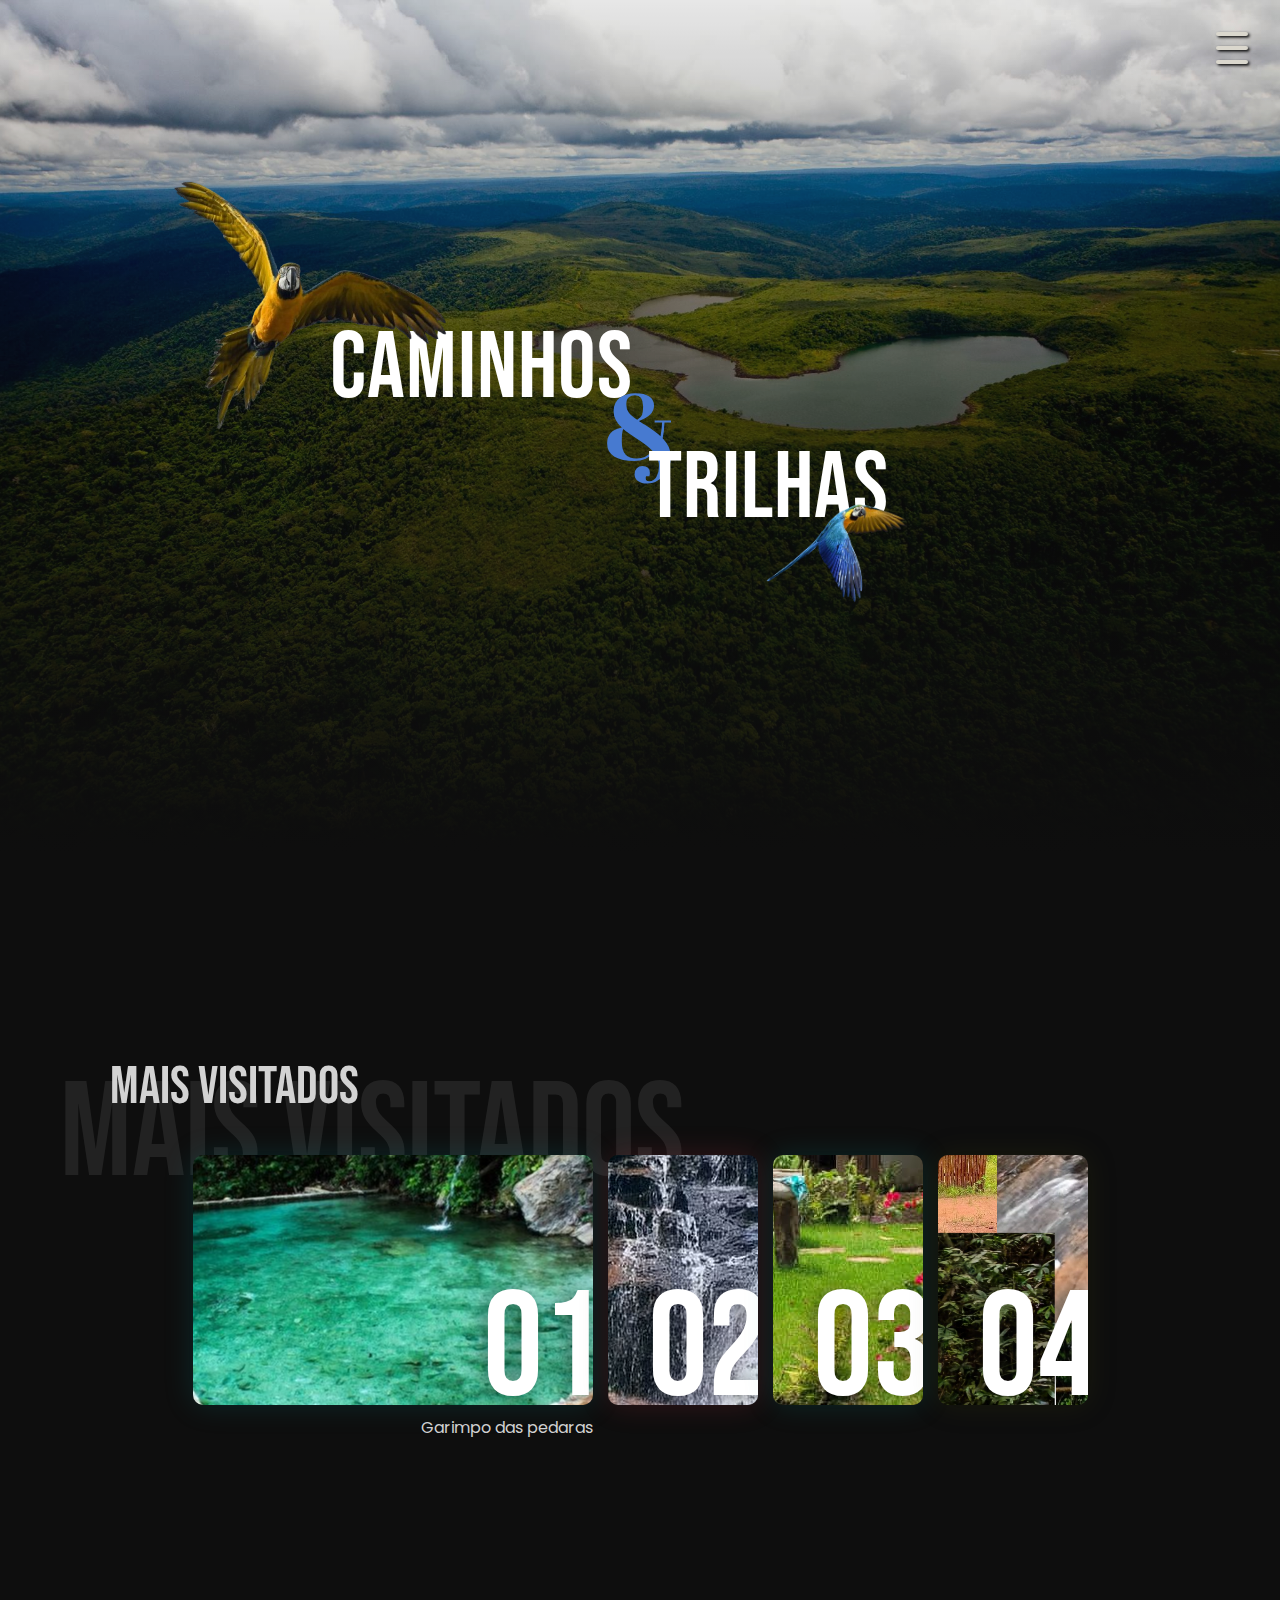
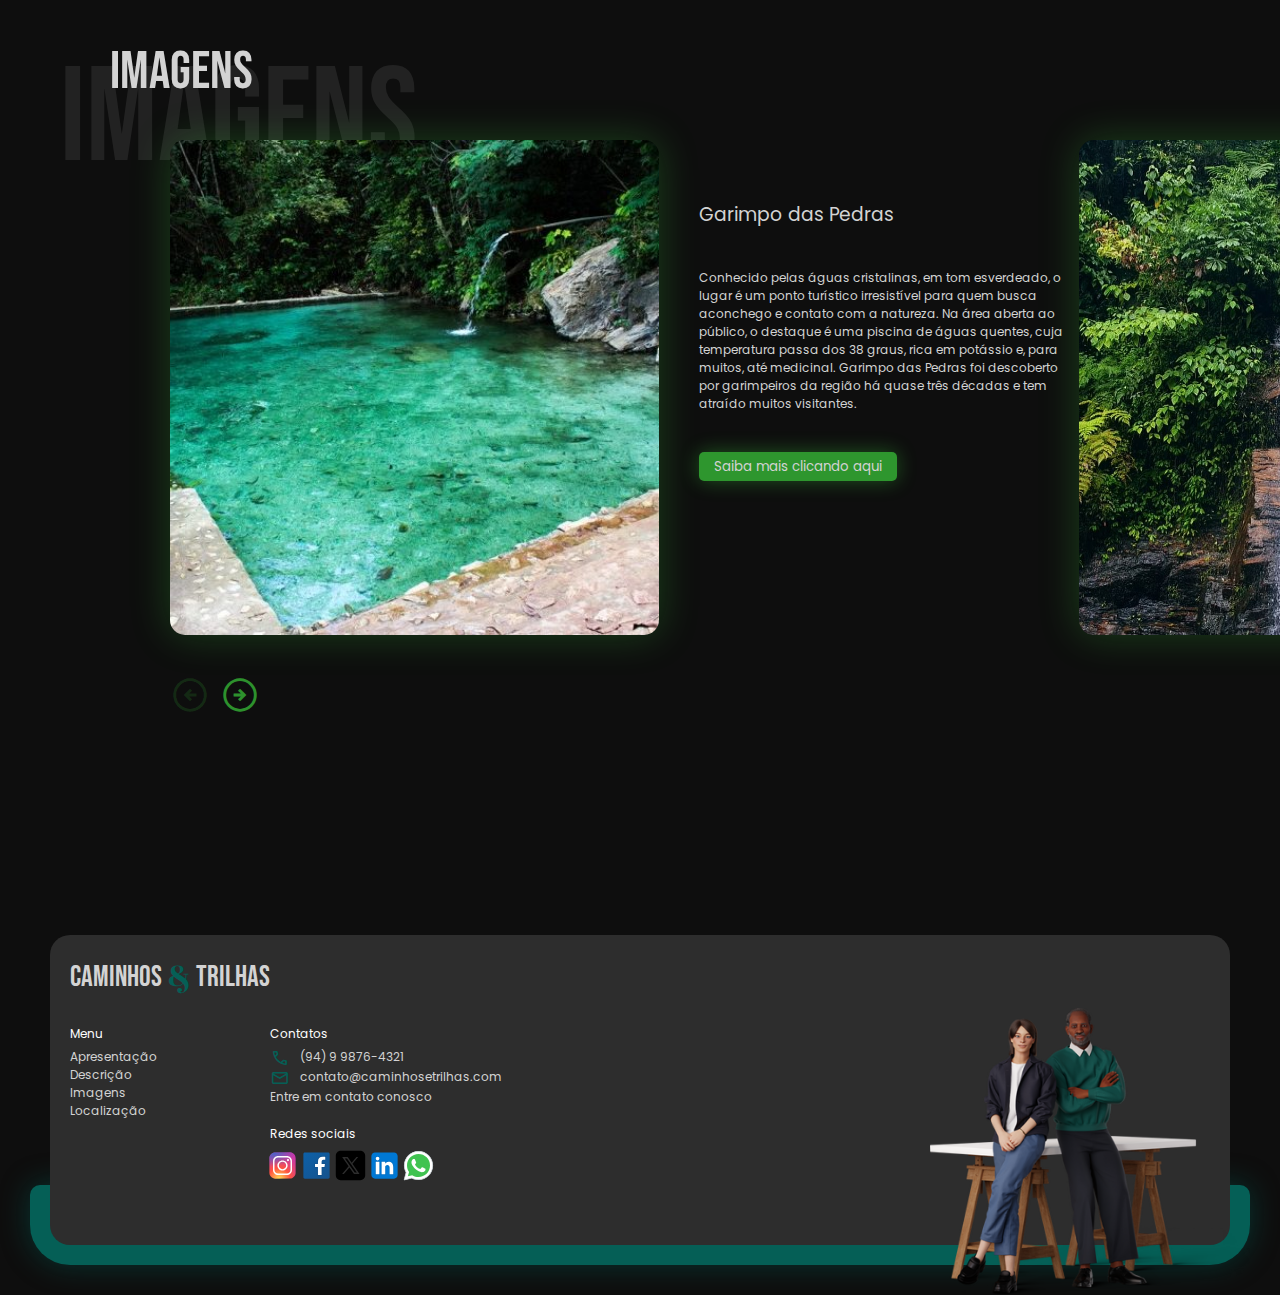
<file: index.html>
<!DOCTYPE html>
<html lang="pt-br">
<head>
    <meta charset="UTF-8">
    <meta name="viewport" content="width=device-width, initial-scale=1.0">

    <link rel="stylesheet" href="assets/css/styles.css"> <!--Estilo principal-->
    <link rel="stylesheet" href="assets/css/footer.css"> <!--Estilo do footer-->
    <link rel="stylesheet" href="assets/css/mais_visitados.css"> <!--Estilo da seção mais_visitados-->
    <link rel="stylesheet" href="assets/css/imagens.css"> <!--Estilo da seção Imagens-->
    <link rel="stylesheet" href="https://fonts.googleapis.com/css2?family=Material+Symbols+Outlined:opsz,wght,FILL,GRAD@20..48,100..700,0..1,-50..200" />

    <!-- Arquivo JavaScript -->
    <script defer src="assets/js/script.js"></script>
    <script defer src="assets/js/imagens.js"></script>
    
    <title>Caminhos & Trilhas</title>
</head>
<body>
    
    <!-- Seção do menu lateral -->
    <section class="container"> <!--Seção que contém menu e fundo borrado-->

        <div class="menu_hamburguer">
            <span class="line" id="line1"></span> <!--Linhas do menu-->
            <span class="line" id="line2"></span> <!--Linhas do menu-->
            <span class="line" id="line3"></span> <!--Linhas do menu-->
        </div>

        <div class="fundo_vidro"> <!--Div de background que deixa o fundo borrado-->
            <aside class="sidebar"> <!--Barra lateral que aparece ao clicar no menu-->
                <nav class="navegacao">
                    <div class="menu">

                        <a href="#home" id="menu_link_1" class="menu_link">
                            <div class="menu_item" id="item1"><span class="nome_item">Home</span></div>
                        </a> <!--Item do menu-->

                        <a href="#mais__visitados" id="menu_link_2" class="menu_link">
                            <div class="menu_item" id="item2"><span class="nome_item">Mais Visitados</span></div>
                        </a> <!--Item do menu-->

                        <a href="https://wa.me/5594984389699" id="menu_link_3" class="menu_link" target="_blank">
                            <div class="menu_item" id="item3"><span class="nome_item">Fale Conosco</span></div>
                        </a> <!--Item do menu-->
                    </div>
                </nav>
            </aside>
        </div>
    </section>

   <header id="home"> <!-- Cabeçalho da página, que contém capa, título e araras.-->
        <div class="bg_img"></div> <!--Capa-->
        <div class="container_titulo"> <!-- Container do título-->
            <!-- Título -->
            <h1 class="titulo_capa"> 
                <span class="palavra1">Caminhos</span>
                <span id="e_comercial">&</span>
                <span class="palavra2">Trilhas</span>
            </h1>
            <!-- Imagens das araras -->
            <img class="arara_maior" src="assets/images/arara-maior.png" alt="Arara grande de frente ">
            <img class="arara_menor" src="assets/images/arara-menor.png" alt="arara menor de perfil">
        </div>
    </header>

    <!-- Seção dos mais__visitados -->
    <section id="mais__visitados" class="mais__visitados">
        <div class="titulo"> <!--Div do título, com um texto à frente e outro atrás-->
            <h2>Mais visitados</h2>
            <p class="titulo__fundo">Mais visitados</p>
        </div>
        <div class="container"> <!--Container dos itens-->
            <div class="item"> <!--Item do container-->
                <input type="radio" name="slide" id="card_1" checked>
                <label for="card_1">
                    <a href="/garimpo.html" target="ponto_turistico">
                        <div class="text_and_img">
                            <h2>01</h2>
                        </div>
                        <p>Garimpo das pedaras</p>
                    </a>
                </label>
            </div>

            <div class="item"> <!--Item do container-->
                <input type="radio" name="slide" id="card_2">
                <label for="card_2">
                    <a href="/recanto.html" target="ponto_turistico">
                        <div class="text_and_img">
                            <h2>02</h2>
                            </div>
                        <p>Recanto Cachoeira do Vale</p>
                    </a>
                </label>
            </div>

            <div class="item"> <!--Item do container-->
                <input type="radio" name="slide" id="card_3">
                <label for="card_3">
                    <a href="/agua.html" target="ponto_turistico">
                        <div class="text_and_img">
                            <h2>03</h2>
                        </div>
                        <p>Águas de Maria</p>
                    </a>
                </label>
            </div>

            <div class="item"> <!--Item do container-->
                <input type="radio" name="slide" id="card_4">
                <label for="card_4">
                    <a href="/rota.html" target="ponto_turistico">
                        <div class="text_and_img">
                            <h2>04</h2>
                        </div>
                        <p>Ponto Turistico 04</p>
                    </a>
                </label>
            </div>
        </div>
    </section>

    <section class="imagens" data-translated_value="0"  data-to_translate="71"> <!--Seção das imagens-->
        <div class="titulo"> <!--Div do título, com um texto à frente e outro atrás-->
            <h2>Imagens</h2>
            <p class="titulo__fundo">Imagens</p>
        </div>

        <div class="carrossel"> <!--Efeito carrossel nas imagens-->
            <div class="content_item index"> <!-- item dos conteúdos-->
                <div class="img img01 davi"></div>

                <div class="description">
                    <h3 class="name">Garimpo das Pedras</h3>
                    <p class="info">
                        Conhecido pelas águas cristalinas, em tom esverdeado, 
                        o lugar é um ponto turístico irresistível para quem busca aconchego 
                        e contato com a natureza. Na área aberta ao público, o destaque é uma 
                        piscina de águas quentes, cuja temperatura passa dos 38 graus, rica em 
                        potássio e, para muitos, até medicinal. Garimpo das Pedras foi 
                        descoberto por garimpeiros da região há quase três décadas e 
                        tem atraído muitos visitantes.
                    </p>

                    <a href="/garimpo.html" target="ponto"><span class="button">Saiba mais clicando aqui</span></a>
                </div>
            </div>

            <div class="content_item"> <!-- item dos conteúdos-->
                <div class="img img01 monica"></div>

                <div class="description">
                    <h3 class="name">Recanto Cachoeira do Vale</h3>
                    <p class="info">
                        Se você está em busca do refúgio perfeito para se reconectar 
                        com a natureza e desfrutar de momentos de tranquilidade, 
                        o Recanto Cachoeira do Vale é o destino ideal. Situado em 
                        meio a uma paisagem deslumbrante, este lugar encantador 
                        oferece uma experiência única, onde cada detalhe é pensado
                        para proporcionar conforto e bem-estar.
                    </p>

                    <a href="/recanto.html" target="ponto"><span class="button">Saiba mais clicando aqui</span></a>
                </div>
            </div>

            <div class="content_item"> <!-- item dos conteúdos-->
                <div class="img img01 fabi"></div>

                <div class="description">
                    <h3 class="name">Águas de Maria</h3>
                    <p class="info">
                        Situado discretamente nas proximidades de Parauapebas em uma área particular na comunidade de Vila Sanção, Águas de Maria é um retiro sereno que revela-se apenas para os mais curiosos. Neste santuário natural, os visitantes mergulham em uma experiência única, onde a vegetação natural e águas tranquilas, vindas de uma pequena cachoeira, se entrelaçam harmoniosamente.
                    </p>

                    <a href="/agua.html" target="ponto"><span class="button">Saiba mais clicando aqui</span></a>
                </div>
            </div>

            <div class="content_item"> <!-- item dos conteúdos-->
                <div class="img img01 mariana"></div>

                <div class="description">
                    <h3 class="name">Rota Carajás</h3>
                    <p class="info">
                        Trilha Lagoa da Mata
                    </p>

                    <a href="/rota.html" target="ponto"><span class="button">Saiba mais clicando aqui</span></a>
                </div>
            </div>

            <div class="content_item index"> <!-- item dos conteúdos-->
                <div class="img img02 davi"></div>

                <div class="description">
                    <h3 class="name">Garimpo das Pedras</h3>
                    <p class="info">
                        Conhecido pelas águas cristalinas, em tom esverdeado, 
                        o lugar é um ponto turístico irresistível para quem busca aconchego 
                        e contato com a natureza. Na área aberta ao público, o destaque é uma 
                        piscina de águas quentes, cuja temperatura passa dos 38 graus, rica em 
                        potássio e, para muitos, até medicinal. Garimpo das Pedras foi 
                        descoberto por garimpeiros da região há quase três décadas e 
                        tem atraído muitos visitantes.
                    </p>

                    <a href="/garimpo.html" target="ponto"><span class="button">Saiba mais clicando aqui</span></a>
                </div>
            </div>

            <div class="content_item"> <!-- item dos conteúdos-->
                <div class="img img02 monica"></div>

                <div class="description">
                    <h3 class="name">Recanto Cachoeira do Vale</h3>
                    <p class="info">
                        Se você está em busca do refúgio perfeito para se reconectar 
                        com a natureza e desfrutar de momentos de tranquilidade, 
                        o Recanto Cachoeira do Vale é o destino ideal. Situado em 
                        meio a uma paisagem deslumbrante, este lugar encantador 
                        oferece uma experiência única, onde cada detalhe é pensado
                        para proporcionar conforto e bem-estar.
                    </p>

                    <a href="/recanto.html" target="ponto"><span class="button">Saiba mais clicando aqui</span></a>
                </div>
            </div>

            <div class="content_item"> <!-- item dos conteúdos-->
                <div class="img img02 fabi"></div>

                <div class="description">
                    <h3 class="name">Águas de Maria</h3>
                    <p class="info">
                        Situado discretamente nas proximidades de Parauapebas em uma área particular na comunidade de Vila Sanção, Águas de Maria é um retiro sereno que revela-se apenas para os mais curiosos. Neste santuário natural, os visitantes mergulham em uma experiência única, onde a vegetação natural e águas tranquilas, vindas de uma pequena cachoeira, se entrelaçam harmoniosamente.
                    </p>

                    <a href="/agua.html" target="ponto"><span class="button">Saiba mais clicando aqui</span></a>
                </div>
            </div>

            <div class="content_item"> <!-- item dos conteúdos-->
                <div class="img img02 mariana"></div>

                <div class="description">
                    <h3 class="name">Rota Carajás</h3>
                    <p class="info">
                        Mirante da Mina de Ferro
                    </p>

                    <a href="/rota.html" target="ponto"><span class="button">Saiba mais clicando aqui</span></a>
                </div>
            </div>
        </div>

        <div class="img_dots"> <!--Simulador de controle das imagens-->
            <span class="material-symbols-outlined prev deactivated">arrow_circle_left</span>
            <span class="material-symbols-outlined next">arrow_circle_right</span>
        </div>
    </section>

    <footer> <!--Rodapé-->
        <div class="bg_content"> <!--Background imagem-->

        </div>
        <div class="fundo__cinza">
            <h2 class="titulo">Caminhos <span>&</span> trilhas</h2>

            <div class="menu navegar__pagina"> <!--Menu para navegar página-->
                <ul>
                    <li class="titulo__menu">Menu</li>
                    <li><a href="">Apresentação</a></li>
                    <li><a href="">Descrição</a></li>
                    <li><a href="">Imagens</a></li>
                    <li><a href="">Localização</a></li>
                </ul>
            </div>

            <div class="menu contatos"> <!--Menu para contatos-->
                <ul>
                    <li class="titulo__menu">Contatos</li>
                    <li>
                        <span class="material-symbols-outlined">call</span>
                        <p>(94) 9 9876-4321</p>
                    </li>
                    <li>
                        <span class="material-symbols-outlined">mail</span>
                        <p>contato@caminhosetrilhas.com</p>
                    </li>
                    <li>Entre em contato conosco</li>
                </ul>
            </div>
            <div class="menu redes_sociais"> <!--Menu de redes sociais-->
                <p class="titulo__menu">Redes sociais</p>
                <div class="linha__icones__redes_sociais">
                    <svg xmlns="http://www.w3.org/2000/svg" x="0px" y="0px" width="100" height="100" viewBox="0 0 48 48">
                        <radialGradient id="yOrnnhliCrdS2gy~4tD8ma_Xy10Jcu1L2Su_gr1" cx="19.38" cy="42.035" r="44.899" gradientUnits="userSpaceOnUse"><stop offset="0" stop-color="#fd5"></stop><stop offset=".328" stop-color="#ff543f"></stop><stop offset=".348" stop-color="#fc5245"></stop><stop offset=".504" stop-color="#e64771"></stop><stop offset=".643" stop-color="#d53e91"></stop><stop offset=".761" stop-color="#cc39a4"></stop><stop offset=".841" stop-color="#c837ab"></stop></radialGradient><path fill="url(#yOrnnhliCrdS2gy~4tD8ma_Xy10Jcu1L2Su_gr1)" d="M34.017,41.99l-20,0.019c-4.4,0.004-8.003-3.592-8.008-7.992l-0.019-20	c-0.004-4.4,3.592-8.003,7.992-8.008l20-0.019c4.4-0.004,8.003,3.592,8.008,7.992l0.019,20	C42.014,38.383,38.417,41.986,34.017,41.99z"></path><radialGradient id="yOrnnhliCrdS2gy~4tD8mb_Xy10Jcu1L2Su_gr2" cx="11.786" cy="5.54" r="29.813" gradientTransform="matrix(1 0 0 .6663 0 1.849)" gradientUnits="userSpaceOnUse"><stop offset="0" stop-color="#4168c9"></stop><stop offset=".999" stop-color="#4168c9" stop-opacity="0"></stop></radialGradient><path fill="url(#yOrnnhliCrdS2gy~4tD8mb_Xy10Jcu1L2Su_gr2)" d="M34.017,41.99l-20,0.019c-4.4,0.004-8.003-3.592-8.008-7.992l-0.019-20	c-0.004-4.4,3.592-8.003,7.992-8.008l20-0.019c4.4-0.004,8.003,3.592,8.008,7.992l0.019,20	C42.014,38.383,38.417,41.986,34.017,41.99z"></path><path fill="#fff" d="M24,31c-3.859,0-7-3.14-7-7s3.141-7,7-7s7,3.14,7,7S27.859,31,24,31z M24,19c-2.757,0-5,2.243-5,5	s2.243,5,5,5s5-2.243,5-5S26.757,19,24,19z"></path><circle cx="31.5" cy="16.5" r="1.5" fill="#fff"></circle><path fill="#fff" d="M30,37H18c-3.859,0-7-3.14-7-7V18c0-3.86,3.141-7,7-7h12c3.859,0,7,3.14,7,7v12	C37,33.86,33.859,37,30,37z M18,13c-2.757,0-5,2.243-5,5v12c0,2.757,2.243,5,5,5h12c2.757,0,5-2.243,5-5V18c0-2.757-2.243-5-5-5H18z"></path>
                    </svg>
                    <svg xmlns="http://www.w3.org/2000/svg" x="0px" y="0px" width="100" height="100" viewBox="0 0 48 48">
                        <linearGradient id="awSgIinfw5_FS5MLHI~A9a_yGcWL8copNNQ_gr1" x1="6.228" x2="42.077" y1="4.896" y2="43.432" gradientUnits="userSpaceOnUse"><stop offset="0" stop-color="#0d61a9"></stop><stop offset="1" stop-color="#16528c"></stop></linearGradient><path fill="url(#awSgIinfw5_FS5MLHI~A9a_yGcWL8copNNQ_gr1)" d="M42,40c0,1.105-0.895,2-2,2H8c-1.105,0-2-0.895-2-2V8c0-1.105,0.895-2,2-2h32	c1.105,0,2,0.895,2,2V40z"></path><path d="M25,38V27h-4v-6h4v-2.138c0-5.042,2.666-7.818,7.505-7.818c1.995,0,3.077,0.14,3.598,0.208	l0.858,0.111L37,12.224L37,17h-3.635C32.237,17,32,18.378,32,19.535V21h4.723l-0.928,6H32v11H25z" opacity=".05"></path><path d="M25.5,37.5v-11h-4v-5h4v-2.638c0-4.788,2.422-7.318,7.005-7.318c1.971,0,3.03,0.138,3.54,0.204	l0.436,0.057l0.02,0.442V16.5h-3.135c-1.623,0-1.865,1.901-1.865,3.035V21.5h4.64l-0.773,5H31.5v11H25.5z" opacity=".07"></path><path fill="#fff" d="M33.365,16H36v-3.754c-0.492-0.064-1.531-0.203-3.495-0.203c-4.101,0-6.505,2.08-6.505,6.819V22h-4v4	h4v11h5V26h3.938l0.618-4H31v-2.465C31,17.661,31.612,16,33.365,16z"></path>
                    </svg>
                    <svg xmlns="http://www.w3.org/2000/svg" x="0px" y="0px" width="100" height="100" viewBox="0 0 50 50">
                        <path d="M 11 4 C 7.134 4 4 7.134 4 11 L 4 39 C 4 42.866 7.134 46 11 46 L 39 46 C 42.866 46 46 42.866 46 39 L 46 11 C 46 7.134 42.866 4 39 4 L 11 4 z M 13.085938 13 L 21.023438 13 L 26.660156 21.009766 L 33.5 13 L 36 13 L 27.789062 22.613281 L 37.914062 37 L 29.978516 37 L 23.4375 27.707031 L 15.5 37 L 13 37 L 22.308594 26.103516 L 13.085938 13 z M 16.914062 15 L 31.021484 35 L 34.085938 35 L 19.978516 15 L 16.914062 15 z"></path>
                    </svg>
                    <svg xmlns="http://www.w3.org/2000/svg" x="0px" y="0px" width="100" height="100" viewBox="0 0 48 48">
                        <path fill="#0078d4" d="M42,37c0,2.762-2.238,5-5,5H11c-2.761,0-5-2.238-5-5V11c0-2.762,2.239-5,5-5h26c2.762,0,5,2.238,5,5	V37z"></path><path d="M30,37V26.901c0-1.689-0.819-2.698-2.192-2.698c-0.815,0-1.414,0.459-1.779,1.364	c-0.017,0.064-0.041,0.325-0.031,1.114L26,37h-7V18h7v1.061C27.022,18.356,28.275,18,29.738,18c4.547,0,7.261,3.093,7.261,8.274	L37,37H30z M11,37V18h3.457C12.454,18,11,16.528,11,14.499C11,12.472,12.478,11,14.514,11c2.012,0,3.445,1.431,3.486,3.479	C18,16.523,16.521,18,14.485,18H18v19H11z" opacity=".05"></path><path d="M30.5,36.5v-9.599c0-1.973-1.031-3.198-2.692-3.198c-1.295,0-1.935,0.912-2.243,1.677	c-0.082,0.199-0.071,0.989-0.067,1.326L25.5,36.5h-6v-18h6v1.638c0.795-0.823,2.075-1.638,4.238-1.638	c4.233,0,6.761,2.906,6.761,7.774L36.5,36.5H30.5z M11.5,36.5v-18h6v18H11.5z M14.457,17.5c-1.713,0-2.957-1.262-2.957-3.001	c0-1.738,1.268-2.999,3.014-2.999c1.724,0,2.951,1.229,2.986,2.989c0,1.749-1.268,3.011-3.015,3.011H14.457z" opacity=".07"></path><path fill="#fff" d="M12,19h5v17h-5V19z M14.485,17h-0.028C12.965,17,12,15.888,12,14.499C12,13.08,12.995,12,14.514,12	c1.521,0,2.458,1.08,2.486,2.499C17,15.887,16.035,17,14.485,17z M36,36h-5v-9.099c0-2.198-1.225-3.698-3.192-3.698	c-1.501,0-2.313,1.012-2.707,1.99C24.957,25.543,25,26.511,25,27v9h-5V19h5v2.616C25.721,20.5,26.85,19,29.738,19	c3.578,0,6.261,2.25,6.261,7.274L36,36L36,36z"></path>
                    </svg>
                    <svg xmlns="http://www.w3.org/2000/svg" x="0px" y="0px" width="100" height="100" viewBox="0 0 48 48">
                        <path fill="#fff" d="M4.868,43.303l2.694-9.835C5.9,30.59,5.026,27.324,5.027,23.979C5.032,13.514,13.548,5,24.014,5c5.079,0.002,9.845,1.979,13.43,5.566c3.584,3.588,5.558,8.356,5.556,13.428c-0.004,10.465-8.522,18.98-18.986,18.98c-0.001,0,0,0,0,0h-0.008c-3.177-0.001-6.3-0.798-9.073-2.311L4.868,43.303z"></path><path fill="#fff" d="M4.868,43.803c-0.132,0-0.26-0.052-0.355-0.148c-0.125-0.127-0.174-0.312-0.127-0.483l2.639-9.636c-1.636-2.906-2.499-6.206-2.497-9.556C4.532,13.238,13.273,4.5,24.014,4.5c5.21,0.002,10.105,2.031,13.784,5.713c3.679,3.683,5.704,8.577,5.702,13.781c-0.004,10.741-8.746,19.48-19.486,19.48c-3.189-0.001-6.344-0.788-9.144-2.277l-9.875,2.589C4.953,43.798,4.911,43.803,4.868,43.803z"></path><path fill="#cfd8dc" d="M24.014,5c5.079,0.002,9.845,1.979,13.43,5.566c3.584,3.588,5.558,8.356,5.556,13.428c-0.004,10.465-8.522,18.98-18.986,18.98h-0.008c-3.177-0.001-6.3-0.798-9.073-2.311L4.868,43.303l2.694-9.835C5.9,30.59,5.026,27.324,5.027,23.979C5.032,13.514,13.548,5,24.014,5 M24.014,42.974C24.014,42.974,24.014,42.974,24.014,42.974C24.014,42.974,24.014,42.974,24.014,42.974 M24.014,42.974C24.014,42.974,24.014,42.974,24.014,42.974C24.014,42.974,24.014,42.974,24.014,42.974 M24.014,4C24.014,4,24.014,4,24.014,4C12.998,4,4.032,12.962,4.027,23.979c-0.001,3.367,0.849,6.685,2.461,9.622l-2.585,9.439c-0.094,0.345,0.002,0.713,0.254,0.967c0.19,0.192,0.447,0.297,0.711,0.297c0.085,0,0.17-0.011,0.254-0.033l9.687-2.54c2.828,1.468,5.998,2.243,9.197,2.244c11.024,0,19.99-8.963,19.995-19.98c0.002-5.339-2.075-10.359-5.848-14.135C34.378,6.083,29.357,4.002,24.014,4L24.014,4z"></path><path fill="#40c351" d="M35.176,12.832c-2.98-2.982-6.941-4.625-11.157-4.626c-8.704,0-15.783,7.076-15.787,15.774c-0.001,2.981,0.833,5.883,2.413,8.396l0.376,0.597l-1.595,5.821l5.973-1.566l0.577,0.342c2.422,1.438,5.2,2.198,8.032,2.199h0.006c8.698,0,15.777-7.077,15.78-15.776C39.795,19.778,38.156,15.814,35.176,12.832z"></path><path fill="#fff" fill-rule="evenodd" d="M19.268,16.045c-0.355-0.79-0.729-0.806-1.068-0.82c-0.277-0.012-0.593-0.011-0.909-0.011c-0.316,0-0.83,0.119-1.265,0.594c-0.435,0.475-1.661,1.622-1.661,3.956c0,2.334,1.7,4.59,1.937,4.906c0.237,0.316,3.282,5.259,8.104,7.161c4.007,1.58,4.823,1.266,5.693,1.187c0.87-0.079,2.807-1.147,3.202-2.255c0.395-1.108,0.395-2.057,0.277-2.255c-0.119-0.198-0.435-0.316-0.909-0.554s-2.807-1.385-3.242-1.543c-0.435-0.158-0.751-0.237-1.068,0.238c-0.316,0.474-1.225,1.543-1.502,1.859c-0.277,0.317-0.554,0.357-1.028,0.119c-0.474-0.238-2.002-0.738-3.815-2.354c-1.41-1.257-2.362-2.81-2.639-3.285c-0.277-0.474-0.03-0.731,0.208-0.968c0.213-0.213,0.474-0.554,0.712-0.831c0.237-0.277,0.316-0.475,0.474-0.791c0.158-0.317,0.079-0.594-0.04-0.831C20.612,19.329,19.69,16.983,19.268,16.045z" clip-rule="evenodd"></path>
                    </svg>
                </div>
            </div>
        </div>
        
        <img class="footer_img" src="assets/images/pessoas_footer.png" alt="pessoas que ficam no footer">
    </footer>

</body>
</html>
</file>
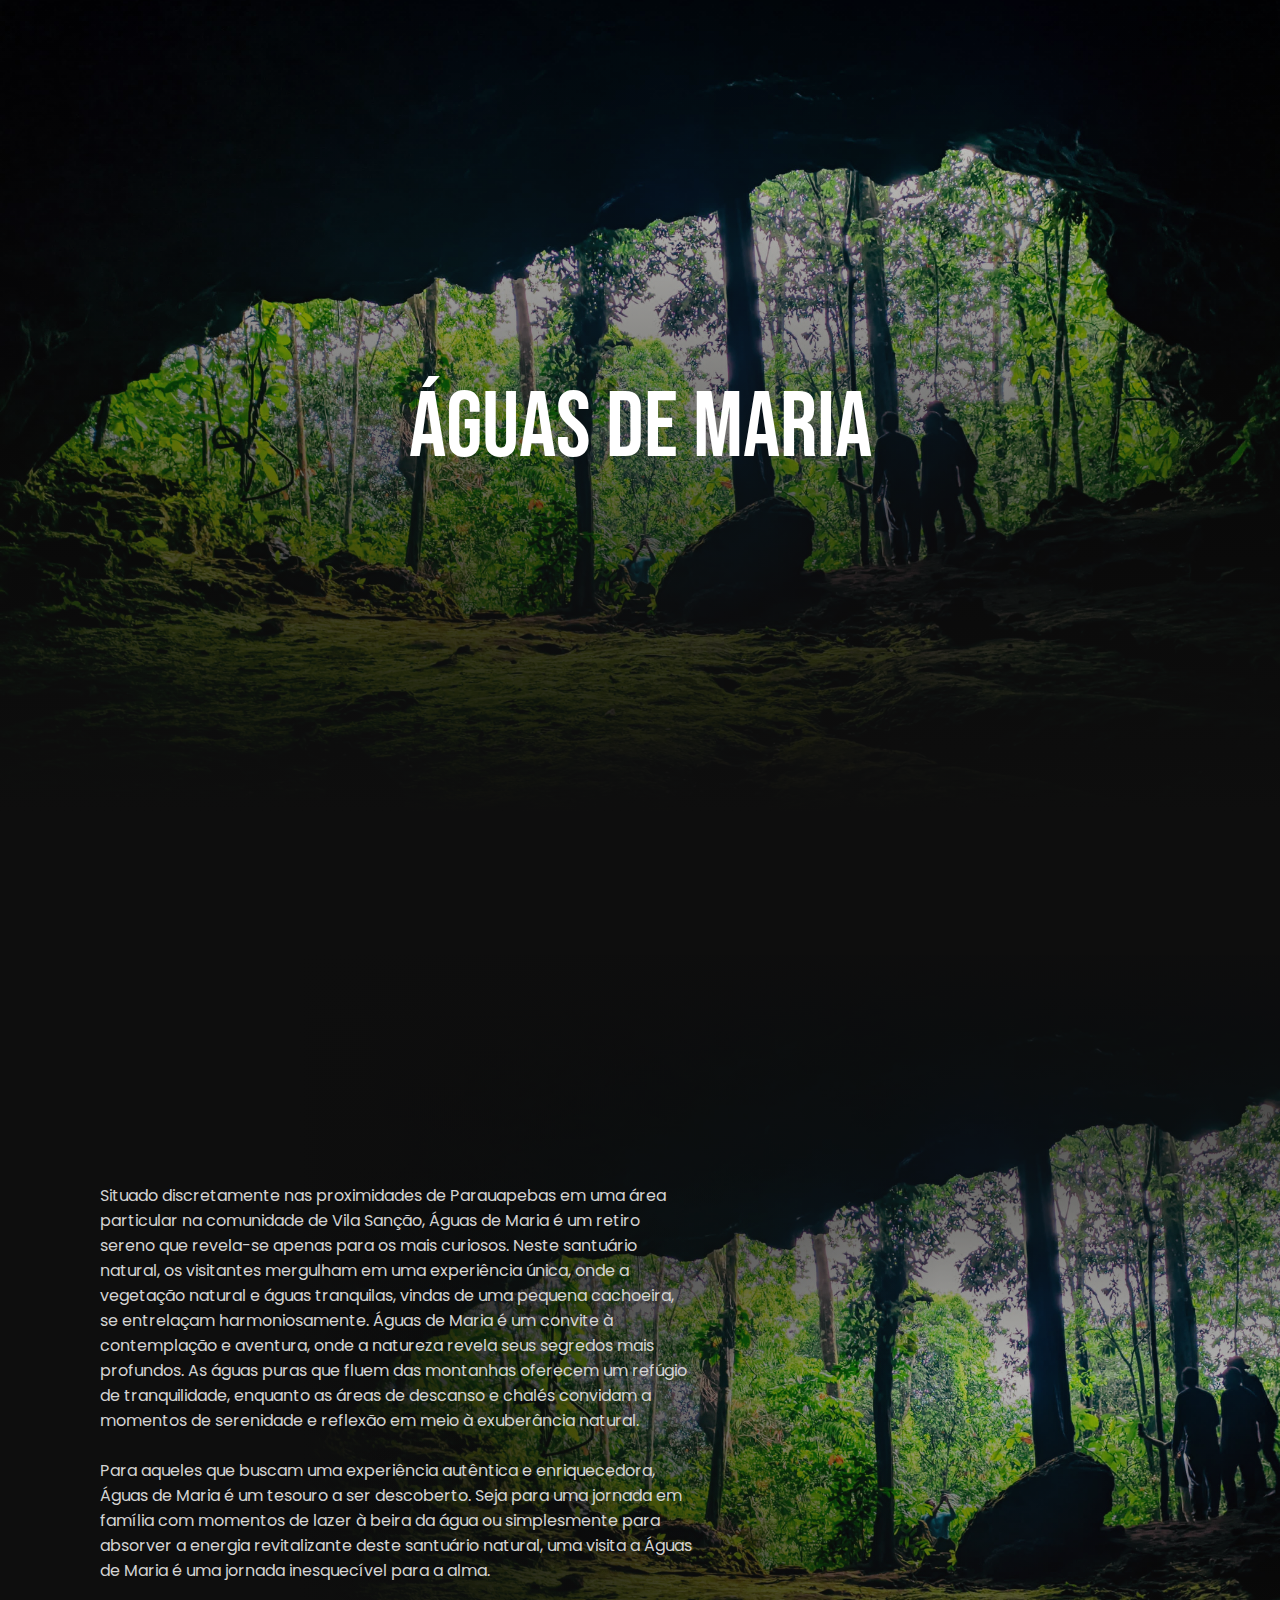
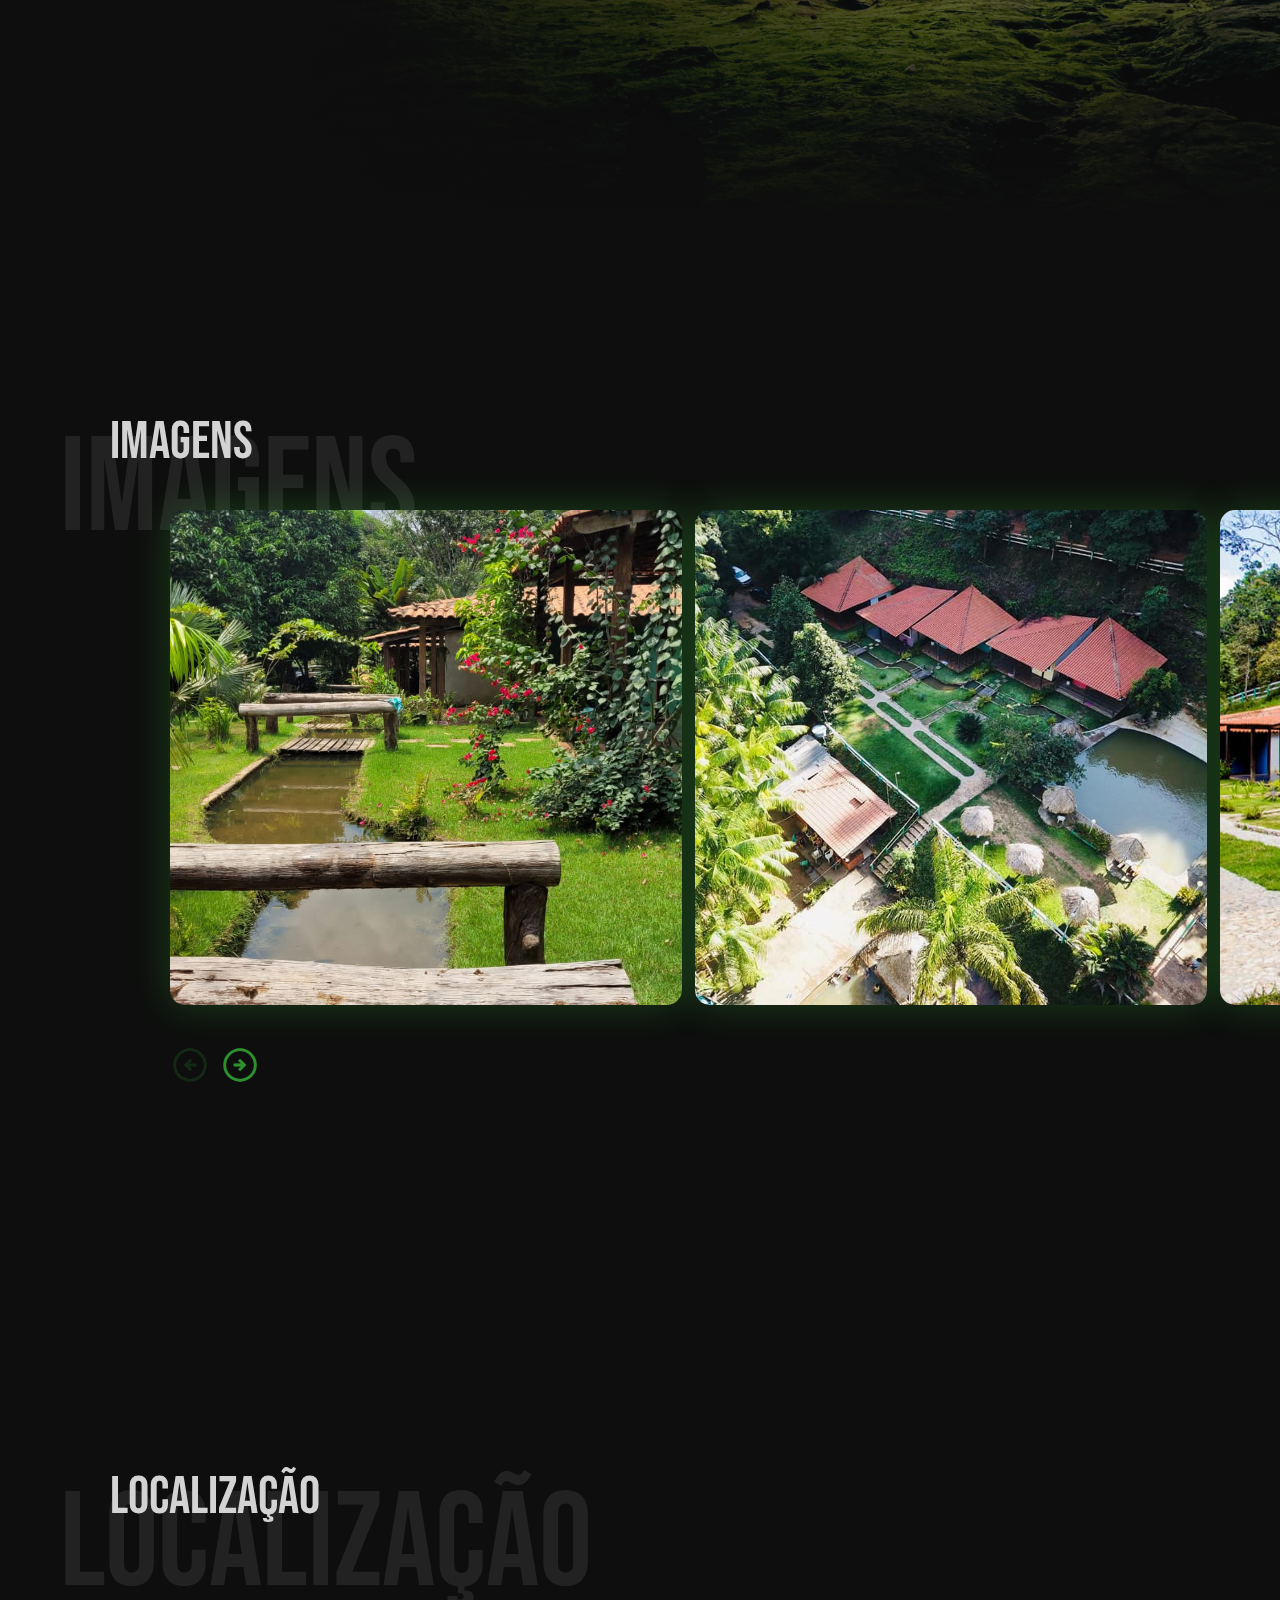
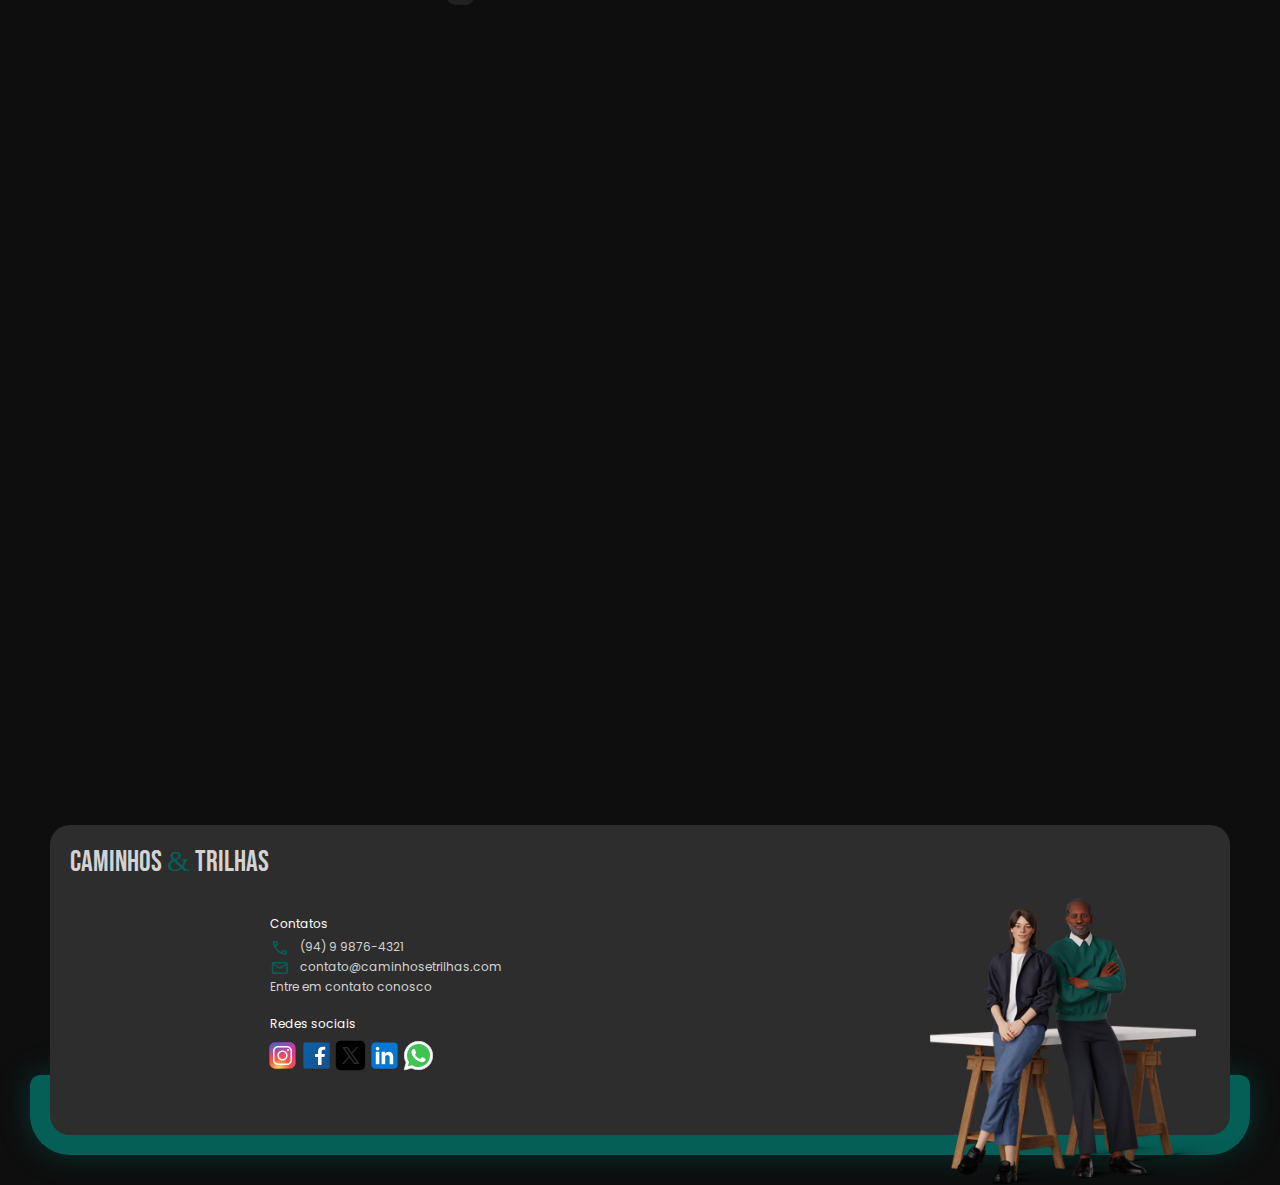
<file: agua.html>
<!DOCTYPE html>
<html lang="pt-br">
<head>
    <!-- Google tag (gtag.js) -->
    <script async src="https://www.googletagmanager.com/gtag/js?id=G-8ZFDV80JHR"></script>
    <script>
      window.dataLayer = window.dataLayer || [];
      function gtag(){dataLayer.push(arguments);}
      gtag('js', new Date());

      gtag('config', 'G-8ZFDV80JHR');
    </script>
    <!--  end of Google tag  -->
 
    <meta charset="UTF-8">
    <meta name="viewport" content="width=device-width, initial-scale=1.0">
    <title>Águas de Maria</title>

    <link rel="stylesheet" href="https://fonts.googleapis.com/css2?family=Material+Symbols+Outlined:opsz,wght,FILL,GRAD@20..48,100..700,0..1,-50..200" />
    <link rel="stylesheet" href="assets/css/ponto_turistico.css">
    <link rel="stylesheet" href="assets/css/local.css">
    <link rel="stylesheet" href="assets/css/mais_visitados.css">
    <link rel="stylesheet" href="assets/css/footer.css">
    <link rel="stylesheet" href="assets/css/imagens.css">

    <!-- <script src="assets/js/imagens_teste.js"></script> -->
    <script src="assets/js/imagens.js"></script>
</head>

<body>
    <section class="apresentacao">
        <h1>Águas de Maria</h1>
        <div class="bg_img"></div>
        <div class="gradient"></div>
        <!-- <img src="images/img01.jpg" alt="imagem ponto turistico"> -->
    </section>

    <section class="apresentacao__descricao">
        <p>
            Situado discretamente nas proximidades de Parauapebas em uma área particular na comunidade de Vila Sanção, Águas de Maria é um retiro sereno que revela-se apenas para os mais curiosos. Neste santuário natural, os visitantes mergulham em uma experiência única, onde a vegetação natural e águas tranquilas, vindas de uma pequena cachoeira, se entrelaçam harmoniosamente.
            Águas de Maria é um convite à contemplação e aventura, onde a natureza revela seus segredos mais profundos. As águas puras que fluem das montanhas oferecem um refúgio de tranquilidade, enquanto as áreas de descanso e chalés convidam a momentos de serenidade e reflexão em meio à exuberância natural.
            <br><br>

            Para aqueles que buscam uma experiência autêntica e enriquecedora, Águas de Maria é um tesouro a ser descoberto. Seja para uma jornada em família com momentos de lazer à beira da água ou simplesmente para absorver a energia revitalizante deste santuário natural, uma visita a Águas de Maria é uma jornada inesquecível para a alma.
        </p>
        <div class="background">
            <div class="gradient"></div>
        </div>
        <!-- <img src="assets/images/img01.jpg" alt="imagem ponto turistico"> -->
    </section>
    
    <section class="imagens" data-translated_value="0" data-to_translate="41">
        <div class="titulo">
            <h2>Imagens</h2>
            <p class="titulo__fundo">Imagens</p>
        </div>

        <div class="carrossel">
            <div class="content_item ponto">
                <div class="img img01 fabi"></div>
            </div>

            <div class="content_item ponto">
                <div class="img img02 fabi"></div>
            </div>
        
            <div class="content_item ponto">
                <div class="img img03 fabi"></div>
            </div>
        </div>

        <div class="img_dots"> <!--Simulador de controle das imagens-->
            <span class="material-symbols-outlined prev deactivated">arrow_circle_left</span>
            <span class="material-symbols-outlined next">arrow_circle_right</span>
        </div>
    </section>

    <section class="apresentacao__local">
        <div class="titulo">
            <h2>Localização</h2>
            <p class="titulo__fundo">Localização</p>
        </div>

        <iframe
            frameborder="0" style="border:0"
            referrerpolicy="no-referrer-when-downgrade"
            src="https://www.google.com/maps/embed/v1/place?maptype=satellite&key=AIzaSyAw-gMRBwRbYZi-a3N3b_t7AwXONh5Q1-s&q=4MG5%2BG8"
            allowfullscreen>
        </iframe>

    </section>

    <footer>
        <div class="bg_content">

        </div>
        <div class="fundo__cinza">
            <h2 class="titulo">Caminhos <span>&</span> trilhas</h2>
            <div class="menu contatos">
                <ul>
                    <li class="titulo__menu">Contatos</li>
                    <li>
                        <span class="material-symbols-outlined">call</span>
                        <p>(94) 9 9876-4321</p>
                    </li>
                    <li>
                        <span class="material-symbols-outlined">mail</span>
                        <p>contato@caminhosetrilhas.com</p>
                    </li>
                    <li>Entre em contato conosco</li>
                </ul>
            </div>
            <div class="menu redes_sociais">
                <p class="titulo__menu">Redes sociais</p>
                <div class="linha__icones__redes_sociais">
                    <svg xmlns="http://www.w3.org/2000/svg" x="0px" y="0px" width="100" height="100" viewBox="0 0 48 48">
                        <radialGradient id="yOrnnhliCrdS2gy~4tD8ma_Xy10Jcu1L2Su_gr1" cx="19.38" cy="42.035" r="44.899" gradientUnits="userSpaceOnUse"><stop offset="0" stop-color="#fd5"></stop><stop offset=".328" stop-color="#ff543f"></stop><stop offset=".348" stop-color="#fc5245"></stop><stop offset=".504" stop-color="#e64771"></stop><stop offset=".643" stop-color="#d53e91"></stop><stop offset=".761" stop-color="#cc39a4"></stop><stop offset=".841" stop-color="#c837ab"></stop></radialGradient><path fill="url(#yOrnnhliCrdS2gy~4tD8ma_Xy10Jcu1L2Su_gr1)" d="M34.017,41.99l-20,0.019c-4.4,0.004-8.003-3.592-8.008-7.992l-0.019-20	c-0.004-4.4,3.592-8.003,7.992-8.008l20-0.019c4.4-0.004,8.003,3.592,8.008,7.992l0.019,20	C42.014,38.383,38.417,41.986,34.017,41.99z"></path><radialGradient id="yOrnnhliCrdS2gy~4tD8mb_Xy10Jcu1L2Su_gr2" cx="11.786" cy="5.54" r="29.813" gradientTransform="matrix(1 0 0 .6663 0 1.849)" gradientUnits="userSpaceOnUse"><stop offset="0" stop-color="#4168c9"></stop><stop offset=".999" stop-color="#4168c9" stop-opacity="0"></stop></radialGradient><path fill="url(#yOrnnhliCrdS2gy~4tD8mb_Xy10Jcu1L2Su_gr2)" d="M34.017,41.99l-20,0.019c-4.4,0.004-8.003-3.592-8.008-7.992l-0.019-20	c-0.004-4.4,3.592-8.003,7.992-8.008l20-0.019c4.4-0.004,8.003,3.592,8.008,7.992l0.019,20	C42.014,38.383,38.417,41.986,34.017,41.99z"></path><path fill="#fff" d="M24,31c-3.859,0-7-3.14-7-7s3.141-7,7-7s7,3.14,7,7S27.859,31,24,31z M24,19c-2.757,0-5,2.243-5,5	s2.243,5,5,5s5-2.243,5-5S26.757,19,24,19z"></path><circle cx="31.5" cy="16.5" r="1.5" fill="#fff"></circle><path fill="#fff" d="M30,37H18c-3.859,0-7-3.14-7-7V18c0-3.86,3.141-7,7-7h12c3.859,0,7,3.14,7,7v12	C37,33.86,33.859,37,30,37z M18,13c-2.757,0-5,2.243-5,5v12c0,2.757,2.243,5,5,5h12c2.757,0,5-2.243,5-5V18c0-2.757-2.243-5-5-5H18z"></path>
                    </svg>
                    <svg xmlns="http://www.w3.org/2000/svg" x="0px" y="0px" width="100" height="100" viewBox="0 0 48 48">
                        <linearGradient id="awSgIinfw5_FS5MLHI~A9a_yGcWL8copNNQ_gr1" x1="6.228" x2="42.077" y1="4.896" y2="43.432" gradientUnits="userSpaceOnUse"><stop offset="0" stop-color="#0d61a9"></stop><stop offset="1" stop-color="#16528c"></stop></linearGradient><path fill="url(#awSgIinfw5_FS5MLHI~A9a_yGcWL8copNNQ_gr1)" d="M42,40c0,1.105-0.895,2-2,2H8c-1.105,0-2-0.895-2-2V8c0-1.105,0.895-2,2-2h32	c1.105,0,2,0.895,2,2V40z"></path><path d="M25,38V27h-4v-6h4v-2.138c0-5.042,2.666-7.818,7.505-7.818c1.995,0,3.077,0.14,3.598,0.208	l0.858,0.111L37,12.224L37,17h-3.635C32.237,17,32,18.378,32,19.535V21h4.723l-0.928,6H32v11H25z" opacity=".05"></path><path d="M25.5,37.5v-11h-4v-5h4v-2.638c0-4.788,2.422-7.318,7.005-7.318c1.971,0,3.03,0.138,3.54,0.204	l0.436,0.057l0.02,0.442V16.5h-3.135c-1.623,0-1.865,1.901-1.865,3.035V21.5h4.64l-0.773,5H31.5v11H25.5z" opacity=".07"></path><path fill="#fff" d="M33.365,16H36v-3.754c-0.492-0.064-1.531-0.203-3.495-0.203c-4.101,0-6.505,2.08-6.505,6.819V22h-4v4	h4v11h5V26h3.938l0.618-4H31v-2.465C31,17.661,31.612,16,33.365,16z"></path>
                    </svg>
                    <svg xmlns="http://www.w3.org/2000/svg" x="0px" y="0px" width="100" height="100" viewBox="0 0 50 50">
                        <path d="M 11 4 C 7.134 4 4 7.134 4 11 L 4 39 C 4 42.866 7.134 46 11 46 L 39 46 C 42.866 46 46 42.866 46 39 L 46 11 C 46 7.134 42.866 4 39 4 L 11 4 z M 13.085938 13 L 21.023438 13 L 26.660156 21.009766 L 33.5 13 L 36 13 L 27.789062 22.613281 L 37.914062 37 L 29.978516 37 L 23.4375 27.707031 L 15.5 37 L 13 37 L 22.308594 26.103516 L 13.085938 13 z M 16.914062 15 L 31.021484 35 L 34.085938 35 L 19.978516 15 L 16.914062 15 z"></path>
                    </svg>
                    <svg xmlns="http://www.w3.org/2000/svg" x="0px" y="0px" width="100" height="100" viewBox="0 0 48 48">
                        <path fill="#0078d4" d="M42,37c0,2.762-2.238,5-5,5H11c-2.761,0-5-2.238-5-5V11c0-2.762,2.239-5,5-5h26c2.762,0,5,2.238,5,5	V37z"></path><path d="M30,37V26.901c0-1.689-0.819-2.698-2.192-2.698c-0.815,0-1.414,0.459-1.779,1.364	c-0.017,0.064-0.041,0.325-0.031,1.114L26,37h-7V18h7v1.061C27.022,18.356,28.275,18,29.738,18c4.547,0,7.261,3.093,7.261,8.274	L37,37H30z M11,37V18h3.457C12.454,18,11,16.528,11,14.499C11,12.472,12.478,11,14.514,11c2.012,0,3.445,1.431,3.486,3.479	C18,16.523,16.521,18,14.485,18H18v19H11z" opacity=".05"></path><path d="M30.5,36.5v-9.599c0-1.973-1.031-3.198-2.692-3.198c-1.295,0-1.935,0.912-2.243,1.677	c-0.082,0.199-0.071,0.989-0.067,1.326L25.5,36.5h-6v-18h6v1.638c0.795-0.823,2.075-1.638,4.238-1.638	c4.233,0,6.761,2.906,6.761,7.774L36.5,36.5H30.5z M11.5,36.5v-18h6v18H11.5z M14.457,17.5c-1.713,0-2.957-1.262-2.957-3.001	c0-1.738,1.268-2.999,3.014-2.999c1.724,0,2.951,1.229,2.986,2.989c0,1.749-1.268,3.011-3.015,3.011H14.457z" opacity=".07"></path><path fill="#fff" d="M12,19h5v17h-5V19z M14.485,17h-0.028C12.965,17,12,15.888,12,14.499C12,13.08,12.995,12,14.514,12	c1.521,0,2.458,1.08,2.486,2.499C17,15.887,16.035,17,14.485,17z M36,36h-5v-9.099c0-2.198-1.225-3.698-3.192-3.698	c-1.501,0-2.313,1.012-2.707,1.99C24.957,25.543,25,26.511,25,27v9h-5V19h5v2.616C25.721,20.5,26.85,19,29.738,19	c3.578,0,6.261,2.25,6.261,7.274L36,36L36,36z"></path>
                    </svg>
                    <svg xmlns="http://www.w3.org/2000/svg" x="0px" y="0px" width="100" height="100" viewBox="0 0 48 48">
                        <path fill="#fff" d="M4.868,43.303l2.694-9.835C5.9,30.59,5.026,27.324,5.027,23.979C5.032,13.514,13.548,5,24.014,5c5.079,0.002,9.845,1.979,13.43,5.566c3.584,3.588,5.558,8.356,5.556,13.428c-0.004,10.465-8.522,18.98-18.986,18.98c-0.001,0,0,0,0,0h-0.008c-3.177-0.001-6.3-0.798-9.073-2.311L4.868,43.303z"></path><path fill="#fff" d="M4.868,43.803c-0.132,0-0.26-0.052-0.355-0.148c-0.125-0.127-0.174-0.312-0.127-0.483l2.639-9.636c-1.636-2.906-2.499-6.206-2.497-9.556C4.532,13.238,13.273,4.5,24.014,4.5c5.21,0.002,10.105,2.031,13.784,5.713c3.679,3.683,5.704,8.577,5.702,13.781c-0.004,10.741-8.746,19.48-19.486,19.48c-3.189-0.001-6.344-0.788-9.144-2.277l-9.875,2.589C4.953,43.798,4.911,43.803,4.868,43.803z"></path><path fill="#cfd8dc" d="M24.014,5c5.079,0.002,9.845,1.979,13.43,5.566c3.584,3.588,5.558,8.356,5.556,13.428c-0.004,10.465-8.522,18.98-18.986,18.98h-0.008c-3.177-0.001-6.3-0.798-9.073-2.311L4.868,43.303l2.694-9.835C5.9,30.59,5.026,27.324,5.027,23.979C5.032,13.514,13.548,5,24.014,5 M24.014,42.974C24.014,42.974,24.014,42.974,24.014,42.974C24.014,42.974,24.014,42.974,24.014,42.974 M24.014,42.974C24.014,42.974,24.014,42.974,24.014,42.974C24.014,42.974,24.014,42.974,24.014,42.974 M24.014,4C24.014,4,24.014,4,24.014,4C12.998,4,4.032,12.962,4.027,23.979c-0.001,3.367,0.849,6.685,2.461,9.622l-2.585,9.439c-0.094,0.345,0.002,0.713,0.254,0.967c0.19,0.192,0.447,0.297,0.711,0.297c0.085,0,0.17-0.011,0.254-0.033l9.687-2.54c2.828,1.468,5.998,2.243,9.197,2.244c11.024,0,19.99-8.963,19.995-19.98c0.002-5.339-2.075-10.359-5.848-14.135C34.378,6.083,29.357,4.002,24.014,4L24.014,4z"></path><path fill="#40c351" d="M35.176,12.832c-2.98-2.982-6.941-4.625-11.157-4.626c-8.704,0-15.783,7.076-15.787,15.774c-0.001,2.981,0.833,5.883,2.413,8.396l0.376,0.597l-1.595,5.821l5.973-1.566l0.577,0.342c2.422,1.438,5.2,2.198,8.032,2.199h0.006c8.698,0,15.777-7.077,15.78-15.776C39.795,19.778,38.156,15.814,35.176,12.832z"></path><path fill="#fff" fill-rule="evenodd" d="M19.268,16.045c-0.355-0.79-0.729-0.806-1.068-0.82c-0.277-0.012-0.593-0.011-0.909-0.011c-0.316,0-0.83,0.119-1.265,0.594c-0.435,0.475-1.661,1.622-1.661,3.956c0,2.334,1.7,4.59,1.937,4.906c0.237,0.316,3.282,5.259,8.104,7.161c4.007,1.58,4.823,1.266,5.693,1.187c0.87-0.079,2.807-1.147,3.202-2.255c0.395-1.108,0.395-2.057,0.277-2.255c-0.119-0.198-0.435-0.316-0.909-0.554s-2.807-1.385-3.242-1.543c-0.435-0.158-0.751-0.237-1.068,0.238c-0.316,0.474-1.225,1.543-1.502,1.859c-0.277,0.317-0.554,0.357-1.028,0.119c-0.474-0.238-2.002-0.738-3.815-2.354c-1.41-1.257-2.362-2.81-2.639-3.285c-0.277-0.474-0.03-0.731,0.208-0.968c0.213-0.213,0.474-0.554,0.712-0.831c0.237-0.277,0.316-0.475,0.474-0.791c0.158-0.317,0.079-0.594-0.04-0.831C20.612,19.329,19.69,16.983,19.268,16.045z" clip-rule="evenodd"></path>
                    </svg>
                </div>
            </div>
        </div>
        <img class="footer_img" src="assets/images/pessoas_footer.png" alt="pessoas que ficam no footer">
    </footer>


    <script>
        let sectionTeste = document.querySelector("section.mais__visitados"); // pega a section mais__visitados
        
        // pega todas as div's com a classe item
        sectionTeste.querySelectorAll(".container .item").forEach(item => {
            
            // pega a label e o input da tag item
            let label = item.querySelector("label");
            let input = item.querySelector("input");

            // quando colocar mouse por cima
            label.addEventListener("mouseover", () => {
                input.checked = true;
            })
        })
    </script>
</body>
</html>
</file>
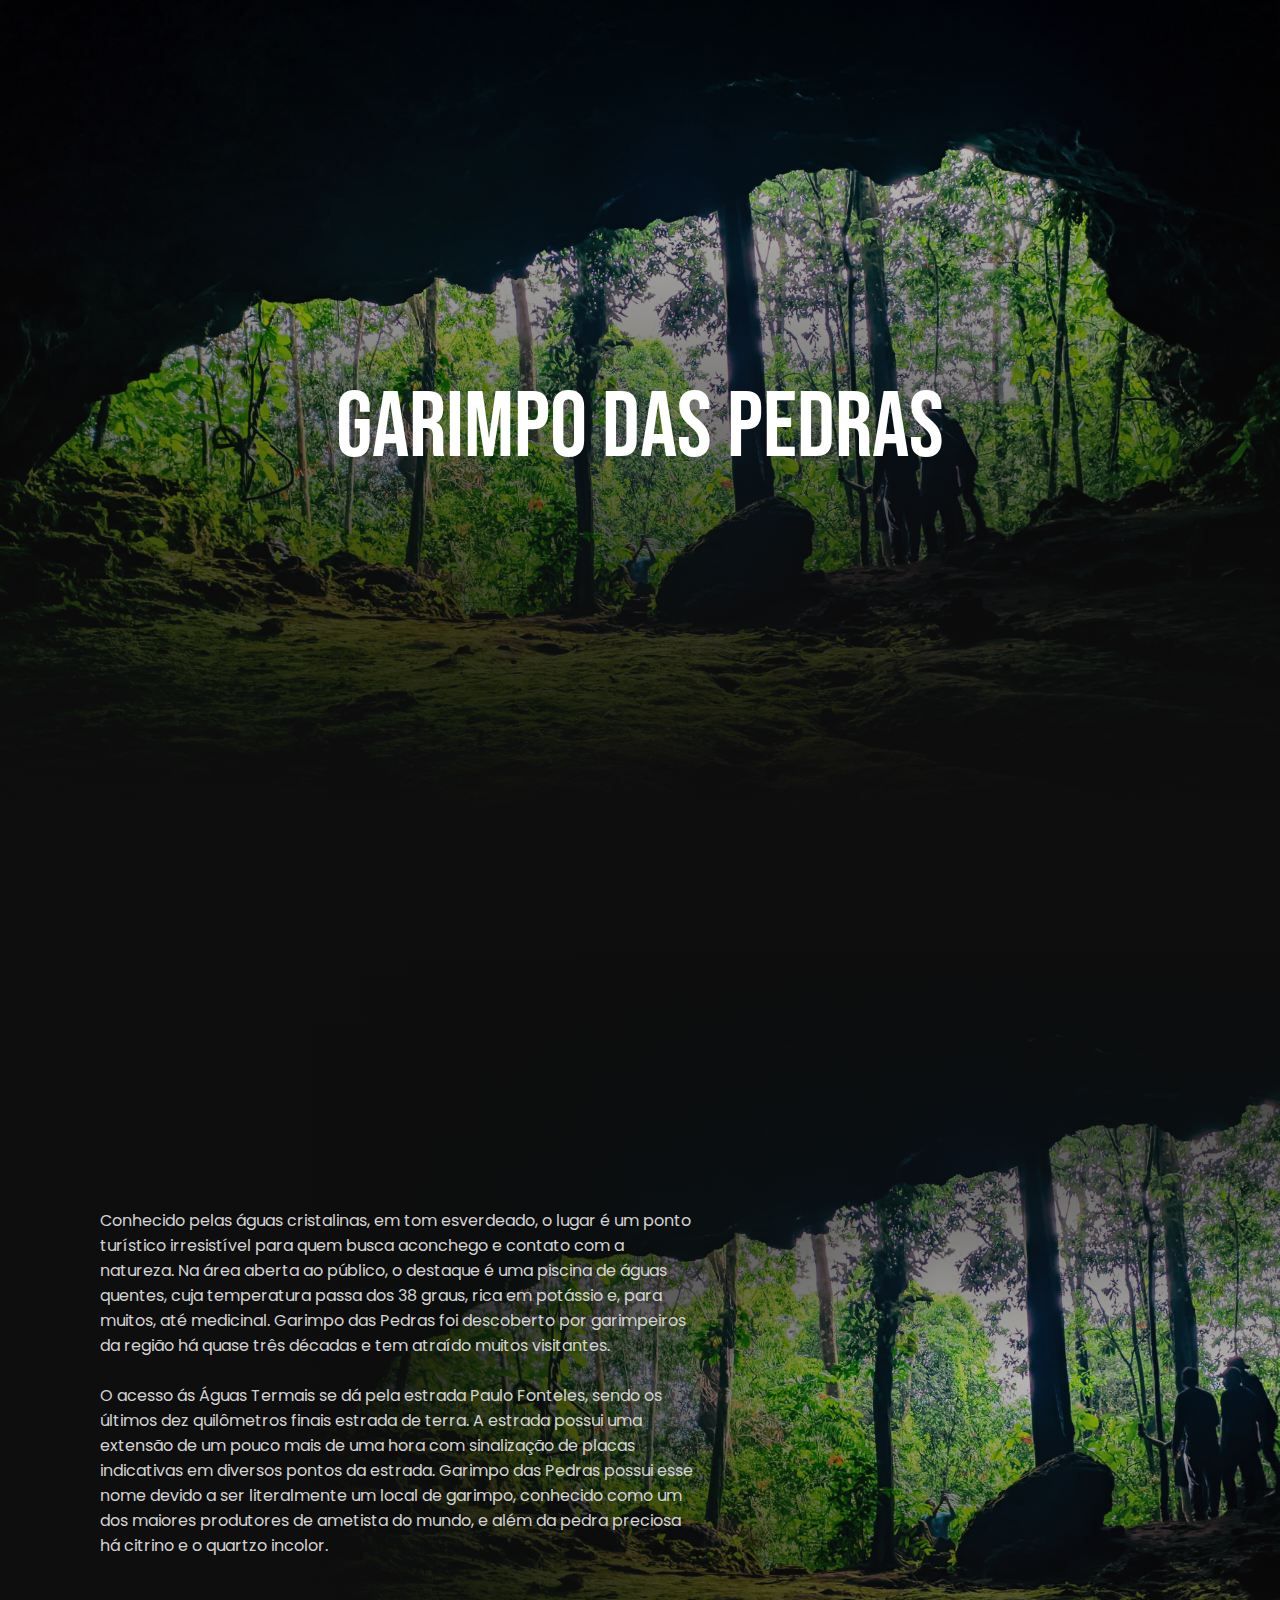
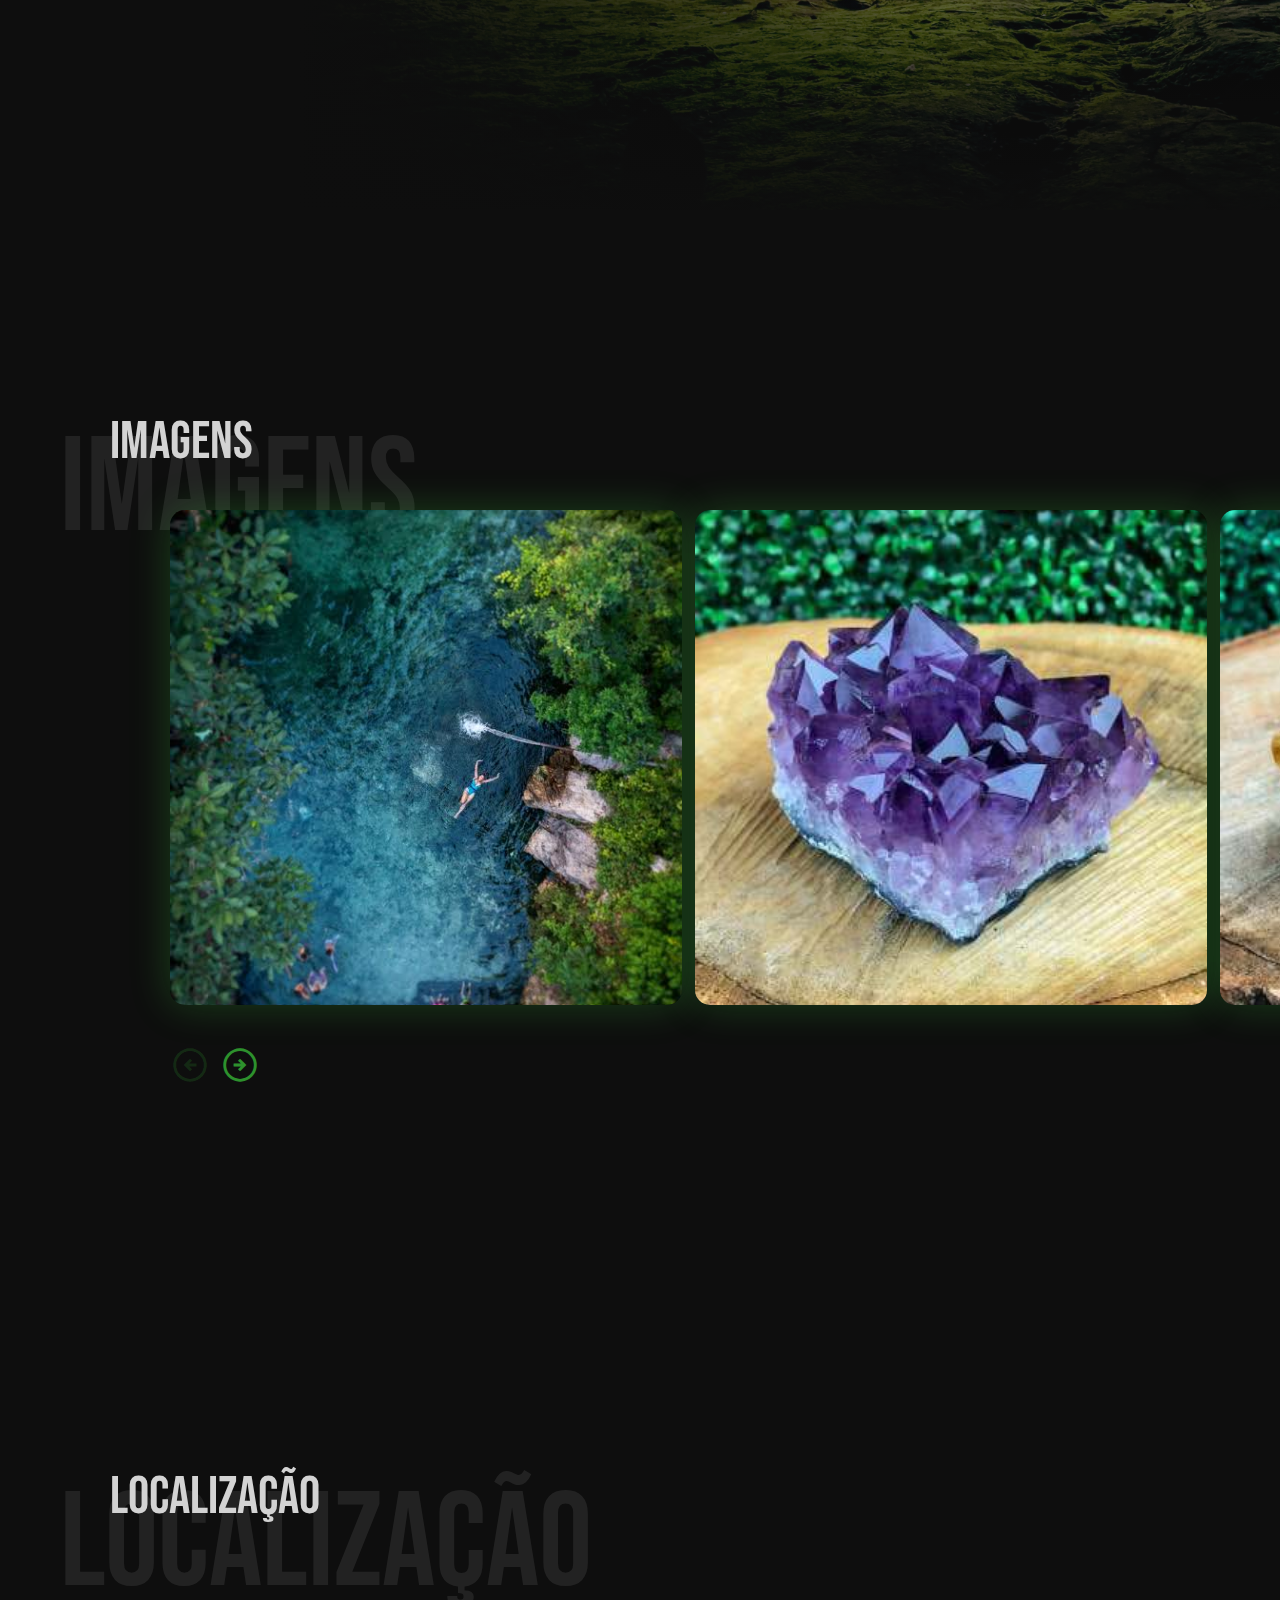
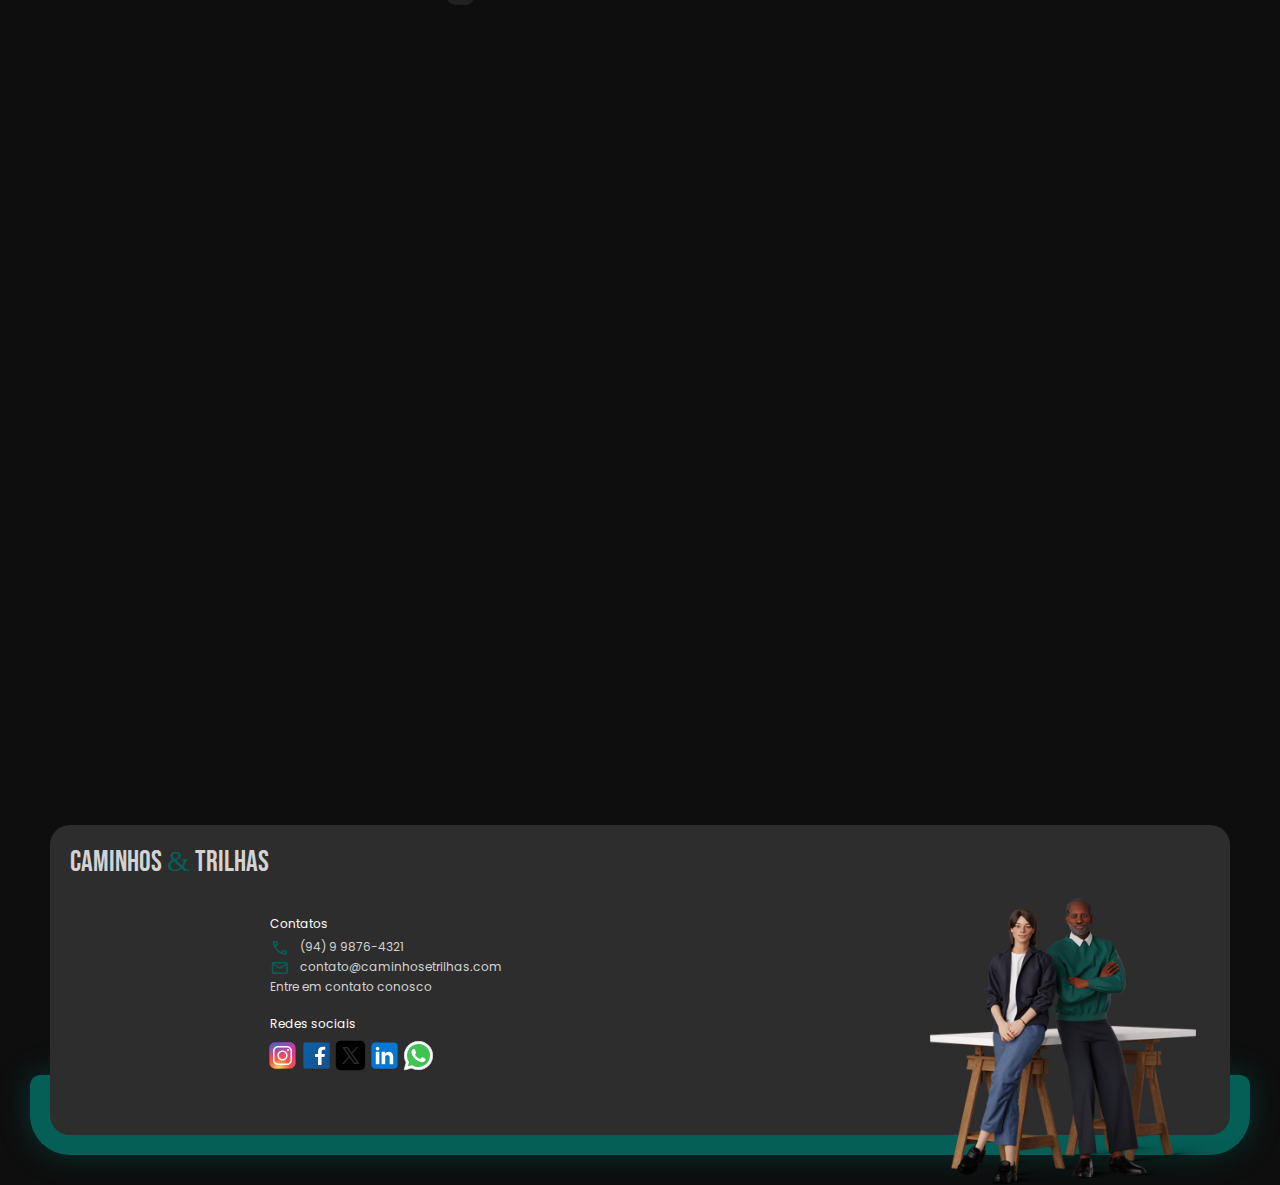
<file: garimpo.html>
<!DOCTYPE html>
<html lang="pt-br">
<head>
    <meta charset="UTF-8">
    <meta name="viewport" content="width=device-width, initial-scale=1.0">
    <title>Garimpo das Pedras</title>

    <link rel="stylesheet" href="https://fonts.googleapis.com/css2?family=Material+Symbols+Outlined:opsz,wght,FILL,GRAD@20..48,100..700,0..1,-50..200" />
    <link rel="stylesheet" href="assets/css/ponto_turistico.css">
    <link rel="stylesheet" href="assets/css/local.css">
    <link rel="stylesheet" href="assets/css/mais_visitados.css">
    <link rel="stylesheet" href="assets/css/footer.css">
    <link rel="stylesheet" href="assets/css/imagens.css">

    <script src="assets/js/imagens.js"></script>
</head>

<body>
    <section class="apresentacao">
        <h1>Garimpo das Pedras</h1>
        <div class="bg_img"></div>
        <div class="gradient"></div>
        <!-- <img src="images/img01.jpg" alt="imagem ponto turistico"> -->
    </section>

    <section class="apresentacao__descricao">
        <p>
            Conhecido pelas águas cristalinas, em tom esverdeado, o lugar é um ponto turístico irresistível para quem busca aconchego e contato com a natureza. Na área aberta ao público, o destaque é uma piscina de águas quentes, cuja temperatura passa dos 38 graus, rica em potássio e, para muitos, até medicinal. Garimpo das Pedras foi descoberto por garimpeiros da região há quase três décadas e tem atraído muitos visitantes.
            <br> <br>
            O acesso ás Águas Termais se dá pela estrada Paulo Fonteles, sendo os últimos dez quilômetros finais estrada de terra. A estrada possui uma extensão de um pouco mais de uma hora com sinalização de placas indicativas em diversos pontos da estrada. Garimpo das Pedras possui esse nome devido a ser literalmente um local de garimpo, conhecido como um dos maiores produtores de ametista do mundo, e além da pedra preciosa há citrino e o quartzo incolor.
        </p>
        <div class="background">
            <div class="gradient"></div>
        </div>
        <!-- <img src="assets/images/img01.jpg" alt="imagem ponto turistico"> -->
    </section>
    
    <section class="imagens" data-translated_value="0" data-to_translate="41">
        <div class="titulo">
            <h2>Imagens</h2>
            <p class="titulo__fundo">Imagens</p>
        </div>

        <div class="carrossel">
            <div class="content_item ponto">
                <div class="img img01 davi"></div>
            </div>

            <div class="content_item ponto">
                <div class="img img02 davi"></div>
            </div>
        
            <div class="content_item ponto">
                <div class="img img03 davi"></div>
            </div>
        </div>

        <div class="img_dots"> <!--Simulador de controle das imagens-->
            <span class="material-symbols-outlined prev deactivated">arrow_circle_left</span>
            <span class="material-symbols-outlined next">arrow_circle_right</span>
        </div>
    </section>

    <section class="apresentacao__local">
        <div class="titulo">
            <h2>Localização</h2>
            <p class="titulo__fundo">Localização</p>
        </div>

        <iframe
            frameborder="0" style="border:0"
            referrerpolicy="no-referrer-when-downgrade"
            src="https://www.google.com/maps/embed/v1/place?maptype=satellite&key=AIzaSyAw-gMRBwRbYZi-a3N3b_t7AwXONh5Q1-s&q=5P6R%2B6X"
            allowfullscreen>
        </iframe>

    </section>

    <footer>
        <div class="bg_content">

        </div>
        <div class="fundo__cinza">
            <h2 class="titulo">Caminhos <span>&</span> trilhas</h2>
            <div class="menu contatos">
                <ul>
                    <li class="titulo__menu">Contatos</li>
                    <li>
                        <span class="material-symbols-outlined">call</span>
                        <p>(94) 9 9876-4321</p>
                    </li>
                    <li>
                        <span class="material-symbols-outlined">mail</span>
                        <p>contato@caminhosetrilhas.com</p>
                    </li>
                    <li>Entre em contato conosco</li>
                </ul>
            </div>
            <div class="menu redes_sociais">
                <p class="titulo__menu">Redes sociais</p>
                <div class="linha__icones__redes_sociais">
                    <svg xmlns="http://www.w3.org/2000/svg" x="0px" y="0px" width="100" height="100" viewBox="0 0 48 48">
                        <radialGradient id="yOrnnhliCrdS2gy~4tD8ma_Xy10Jcu1L2Su_gr1" cx="19.38" cy="42.035" r="44.899" gradientUnits="userSpaceOnUse"><stop offset="0" stop-color="#fd5"></stop><stop offset=".328" stop-color="#ff543f"></stop><stop offset=".348" stop-color="#fc5245"></stop><stop offset=".504" stop-color="#e64771"></stop><stop offset=".643" stop-color="#d53e91"></stop><stop offset=".761" stop-color="#cc39a4"></stop><stop offset=".841" stop-color="#c837ab"></stop></radialGradient><path fill="url(#yOrnnhliCrdS2gy~4tD8ma_Xy10Jcu1L2Su_gr1)" d="M34.017,41.99l-20,0.019c-4.4,0.004-8.003-3.592-8.008-7.992l-0.019-20	c-0.004-4.4,3.592-8.003,7.992-8.008l20-0.019c4.4-0.004,8.003,3.592,8.008,7.992l0.019,20	C42.014,38.383,38.417,41.986,34.017,41.99z"></path><radialGradient id="yOrnnhliCrdS2gy~4tD8mb_Xy10Jcu1L2Su_gr2" cx="11.786" cy="5.54" r="29.813" gradientTransform="matrix(1 0 0 .6663 0 1.849)" gradientUnits="userSpaceOnUse"><stop offset="0" stop-color="#4168c9"></stop><stop offset=".999" stop-color="#4168c9" stop-opacity="0"></stop></radialGradient><path fill="url(#yOrnnhliCrdS2gy~4tD8mb_Xy10Jcu1L2Su_gr2)" d="M34.017,41.99l-20,0.019c-4.4,0.004-8.003-3.592-8.008-7.992l-0.019-20	c-0.004-4.4,3.592-8.003,7.992-8.008l20-0.019c4.4-0.004,8.003,3.592,8.008,7.992l0.019,20	C42.014,38.383,38.417,41.986,34.017,41.99z"></path><path fill="#fff" d="M24,31c-3.859,0-7-3.14-7-7s3.141-7,7-7s7,3.14,7,7S27.859,31,24,31z M24,19c-2.757,0-5,2.243-5,5	s2.243,5,5,5s5-2.243,5-5S26.757,19,24,19z"></path><circle cx="31.5" cy="16.5" r="1.5" fill="#fff"></circle><path fill="#fff" d="M30,37H18c-3.859,0-7-3.14-7-7V18c0-3.86,3.141-7,7-7h12c3.859,0,7,3.14,7,7v12	C37,33.86,33.859,37,30,37z M18,13c-2.757,0-5,2.243-5,5v12c0,2.757,2.243,5,5,5h12c2.757,0,5-2.243,5-5V18c0-2.757-2.243-5-5-5H18z"></path>
                    </svg>
                    <svg xmlns="http://www.w3.org/2000/svg" x="0px" y="0px" width="100" height="100" viewBox="0 0 48 48">
                        <linearGradient id="awSgIinfw5_FS5MLHI~A9a_yGcWL8copNNQ_gr1" x1="6.228" x2="42.077" y1="4.896" y2="43.432" gradientUnits="userSpaceOnUse"><stop offset="0" stop-color="#0d61a9"></stop><stop offset="1" stop-color="#16528c"></stop></linearGradient><path fill="url(#awSgIinfw5_FS5MLHI~A9a_yGcWL8copNNQ_gr1)" d="M42,40c0,1.105-0.895,2-2,2H8c-1.105,0-2-0.895-2-2V8c0-1.105,0.895-2,2-2h32	c1.105,0,2,0.895,2,2V40z"></path><path d="M25,38V27h-4v-6h4v-2.138c0-5.042,2.666-7.818,7.505-7.818c1.995,0,3.077,0.14,3.598,0.208	l0.858,0.111L37,12.224L37,17h-3.635C32.237,17,32,18.378,32,19.535V21h4.723l-0.928,6H32v11H25z" opacity=".05"></path><path d="M25.5,37.5v-11h-4v-5h4v-2.638c0-4.788,2.422-7.318,7.005-7.318c1.971,0,3.03,0.138,3.54,0.204	l0.436,0.057l0.02,0.442V16.5h-3.135c-1.623,0-1.865,1.901-1.865,3.035V21.5h4.64l-0.773,5H31.5v11H25.5z" opacity=".07"></path><path fill="#fff" d="M33.365,16H36v-3.754c-0.492-0.064-1.531-0.203-3.495-0.203c-4.101,0-6.505,2.08-6.505,6.819V22h-4v4	h4v11h5V26h3.938l0.618-4H31v-2.465C31,17.661,31.612,16,33.365,16z"></path>
                    </svg>
                    <svg xmlns="http://www.w3.org/2000/svg" x="0px" y="0px" width="100" height="100" viewBox="0 0 50 50">
                        <path d="M 11 4 C 7.134 4 4 7.134 4 11 L 4 39 C 4 42.866 7.134 46 11 46 L 39 46 C 42.866 46 46 42.866 46 39 L 46 11 C 46 7.134 42.866 4 39 4 L 11 4 z M 13.085938 13 L 21.023438 13 L 26.660156 21.009766 L 33.5 13 L 36 13 L 27.789062 22.613281 L 37.914062 37 L 29.978516 37 L 23.4375 27.707031 L 15.5 37 L 13 37 L 22.308594 26.103516 L 13.085938 13 z M 16.914062 15 L 31.021484 35 L 34.085938 35 L 19.978516 15 L 16.914062 15 z"></path>
                    </svg>
                    <svg xmlns="http://www.w3.org/2000/svg" x="0px" y="0px" width="100" height="100" viewBox="0 0 48 48">
                        <path fill="#0078d4" d="M42,37c0,2.762-2.238,5-5,5H11c-2.761,0-5-2.238-5-5V11c0-2.762,2.239-5,5-5h26c2.762,0,5,2.238,5,5	V37z"></path><path d="M30,37V26.901c0-1.689-0.819-2.698-2.192-2.698c-0.815,0-1.414,0.459-1.779,1.364	c-0.017,0.064-0.041,0.325-0.031,1.114L26,37h-7V18h7v1.061C27.022,18.356,28.275,18,29.738,18c4.547,0,7.261,3.093,7.261,8.274	L37,37H30z M11,37V18h3.457C12.454,18,11,16.528,11,14.499C11,12.472,12.478,11,14.514,11c2.012,0,3.445,1.431,3.486,3.479	C18,16.523,16.521,18,14.485,18H18v19H11z" opacity=".05"></path><path d="M30.5,36.5v-9.599c0-1.973-1.031-3.198-2.692-3.198c-1.295,0-1.935,0.912-2.243,1.677	c-0.082,0.199-0.071,0.989-0.067,1.326L25.5,36.5h-6v-18h6v1.638c0.795-0.823,2.075-1.638,4.238-1.638	c4.233,0,6.761,2.906,6.761,7.774L36.5,36.5H30.5z M11.5,36.5v-18h6v18H11.5z M14.457,17.5c-1.713,0-2.957-1.262-2.957-3.001	c0-1.738,1.268-2.999,3.014-2.999c1.724,0,2.951,1.229,2.986,2.989c0,1.749-1.268,3.011-3.015,3.011H14.457z" opacity=".07"></path><path fill="#fff" d="M12,19h5v17h-5V19z M14.485,17h-0.028C12.965,17,12,15.888,12,14.499C12,13.08,12.995,12,14.514,12	c1.521,0,2.458,1.08,2.486,2.499C17,15.887,16.035,17,14.485,17z M36,36h-5v-9.099c0-2.198-1.225-3.698-3.192-3.698	c-1.501,0-2.313,1.012-2.707,1.99C24.957,25.543,25,26.511,25,27v9h-5V19h5v2.616C25.721,20.5,26.85,19,29.738,19	c3.578,0,6.261,2.25,6.261,7.274L36,36L36,36z"></path>
                    </svg>
                    <svg xmlns="http://www.w3.org/2000/svg" x="0px" y="0px" width="100" height="100" viewBox="0 0 48 48">
                        <path fill="#fff" d="M4.868,43.303l2.694-9.835C5.9,30.59,5.026,27.324,5.027,23.979C5.032,13.514,13.548,5,24.014,5c5.079,0.002,9.845,1.979,13.43,5.566c3.584,3.588,5.558,8.356,5.556,13.428c-0.004,10.465-8.522,18.98-18.986,18.98c-0.001,0,0,0,0,0h-0.008c-3.177-0.001-6.3-0.798-9.073-2.311L4.868,43.303z"></path><path fill="#fff" d="M4.868,43.803c-0.132,0-0.26-0.052-0.355-0.148c-0.125-0.127-0.174-0.312-0.127-0.483l2.639-9.636c-1.636-2.906-2.499-6.206-2.497-9.556C4.532,13.238,13.273,4.5,24.014,4.5c5.21,0.002,10.105,2.031,13.784,5.713c3.679,3.683,5.704,8.577,5.702,13.781c-0.004,10.741-8.746,19.48-19.486,19.48c-3.189-0.001-6.344-0.788-9.144-2.277l-9.875,2.589C4.953,43.798,4.911,43.803,4.868,43.803z"></path><path fill="#cfd8dc" d="M24.014,5c5.079,0.002,9.845,1.979,13.43,5.566c3.584,3.588,5.558,8.356,5.556,13.428c-0.004,10.465-8.522,18.98-18.986,18.98h-0.008c-3.177-0.001-6.3-0.798-9.073-2.311L4.868,43.303l2.694-9.835C5.9,30.59,5.026,27.324,5.027,23.979C5.032,13.514,13.548,5,24.014,5 M24.014,42.974C24.014,42.974,24.014,42.974,24.014,42.974C24.014,42.974,24.014,42.974,24.014,42.974 M24.014,42.974C24.014,42.974,24.014,42.974,24.014,42.974C24.014,42.974,24.014,42.974,24.014,42.974 M24.014,4C24.014,4,24.014,4,24.014,4C12.998,4,4.032,12.962,4.027,23.979c-0.001,3.367,0.849,6.685,2.461,9.622l-2.585,9.439c-0.094,0.345,0.002,0.713,0.254,0.967c0.19,0.192,0.447,0.297,0.711,0.297c0.085,0,0.17-0.011,0.254-0.033l9.687-2.54c2.828,1.468,5.998,2.243,9.197,2.244c11.024,0,19.99-8.963,19.995-19.98c0.002-5.339-2.075-10.359-5.848-14.135C34.378,6.083,29.357,4.002,24.014,4L24.014,4z"></path><path fill="#40c351" d="M35.176,12.832c-2.98-2.982-6.941-4.625-11.157-4.626c-8.704,0-15.783,7.076-15.787,15.774c-0.001,2.981,0.833,5.883,2.413,8.396l0.376,0.597l-1.595,5.821l5.973-1.566l0.577,0.342c2.422,1.438,5.2,2.198,8.032,2.199h0.006c8.698,0,15.777-7.077,15.78-15.776C39.795,19.778,38.156,15.814,35.176,12.832z"></path><path fill="#fff" fill-rule="evenodd" d="M19.268,16.045c-0.355-0.79-0.729-0.806-1.068-0.82c-0.277-0.012-0.593-0.011-0.909-0.011c-0.316,0-0.83,0.119-1.265,0.594c-0.435,0.475-1.661,1.622-1.661,3.956c0,2.334,1.7,4.59,1.937,4.906c0.237,0.316,3.282,5.259,8.104,7.161c4.007,1.58,4.823,1.266,5.693,1.187c0.87-0.079,2.807-1.147,3.202-2.255c0.395-1.108,0.395-2.057,0.277-2.255c-0.119-0.198-0.435-0.316-0.909-0.554s-2.807-1.385-3.242-1.543c-0.435-0.158-0.751-0.237-1.068,0.238c-0.316,0.474-1.225,1.543-1.502,1.859c-0.277,0.317-0.554,0.357-1.028,0.119c-0.474-0.238-2.002-0.738-3.815-2.354c-1.41-1.257-2.362-2.81-2.639-3.285c-0.277-0.474-0.03-0.731,0.208-0.968c0.213-0.213,0.474-0.554,0.712-0.831c0.237-0.277,0.316-0.475,0.474-0.791c0.158-0.317,0.079-0.594-0.04-0.831C20.612,19.329,19.69,16.983,19.268,16.045z" clip-rule="evenodd"></path>
                    </svg>
                </div>
            </div>
        </div>
        <img class="footer_img" src="assets/images/pessoas_footer.png" alt="pessoas que ficam no footer">
    </footer>


    <script>
        let sectionTeste = document.querySelector("section.mais__visitados"); // pega a section mais__visitados
        
        // pega todas as div's com a classe item
        sectionTeste.querySelectorAll(".container .item").forEach(item => {
            
            // pega a label e o input da tag item
            let label = item.querySelector("label");
            let input = item.querySelector("input");

            // quando colocar mouse por cima
            label.addEventListener("mouseover", () => {
                input.checked = true;
            })
        })
    </script>
</body>
</html>
</file>
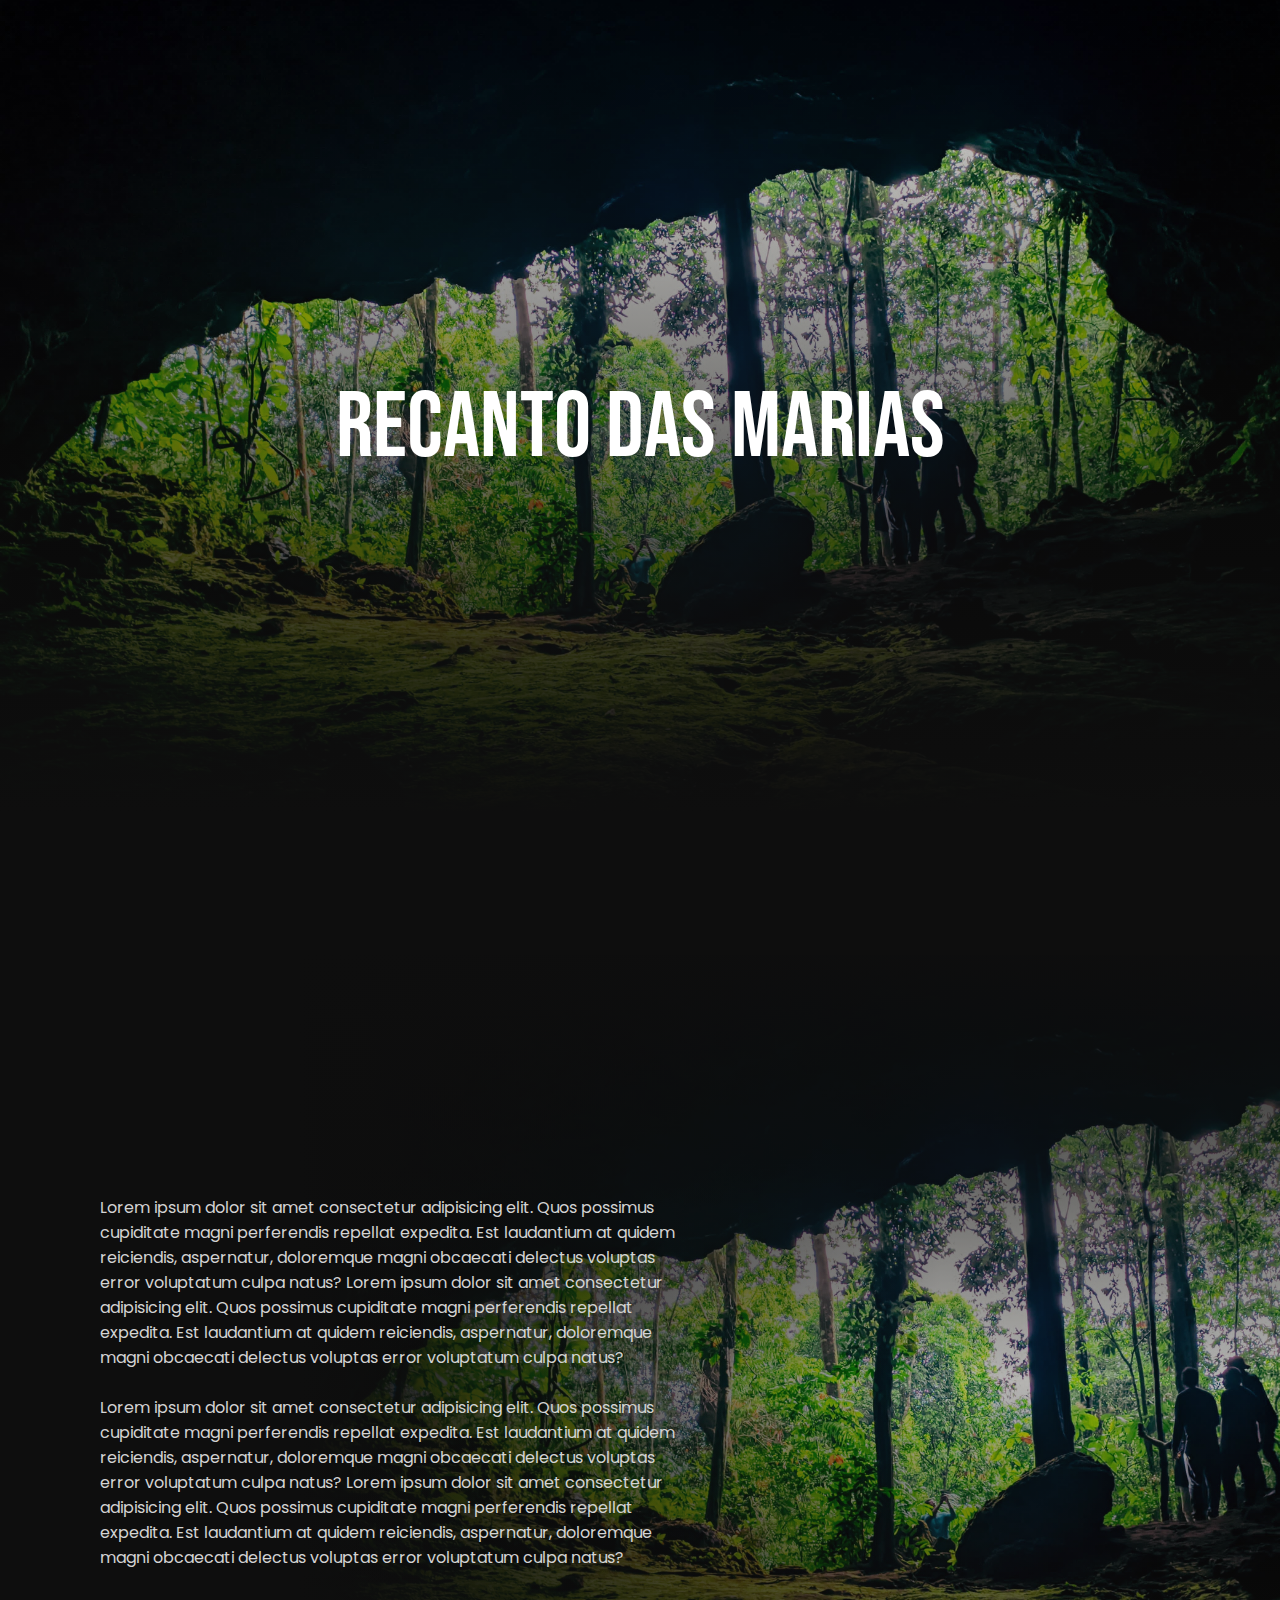
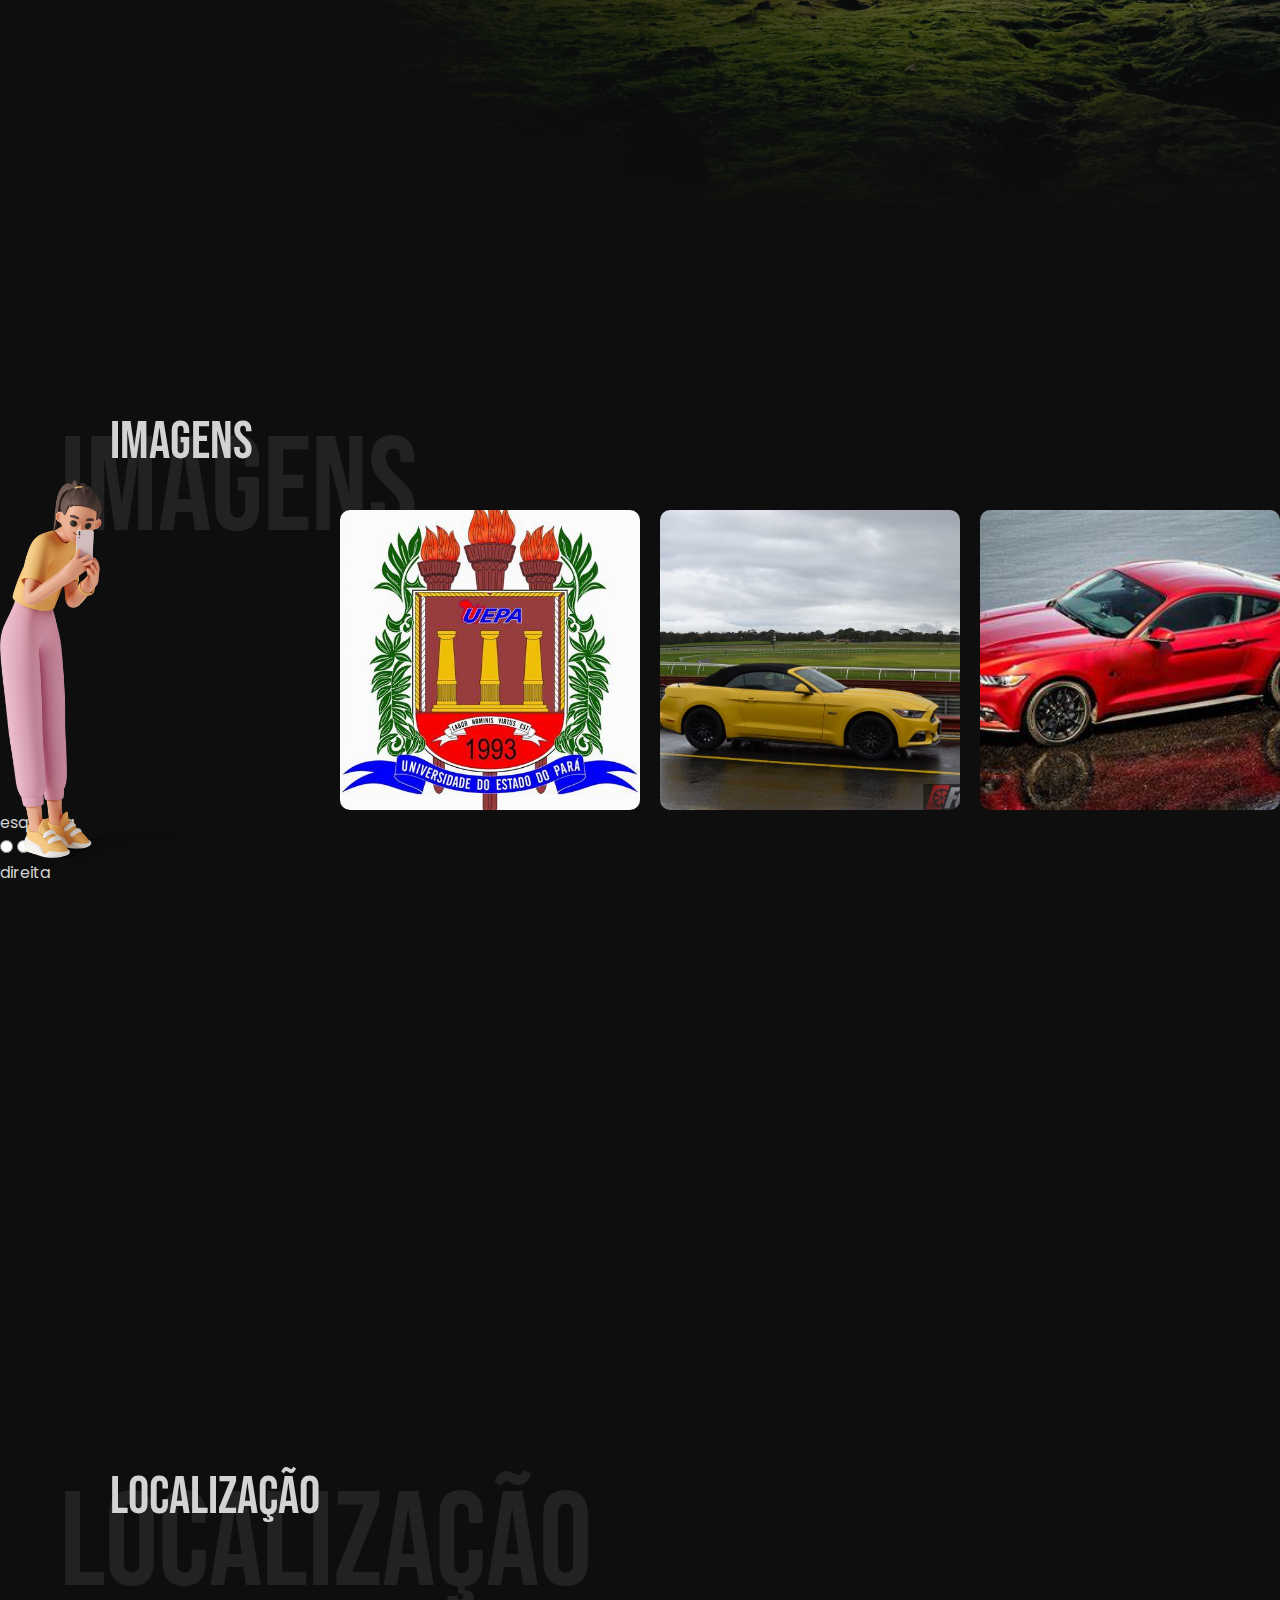
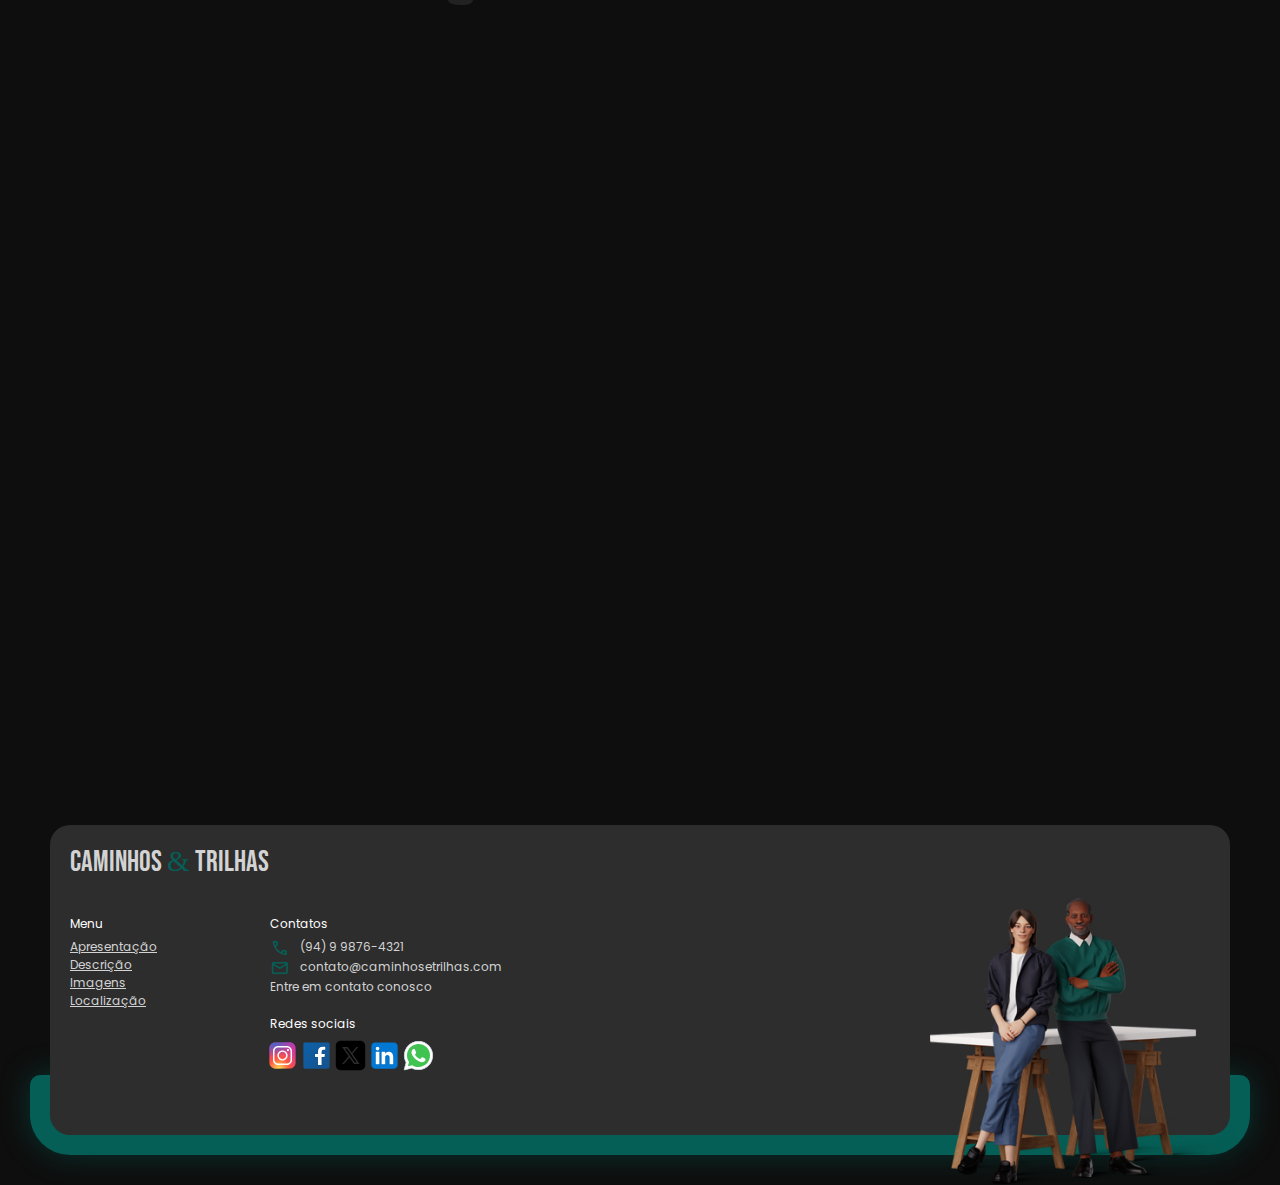
<file: ponto_turistico.html>
<!DOCTYPE html>
<html lang="pt-br">
<head>
    <meta charset="UTF-8">
    <meta name="viewport" content="width=device-width, initial-scale=1.0">
    <title>Recanto das marias</title>

    <link rel="stylesheet" href="https://fonts.googleapis.com/css2?family=Material+Symbols+Outlined:opsz,wght,FILL,GRAD@20..48,100..700,0..1,-50..200" />
    <link rel="stylesheet" href="assets/css/ponto_turistico.css">
    <link rel="stylesheet" href="assets/css/local.css">
    <link rel="stylesheet" href="assets/css/mais_visitados.css">
    <link rel="stylesheet" href="assets/css/footer.css">
</head>

<body>
    <section class="apresentacao">
        <h1>Recanto das marias</h1>
        <div class="bg_img"></div>
        <div class="gradient"></div>
        <!-- <img src="images/img01.jpg" alt="imagem ponto turistico"> -->
    </section>

    <section class="apresentacao__descricao">
        <p>
            Lorem ipsum dolor sit amet consectetur adipisicing elit.
            Quos possimus cupiditate magni perferendis repellat expedita.
            Est laudantium at quidem reiciendis, aspernatur, doloremque magni
            obcaecati delectus voluptas error voluptatum culpa natus?
            Lorem ipsum dolor sit amet consectetur adipisicing elit.
            Quos possimus cupiditate magni perferendis repellat expedita.
            Est laudantium at quidem reiciendis, aspernatur, doloremque magni
            obcaecati delectus voluptas error voluptatum culpa natus?
            <br> <br>
            Lorem ipsum dolor sit amet consectetur adipisicing elit.
            Quos possimus cupiditate magni perferendis repellat expedita.
            Est laudantium at quidem reiciendis, aspernatur, doloremque magni
            obcaecati delectus voluptas error voluptatum culpa natus?
            Lorem ipsum dolor sit amet consectetur adipisicing elit.
            Quos possimus cupiditate magni perferendis repellat expedita.
            Est laudantium at quidem reiciendis, aspernatur, doloremque magni
            obcaecati delectus voluptas error voluptatum culpa natus?
        </p>
        <div class="background">
            <div class="gradient"></div>
        </div>
        <!-- <img src="assets/images/img01.jpg" alt="imagem ponto turistico"> -->
    </section>
    
    <section class="apresentacao__imagens">
        <div class="titulo">
            <h2>Imagens</h2>
            <p class="titulo__fundo">Imagens</p>
        </div>

        <div class="carrossel">
            <div class="linha__imagens">
                <img src="assets/images/img02.jpeg" alt="imagem carro">
                <img src="assets/images/img03.jpeg" alt="imagem carro">
                <img src="assets/images/img04.jpg" alt="logo uepa">
            </div>

            <div class="seletor">
                <div class="seta esquerda">esquerda</div>
                <input type="radio">
                <input type="radio">
                <input type="radio">
                <input type="radio">
                <div class="seta direita">direita</div>
            </div>
        </div>

        <img class="imagem__canto" src="assets/images/mulher_canto.png" alt="imagem fotografa canto">
    </section>

    <section class="apresentacao__local">
        <div class="titulo">
            <h2>Localização</h2>
            <p class="titulo__fundo">Localização</p>
        </div>

        <iframe
            frameborder="0" style="border:0"
            referrerpolicy="no-referrer-when-downgrade"
            src="https://www.google.com/maps/embed/v1/place?maptype=satellite&key=AIzaSyAw-gMRBwRbYZi-a3N3b_t7AwXONh5Q1-s&q=W5FM%2BFR"
            allowfullscreen>
        </iframe>

        
    </section>

    <footer>
        <div class="bg_content">

        </div>
        <div class="fundo__cinza">
            <h2 class="titulo">Caminhos <span>&</span> trilhas</h2>

            <div class="menu navegar__pagina">
                <ul>
                    <li class="titulo__menu">Menu</li>
                    <li><a href="">Apresentação</a></li>
                    <li><a href="">Descrição</a></li>
                    <li><a href="">Imagens</a></li>
                    <li><a href="">Localização</a></li>
                </ul>
            </div>

            <div class="menu contatos">
                <ul>
                    <li class="titulo__menu">Contatos</li>
                    <li>
                        <span class="material-symbols-outlined">call</span>
                        <p>(94) 9 9876-4321</p>
                    </li>
                    <li>
                        <span class="material-symbols-outlined">mail</span>
                        <p>contato@caminhosetrilhas.com</p>
                    </li>
                    <li>Entre em contato conosco</li>
                </ul>
            </div>
            <div class="menu redes_sociais">
                <p class="titulo__menu">Redes sociais</p>
                <div class="linha__icones__redes_sociais">
                    <svg xmlns="http://www.w3.org/2000/svg" x="0px" y="0px" width="100" height="100" viewBox="0 0 48 48">
                        <radialGradient id="yOrnnhliCrdS2gy~4tD8ma_Xy10Jcu1L2Su_gr1" cx="19.38" cy="42.035" r="44.899" gradientUnits="userSpaceOnUse"><stop offset="0" stop-color="#fd5"></stop><stop offset=".328" stop-color="#ff543f"></stop><stop offset=".348" stop-color="#fc5245"></stop><stop offset=".504" stop-color="#e64771"></stop><stop offset=".643" stop-color="#d53e91"></stop><stop offset=".761" stop-color="#cc39a4"></stop><stop offset=".841" stop-color="#c837ab"></stop></radialGradient><path fill="url(#yOrnnhliCrdS2gy~4tD8ma_Xy10Jcu1L2Su_gr1)" d="M34.017,41.99l-20,0.019c-4.4,0.004-8.003-3.592-8.008-7.992l-0.019-20	c-0.004-4.4,3.592-8.003,7.992-8.008l20-0.019c4.4-0.004,8.003,3.592,8.008,7.992l0.019,20	C42.014,38.383,38.417,41.986,34.017,41.99z"></path><radialGradient id="yOrnnhliCrdS2gy~4tD8mb_Xy10Jcu1L2Su_gr2" cx="11.786" cy="5.54" r="29.813" gradientTransform="matrix(1 0 0 .6663 0 1.849)" gradientUnits="userSpaceOnUse"><stop offset="0" stop-color="#4168c9"></stop><stop offset=".999" stop-color="#4168c9" stop-opacity="0"></stop></radialGradient><path fill="url(#yOrnnhliCrdS2gy~4tD8mb_Xy10Jcu1L2Su_gr2)" d="M34.017,41.99l-20,0.019c-4.4,0.004-8.003-3.592-8.008-7.992l-0.019-20	c-0.004-4.4,3.592-8.003,7.992-8.008l20-0.019c4.4-0.004,8.003,3.592,8.008,7.992l0.019,20	C42.014,38.383,38.417,41.986,34.017,41.99z"></path><path fill="#fff" d="M24,31c-3.859,0-7-3.14-7-7s3.141-7,7-7s7,3.14,7,7S27.859,31,24,31z M24,19c-2.757,0-5,2.243-5,5	s2.243,5,5,5s5-2.243,5-5S26.757,19,24,19z"></path><circle cx="31.5" cy="16.5" r="1.5" fill="#fff"></circle><path fill="#fff" d="M30,37H18c-3.859,0-7-3.14-7-7V18c0-3.86,3.141-7,7-7h12c3.859,0,7,3.14,7,7v12	C37,33.86,33.859,37,30,37z M18,13c-2.757,0-5,2.243-5,5v12c0,2.757,2.243,5,5,5h12c2.757,0,5-2.243,5-5V18c0-2.757-2.243-5-5-5H18z"></path>
                    </svg>
                    <svg xmlns="http://www.w3.org/2000/svg" x="0px" y="0px" width="100" height="100" viewBox="0 0 48 48">
                        <linearGradient id="awSgIinfw5_FS5MLHI~A9a_yGcWL8copNNQ_gr1" x1="6.228" x2="42.077" y1="4.896" y2="43.432" gradientUnits="userSpaceOnUse"><stop offset="0" stop-color="#0d61a9"></stop><stop offset="1" stop-color="#16528c"></stop></linearGradient><path fill="url(#awSgIinfw5_FS5MLHI~A9a_yGcWL8copNNQ_gr1)" d="M42,40c0,1.105-0.895,2-2,2H8c-1.105,0-2-0.895-2-2V8c0-1.105,0.895-2,2-2h32	c1.105,0,2,0.895,2,2V40z"></path><path d="M25,38V27h-4v-6h4v-2.138c0-5.042,2.666-7.818,7.505-7.818c1.995,0,3.077,0.14,3.598,0.208	l0.858,0.111L37,12.224L37,17h-3.635C32.237,17,32,18.378,32,19.535V21h4.723l-0.928,6H32v11H25z" opacity=".05"></path><path d="M25.5,37.5v-11h-4v-5h4v-2.638c0-4.788,2.422-7.318,7.005-7.318c1.971,0,3.03,0.138,3.54,0.204	l0.436,0.057l0.02,0.442V16.5h-3.135c-1.623,0-1.865,1.901-1.865,3.035V21.5h4.64l-0.773,5H31.5v11H25.5z" opacity=".07"></path><path fill="#fff" d="M33.365,16H36v-3.754c-0.492-0.064-1.531-0.203-3.495-0.203c-4.101,0-6.505,2.08-6.505,6.819V22h-4v4	h4v11h5V26h3.938l0.618-4H31v-2.465C31,17.661,31.612,16,33.365,16z"></path>
                    </svg>
                    <svg xmlns="http://www.w3.org/2000/svg" x="0px" y="0px" width="100" height="100" viewBox="0 0 50 50">
                        <path d="M 11 4 C 7.134 4 4 7.134 4 11 L 4 39 C 4 42.866 7.134 46 11 46 L 39 46 C 42.866 46 46 42.866 46 39 L 46 11 C 46 7.134 42.866 4 39 4 L 11 4 z M 13.085938 13 L 21.023438 13 L 26.660156 21.009766 L 33.5 13 L 36 13 L 27.789062 22.613281 L 37.914062 37 L 29.978516 37 L 23.4375 27.707031 L 15.5 37 L 13 37 L 22.308594 26.103516 L 13.085938 13 z M 16.914062 15 L 31.021484 35 L 34.085938 35 L 19.978516 15 L 16.914062 15 z"></path>
                    </svg>
                    <svg xmlns="http://www.w3.org/2000/svg" x="0px" y="0px" width="100" height="100" viewBox="0 0 48 48">
                        <path fill="#0078d4" d="M42,37c0,2.762-2.238,5-5,5H11c-2.761,0-5-2.238-5-5V11c0-2.762,2.239-5,5-5h26c2.762,0,5,2.238,5,5	V37z"></path><path d="M30,37V26.901c0-1.689-0.819-2.698-2.192-2.698c-0.815,0-1.414,0.459-1.779,1.364	c-0.017,0.064-0.041,0.325-0.031,1.114L26,37h-7V18h7v1.061C27.022,18.356,28.275,18,29.738,18c4.547,0,7.261,3.093,7.261,8.274	L37,37H30z M11,37V18h3.457C12.454,18,11,16.528,11,14.499C11,12.472,12.478,11,14.514,11c2.012,0,3.445,1.431,3.486,3.479	C18,16.523,16.521,18,14.485,18H18v19H11z" opacity=".05"></path><path d="M30.5,36.5v-9.599c0-1.973-1.031-3.198-2.692-3.198c-1.295,0-1.935,0.912-2.243,1.677	c-0.082,0.199-0.071,0.989-0.067,1.326L25.5,36.5h-6v-18h6v1.638c0.795-0.823,2.075-1.638,4.238-1.638	c4.233,0,6.761,2.906,6.761,7.774L36.5,36.5H30.5z M11.5,36.5v-18h6v18H11.5z M14.457,17.5c-1.713,0-2.957-1.262-2.957-3.001	c0-1.738,1.268-2.999,3.014-2.999c1.724,0,2.951,1.229,2.986,2.989c0,1.749-1.268,3.011-3.015,3.011H14.457z" opacity=".07"></path><path fill="#fff" d="M12,19h5v17h-5V19z M14.485,17h-0.028C12.965,17,12,15.888,12,14.499C12,13.08,12.995,12,14.514,12	c1.521,0,2.458,1.08,2.486,2.499C17,15.887,16.035,17,14.485,17z M36,36h-5v-9.099c0-2.198-1.225-3.698-3.192-3.698	c-1.501,0-2.313,1.012-2.707,1.99C24.957,25.543,25,26.511,25,27v9h-5V19h5v2.616C25.721,20.5,26.85,19,29.738,19	c3.578,0,6.261,2.25,6.261,7.274L36,36L36,36z"></path>
                    </svg>
                    <svg xmlns="http://www.w3.org/2000/svg" x="0px" y="0px" width="100" height="100" viewBox="0 0 48 48">
                        <path fill="#fff" d="M4.868,43.303l2.694-9.835C5.9,30.59,5.026,27.324,5.027,23.979C5.032,13.514,13.548,5,24.014,5c5.079,0.002,9.845,1.979,13.43,5.566c3.584,3.588,5.558,8.356,5.556,13.428c-0.004,10.465-8.522,18.98-18.986,18.98c-0.001,0,0,0,0,0h-0.008c-3.177-0.001-6.3-0.798-9.073-2.311L4.868,43.303z"></path><path fill="#fff" d="M4.868,43.803c-0.132,0-0.26-0.052-0.355-0.148c-0.125-0.127-0.174-0.312-0.127-0.483l2.639-9.636c-1.636-2.906-2.499-6.206-2.497-9.556C4.532,13.238,13.273,4.5,24.014,4.5c5.21,0.002,10.105,2.031,13.784,5.713c3.679,3.683,5.704,8.577,5.702,13.781c-0.004,10.741-8.746,19.48-19.486,19.48c-3.189-0.001-6.344-0.788-9.144-2.277l-9.875,2.589C4.953,43.798,4.911,43.803,4.868,43.803z"></path><path fill="#cfd8dc" d="M24.014,5c5.079,0.002,9.845,1.979,13.43,5.566c3.584,3.588,5.558,8.356,5.556,13.428c-0.004,10.465-8.522,18.98-18.986,18.98h-0.008c-3.177-0.001-6.3-0.798-9.073-2.311L4.868,43.303l2.694-9.835C5.9,30.59,5.026,27.324,5.027,23.979C5.032,13.514,13.548,5,24.014,5 M24.014,42.974C24.014,42.974,24.014,42.974,24.014,42.974C24.014,42.974,24.014,42.974,24.014,42.974 M24.014,42.974C24.014,42.974,24.014,42.974,24.014,42.974C24.014,42.974,24.014,42.974,24.014,42.974 M24.014,4C24.014,4,24.014,4,24.014,4C12.998,4,4.032,12.962,4.027,23.979c-0.001,3.367,0.849,6.685,2.461,9.622l-2.585,9.439c-0.094,0.345,0.002,0.713,0.254,0.967c0.19,0.192,0.447,0.297,0.711,0.297c0.085,0,0.17-0.011,0.254-0.033l9.687-2.54c2.828,1.468,5.998,2.243,9.197,2.244c11.024,0,19.99-8.963,19.995-19.98c0.002-5.339-2.075-10.359-5.848-14.135C34.378,6.083,29.357,4.002,24.014,4L24.014,4z"></path><path fill="#40c351" d="M35.176,12.832c-2.98-2.982-6.941-4.625-11.157-4.626c-8.704,0-15.783,7.076-15.787,15.774c-0.001,2.981,0.833,5.883,2.413,8.396l0.376,0.597l-1.595,5.821l5.973-1.566l0.577,0.342c2.422,1.438,5.2,2.198,8.032,2.199h0.006c8.698,0,15.777-7.077,15.78-15.776C39.795,19.778,38.156,15.814,35.176,12.832z"></path><path fill="#fff" fill-rule="evenodd" d="M19.268,16.045c-0.355-0.79-0.729-0.806-1.068-0.82c-0.277-0.012-0.593-0.011-0.909-0.011c-0.316,0-0.83,0.119-1.265,0.594c-0.435,0.475-1.661,1.622-1.661,3.956c0,2.334,1.7,4.59,1.937,4.906c0.237,0.316,3.282,5.259,8.104,7.161c4.007,1.58,4.823,1.266,5.693,1.187c0.87-0.079,2.807-1.147,3.202-2.255c0.395-1.108,0.395-2.057,0.277-2.255c-0.119-0.198-0.435-0.316-0.909-0.554s-2.807-1.385-3.242-1.543c-0.435-0.158-0.751-0.237-1.068,0.238c-0.316,0.474-1.225,1.543-1.502,1.859c-0.277,0.317-0.554,0.357-1.028,0.119c-0.474-0.238-2.002-0.738-3.815-2.354c-1.41-1.257-2.362-2.81-2.639-3.285c-0.277-0.474-0.03-0.731,0.208-0.968c0.213-0.213,0.474-0.554,0.712-0.831c0.237-0.277,0.316-0.475,0.474-0.791c0.158-0.317,0.079-0.594-0.04-0.831C20.612,19.329,19.69,16.983,19.268,16.045z" clip-rule="evenodd"></path>
                    </svg>
                </div>
            </div>
        </div>
        <img class="footer_img" src="assets/images/pessoas_footer.png" alt="pessoas que ficam no footer">
    </footer>


    <script>

        let sectionTeste = document.querySelector("section.mais__visitados"); // pega a section mais__visitados
        
        // pega todas as div's com a classe item
        sectionTeste.querySelectorAll(".container .item").forEach(item => {
            
            // pega a label e o input da tag item
            let label = item.querySelector("label");
            let input = item.querySelector("input");

            // quando colocar mouse por cima
            label.addEventListener("mouseover", () => {
                input.checked = true;
            })
        })
    </script>
</body>
</html>
</file>
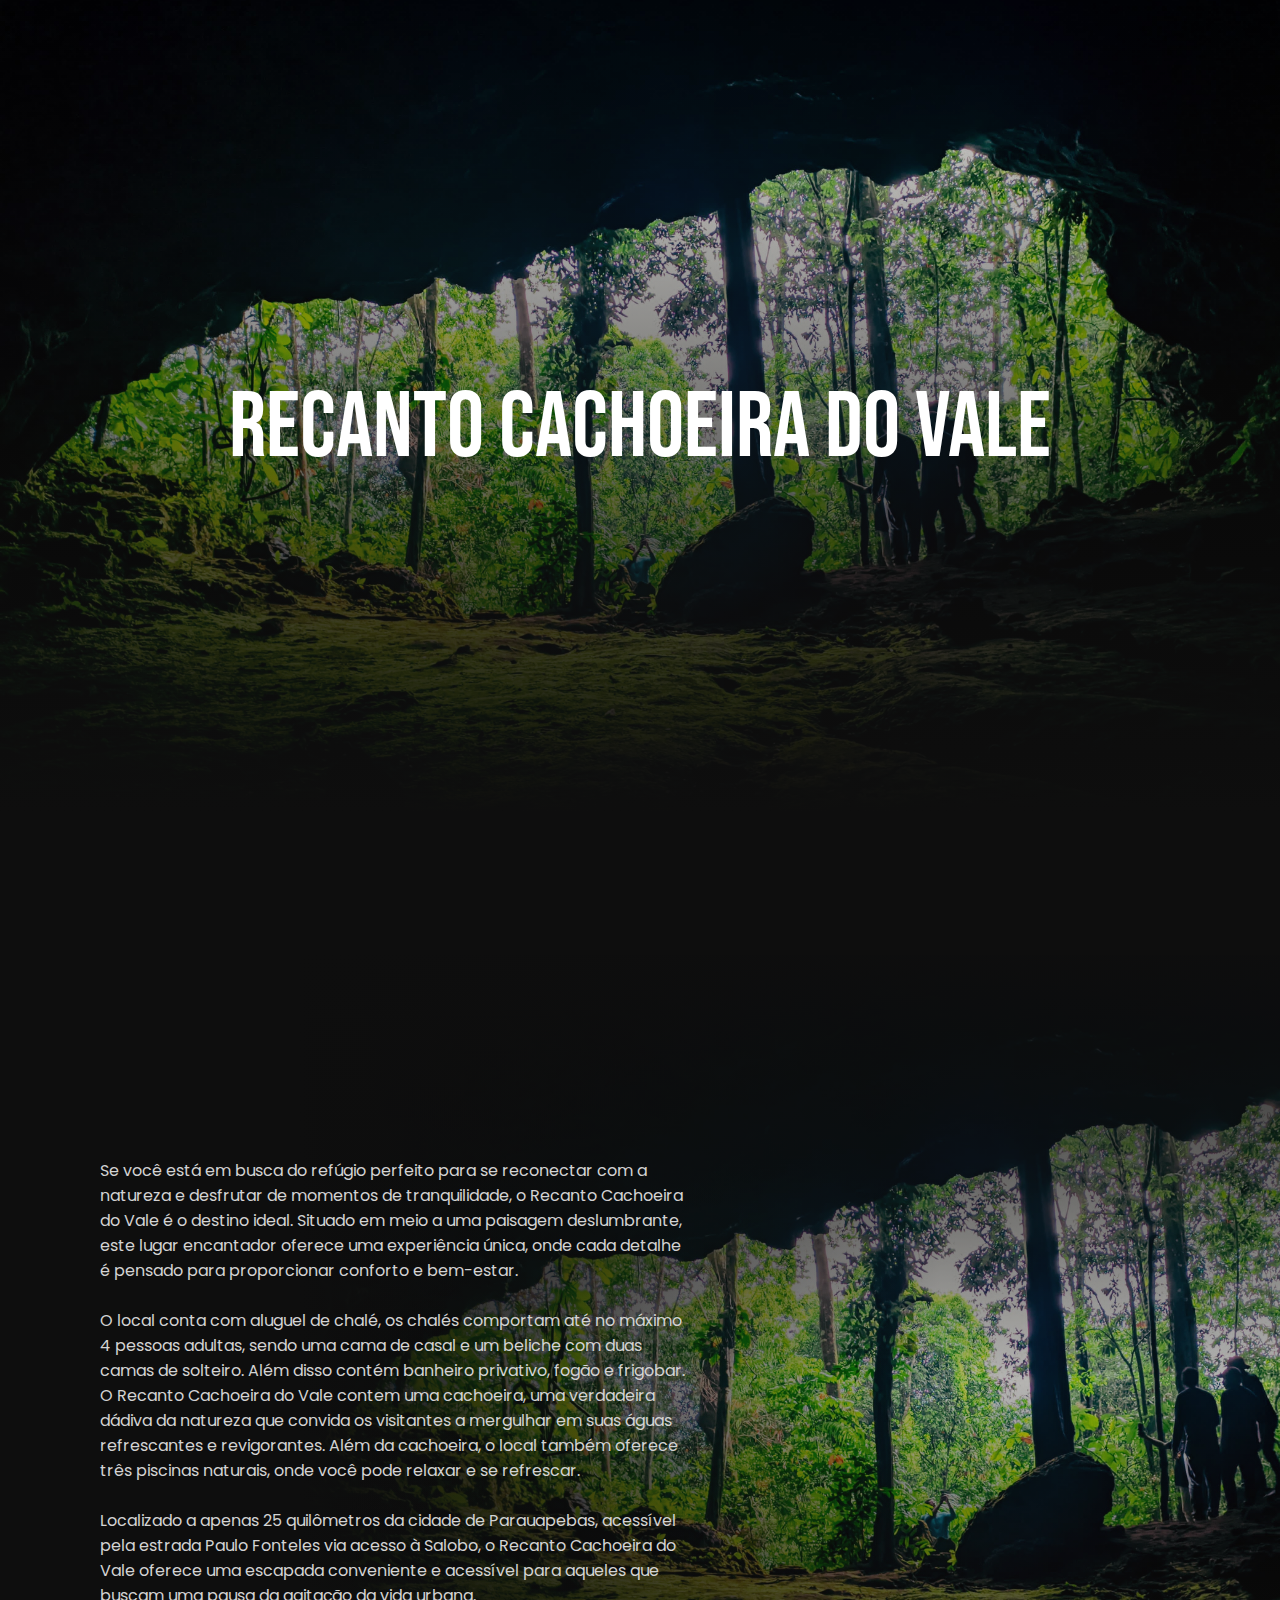
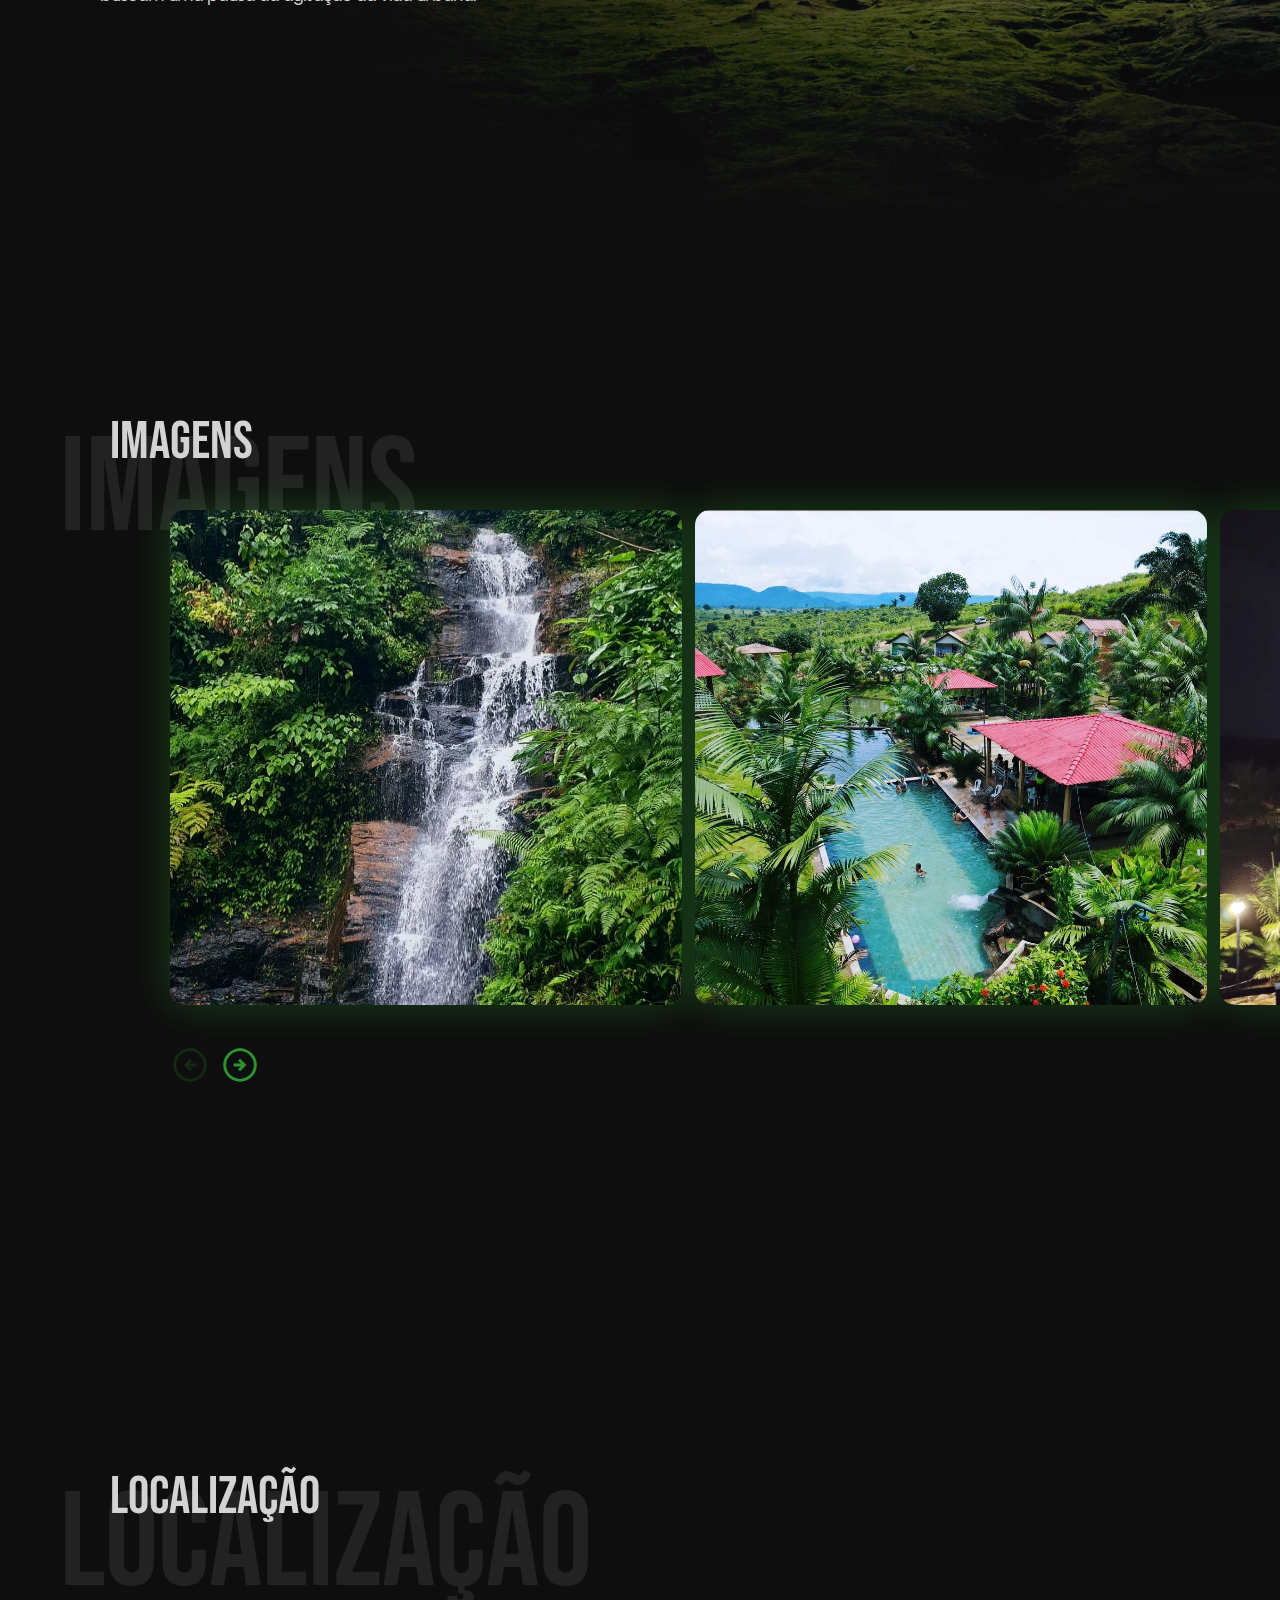
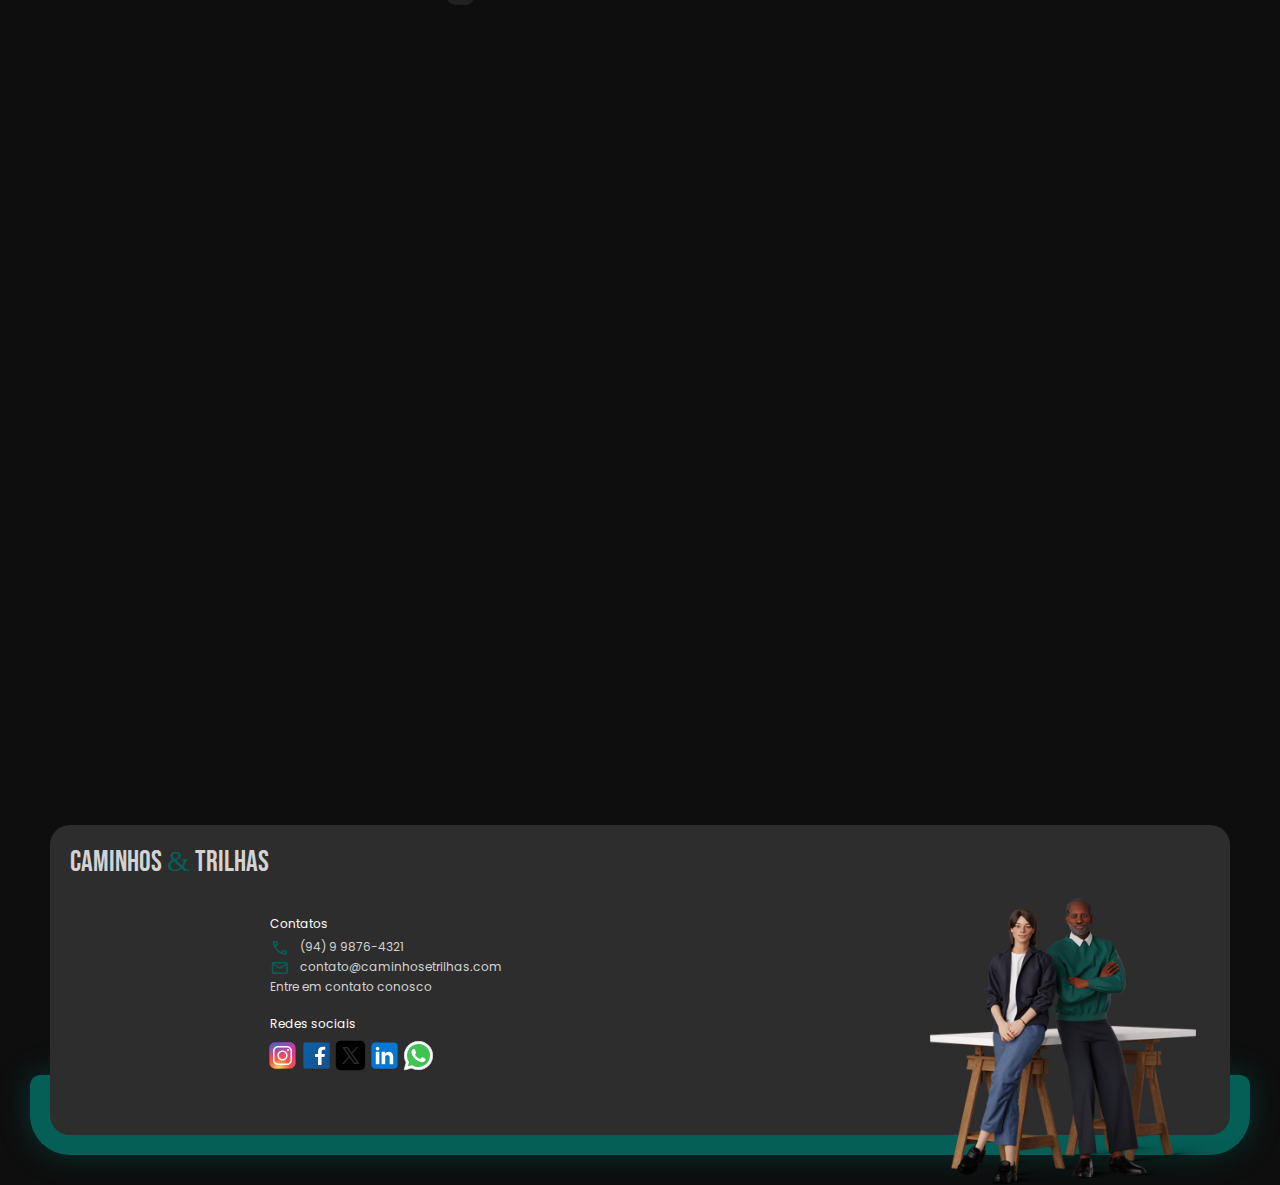
<file: recanto.html>
<!DOCTYPE html>
<html lang="pt-br">
<head>
    <meta charset="UTF-8">
    <meta name="viewport" content="width=device-width, initial-scale=1.0">
    <title>Recanto Cachoeira do Vale</title>

    <link rel="stylesheet" href="https://fonts.googleapis.com/css2?family=Material+Symbols+Outlined:opsz,wght,FILL,GRAD@20..48,100..700,0..1,-50..200" />
    <link rel="stylesheet" href="assets/css/ponto_turistico.css">
    <link rel="stylesheet" href="assets/css/local.css">
    <link rel="stylesheet" href="assets/css/mais_visitados.css">
    <link rel="stylesheet" href="assets/css/footer.css">
    <link rel="stylesheet" href="assets/css/imagens.css">

    <script src="assets/js/imagens.js"></script>
</head>

<body>
    <section class="apresentacao">
        <h1>Recanto Cachoeira do Vale</h1>
        <div class="bg_img"></div>
        <div class="gradient"></div>
        <!-- <img src="images/img01.jpg" alt="imagem ponto turistico"> -->
    </section>

    <section class="apresentacao__descricao">
        <p>
            Se você está em busca do refúgio perfeito para se reconectar 
            com a natureza e desfrutar de momentos de tranquilidade, 
            o Recanto Cachoeira do Vale é o destino ideal. Situado em 
            meio a uma paisagem deslumbrante, este lugar encantador 
            oferece uma experiência única, onde cada detalhe é pensado
             para proporcionar conforto e bem-estar.
            <br> <br>
            O local conta com aluguel de chalé, os chalés comportam até 
            no máximo 4 pessoas adultas, sendo uma cama de casal e 
            um beliche com duas camas de solteiro. Além disso contém 
            banheiro privativo, fogão e frigobar. O Recanto Cachoeira 
            do Vale contem uma cachoeira, uma verdadeira dádiva da natureza
             que convida os visitantes a mergulhar em suas águas refrescantes 
             e revigorantes. Além da cachoeira, o local também oferece três
              piscinas naturais, onde você pode relaxar e se refrescar.
              <br>  <br>
              Localizado a apenas 25 quilômetros da cidade de Parauapebas,
              acessível pela estrada Paulo Fonteles via acesso à Salobo, 
              o Recanto Cachoeira do Vale oferece uma escapada conveniente e 
              acessível para aqueles que buscam uma pausa da agitação da vida
              urbana.
        </p>
        <div class="background">
            <div class="gradient"></div>
        </div>
        <!-- <img src="assets/images/img01.jpg" alt="imagem ponto turistico"> -->
    </section>
    
    <section class="imagens" data-translated_value="0" data-to_translate="41">
        <div class="titulo">
            <h2>Imagens</h2>
            <p class="titulo__fundo">Imagens</p>
        </div>

        <div class="carrossel">
            <div class="content_item ponto">
                <div class="img img01 monica"></div>
            </div>

            <div class="content_item ponto">
                <div class="img img02 monica"></div>
            </div>
        
            <div class="content_item ponto">
                <div class="img img03 monica"></div>
            </div>
        </div>

        <div class="img_dots"> <!--Simulador de controle das imagens-->
            <span class="material-symbols-outlined prev deactivated">arrow_circle_left</span>
            <span class="material-symbols-outlined next">arrow_circle_right</span>
        </div>
    </section>

    <section class="apresentacao__local">
        <div class="titulo">
            <h2>Localização</h2>
            <p class="titulo__fundo">Localização</p>
        </div>

        <iframe
            frameborder="0" style="border:0"
            referrerpolicy="no-referrer-when-downgrade"
            src="https://www.google.com/maps/embed/v1/place?maptype=satellite&key=AIzaSyAw-gMRBwRbYZi-a3N3b_t7AwXONh5Q1-s&q=22V4%2BXP"
            allowfullscreen>
        </iframe>

    </section>

    <footer>
        <div class="bg_content">

        </div>
        <div class="fundo__cinza">
            <h2 class="titulo">Caminhos <span>&</span> trilhas</h2>
            <div class="menu contatos">
                <ul>
                    <li class="titulo__menu">Contatos</li>
                    <li>
                        <span class="material-symbols-outlined">call</span>
                        <p>(94) 9 9876-4321</p>
                    </li>
                    <li>
                        <span class="material-symbols-outlined">mail</span>
                        <p>contato@caminhosetrilhas.com</p>
                    </li>
                    <li>Entre em contato conosco</li>
                </ul>
            </div>
            <div class="menu redes_sociais">
                <p class="titulo__menu">Redes sociais</p>
                <div class="linha__icones__redes_sociais">
                    <svg xmlns="http://www.w3.org/2000/svg" x="0px" y="0px" width="100" height="100" viewBox="0 0 48 48">
                        <radialGradient id="yOrnnhliCrdS2gy~4tD8ma_Xy10Jcu1L2Su_gr1" cx="19.38" cy="42.035" r="44.899" gradientUnits="userSpaceOnUse"><stop offset="0" stop-color="#fd5"></stop><stop offset=".328" stop-color="#ff543f"></stop><stop offset=".348" stop-color="#fc5245"></stop><stop offset=".504" stop-color="#e64771"></stop><stop offset=".643" stop-color="#d53e91"></stop><stop offset=".761" stop-color="#cc39a4"></stop><stop offset=".841" stop-color="#c837ab"></stop></radialGradient><path fill="url(#yOrnnhliCrdS2gy~4tD8ma_Xy10Jcu1L2Su_gr1)" d="M34.017,41.99l-20,0.019c-4.4,0.004-8.003-3.592-8.008-7.992l-0.019-20	c-0.004-4.4,3.592-8.003,7.992-8.008l20-0.019c4.4-0.004,8.003,3.592,8.008,7.992l0.019,20	C42.014,38.383,38.417,41.986,34.017,41.99z"></path><radialGradient id="yOrnnhliCrdS2gy~4tD8mb_Xy10Jcu1L2Su_gr2" cx="11.786" cy="5.54" r="29.813" gradientTransform="matrix(1 0 0 .6663 0 1.849)" gradientUnits="userSpaceOnUse"><stop offset="0" stop-color="#4168c9"></stop><stop offset=".999" stop-color="#4168c9" stop-opacity="0"></stop></radialGradient><path fill="url(#yOrnnhliCrdS2gy~4tD8mb_Xy10Jcu1L2Su_gr2)" d="M34.017,41.99l-20,0.019c-4.4,0.004-8.003-3.592-8.008-7.992l-0.019-20	c-0.004-4.4,3.592-8.003,7.992-8.008l20-0.019c4.4-0.004,8.003,3.592,8.008,7.992l0.019,20	C42.014,38.383,38.417,41.986,34.017,41.99z"></path><path fill="#fff" d="M24,31c-3.859,0-7-3.14-7-7s3.141-7,7-7s7,3.14,7,7S27.859,31,24,31z M24,19c-2.757,0-5,2.243-5,5	s2.243,5,5,5s5-2.243,5-5S26.757,19,24,19z"></path><circle cx="31.5" cy="16.5" r="1.5" fill="#fff"></circle><path fill="#fff" d="M30,37H18c-3.859,0-7-3.14-7-7V18c0-3.86,3.141-7,7-7h12c3.859,0,7,3.14,7,7v12	C37,33.86,33.859,37,30,37z M18,13c-2.757,0-5,2.243-5,5v12c0,2.757,2.243,5,5,5h12c2.757,0,5-2.243,5-5V18c0-2.757-2.243-5-5-5H18z"></path>
                    </svg>
                    <svg xmlns="http://www.w3.org/2000/svg" x="0px" y="0px" width="100" height="100" viewBox="0 0 48 48">
                        <linearGradient id="awSgIinfw5_FS5MLHI~A9a_yGcWL8copNNQ_gr1" x1="6.228" x2="42.077" y1="4.896" y2="43.432" gradientUnits="userSpaceOnUse"><stop offset="0" stop-color="#0d61a9"></stop><stop offset="1" stop-color="#16528c"></stop></linearGradient><path fill="url(#awSgIinfw5_FS5MLHI~A9a_yGcWL8copNNQ_gr1)" d="M42,40c0,1.105-0.895,2-2,2H8c-1.105,0-2-0.895-2-2V8c0-1.105,0.895-2,2-2h32	c1.105,0,2,0.895,2,2V40z"></path><path d="M25,38V27h-4v-6h4v-2.138c0-5.042,2.666-7.818,7.505-7.818c1.995,0,3.077,0.14,3.598,0.208	l0.858,0.111L37,12.224L37,17h-3.635C32.237,17,32,18.378,32,19.535V21h4.723l-0.928,6H32v11H25z" opacity=".05"></path><path d="M25.5,37.5v-11h-4v-5h4v-2.638c0-4.788,2.422-7.318,7.005-7.318c1.971,0,3.03,0.138,3.54,0.204	l0.436,0.057l0.02,0.442V16.5h-3.135c-1.623,0-1.865,1.901-1.865,3.035V21.5h4.64l-0.773,5H31.5v11H25.5z" opacity=".07"></path><path fill="#fff" d="M33.365,16H36v-3.754c-0.492-0.064-1.531-0.203-3.495-0.203c-4.101,0-6.505,2.08-6.505,6.819V22h-4v4	h4v11h5V26h3.938l0.618-4H31v-2.465C31,17.661,31.612,16,33.365,16z"></path>
                    </svg>
                    <svg xmlns="http://www.w3.org/2000/svg" x="0px" y="0px" width="100" height="100" viewBox="0 0 50 50">
                        <path d="M 11 4 C 7.134 4 4 7.134 4 11 L 4 39 C 4 42.866 7.134 46 11 46 L 39 46 C 42.866 46 46 42.866 46 39 L 46 11 C 46 7.134 42.866 4 39 4 L 11 4 z M 13.085938 13 L 21.023438 13 L 26.660156 21.009766 L 33.5 13 L 36 13 L 27.789062 22.613281 L 37.914062 37 L 29.978516 37 L 23.4375 27.707031 L 15.5 37 L 13 37 L 22.308594 26.103516 L 13.085938 13 z M 16.914062 15 L 31.021484 35 L 34.085938 35 L 19.978516 15 L 16.914062 15 z"></path>
                    </svg>
                    <svg xmlns="http://www.w3.org/2000/svg" x="0px" y="0px" width="100" height="100" viewBox="0 0 48 48">
                        <path fill="#0078d4" d="M42,37c0,2.762-2.238,5-5,5H11c-2.761,0-5-2.238-5-5V11c0-2.762,2.239-5,5-5h26c2.762,0,5,2.238,5,5	V37z"></path><path d="M30,37V26.901c0-1.689-0.819-2.698-2.192-2.698c-0.815,0-1.414,0.459-1.779,1.364	c-0.017,0.064-0.041,0.325-0.031,1.114L26,37h-7V18h7v1.061C27.022,18.356,28.275,18,29.738,18c4.547,0,7.261,3.093,7.261,8.274	L37,37H30z M11,37V18h3.457C12.454,18,11,16.528,11,14.499C11,12.472,12.478,11,14.514,11c2.012,0,3.445,1.431,3.486,3.479	C18,16.523,16.521,18,14.485,18H18v19H11z" opacity=".05"></path><path d="M30.5,36.5v-9.599c0-1.973-1.031-3.198-2.692-3.198c-1.295,0-1.935,0.912-2.243,1.677	c-0.082,0.199-0.071,0.989-0.067,1.326L25.5,36.5h-6v-18h6v1.638c0.795-0.823,2.075-1.638,4.238-1.638	c4.233,0,6.761,2.906,6.761,7.774L36.5,36.5H30.5z M11.5,36.5v-18h6v18H11.5z M14.457,17.5c-1.713,0-2.957-1.262-2.957-3.001	c0-1.738,1.268-2.999,3.014-2.999c1.724,0,2.951,1.229,2.986,2.989c0,1.749-1.268,3.011-3.015,3.011H14.457z" opacity=".07"></path><path fill="#fff" d="M12,19h5v17h-5V19z M14.485,17h-0.028C12.965,17,12,15.888,12,14.499C12,13.08,12.995,12,14.514,12	c1.521,0,2.458,1.08,2.486,2.499C17,15.887,16.035,17,14.485,17z M36,36h-5v-9.099c0-2.198-1.225-3.698-3.192-3.698	c-1.501,0-2.313,1.012-2.707,1.99C24.957,25.543,25,26.511,25,27v9h-5V19h5v2.616C25.721,20.5,26.85,19,29.738,19	c3.578,0,6.261,2.25,6.261,7.274L36,36L36,36z"></path>
                    </svg>
                    <svg xmlns="http://www.w3.org/2000/svg" x="0px" y="0px" width="100" height="100" viewBox="0 0 48 48">
                        <path fill="#fff" d="M4.868,43.303l2.694-9.835C5.9,30.59,5.026,27.324,5.027,23.979C5.032,13.514,13.548,5,24.014,5c5.079,0.002,9.845,1.979,13.43,5.566c3.584,3.588,5.558,8.356,5.556,13.428c-0.004,10.465-8.522,18.98-18.986,18.98c-0.001,0,0,0,0,0h-0.008c-3.177-0.001-6.3-0.798-9.073-2.311L4.868,43.303z"></path><path fill="#fff" d="M4.868,43.803c-0.132,0-0.26-0.052-0.355-0.148c-0.125-0.127-0.174-0.312-0.127-0.483l2.639-9.636c-1.636-2.906-2.499-6.206-2.497-9.556C4.532,13.238,13.273,4.5,24.014,4.5c5.21,0.002,10.105,2.031,13.784,5.713c3.679,3.683,5.704,8.577,5.702,13.781c-0.004,10.741-8.746,19.48-19.486,19.48c-3.189-0.001-6.344-0.788-9.144-2.277l-9.875,2.589C4.953,43.798,4.911,43.803,4.868,43.803z"></path><path fill="#cfd8dc" d="M24.014,5c5.079,0.002,9.845,1.979,13.43,5.566c3.584,3.588,5.558,8.356,5.556,13.428c-0.004,10.465-8.522,18.98-18.986,18.98h-0.008c-3.177-0.001-6.3-0.798-9.073-2.311L4.868,43.303l2.694-9.835C5.9,30.59,5.026,27.324,5.027,23.979C5.032,13.514,13.548,5,24.014,5 M24.014,42.974C24.014,42.974,24.014,42.974,24.014,42.974C24.014,42.974,24.014,42.974,24.014,42.974 M24.014,42.974C24.014,42.974,24.014,42.974,24.014,42.974C24.014,42.974,24.014,42.974,24.014,42.974 M24.014,4C24.014,4,24.014,4,24.014,4C12.998,4,4.032,12.962,4.027,23.979c-0.001,3.367,0.849,6.685,2.461,9.622l-2.585,9.439c-0.094,0.345,0.002,0.713,0.254,0.967c0.19,0.192,0.447,0.297,0.711,0.297c0.085,0,0.17-0.011,0.254-0.033l9.687-2.54c2.828,1.468,5.998,2.243,9.197,2.244c11.024,0,19.99-8.963,19.995-19.98c0.002-5.339-2.075-10.359-5.848-14.135C34.378,6.083,29.357,4.002,24.014,4L24.014,4z"></path><path fill="#40c351" d="M35.176,12.832c-2.98-2.982-6.941-4.625-11.157-4.626c-8.704,0-15.783,7.076-15.787,15.774c-0.001,2.981,0.833,5.883,2.413,8.396l0.376,0.597l-1.595,5.821l5.973-1.566l0.577,0.342c2.422,1.438,5.2,2.198,8.032,2.199h0.006c8.698,0,15.777-7.077,15.78-15.776C39.795,19.778,38.156,15.814,35.176,12.832z"></path><path fill="#fff" fill-rule="evenodd" d="M19.268,16.045c-0.355-0.79-0.729-0.806-1.068-0.82c-0.277-0.012-0.593-0.011-0.909-0.011c-0.316,0-0.83,0.119-1.265,0.594c-0.435,0.475-1.661,1.622-1.661,3.956c0,2.334,1.7,4.59,1.937,4.906c0.237,0.316,3.282,5.259,8.104,7.161c4.007,1.58,4.823,1.266,5.693,1.187c0.87-0.079,2.807-1.147,3.202-2.255c0.395-1.108,0.395-2.057,0.277-2.255c-0.119-0.198-0.435-0.316-0.909-0.554s-2.807-1.385-3.242-1.543c-0.435-0.158-0.751-0.237-1.068,0.238c-0.316,0.474-1.225,1.543-1.502,1.859c-0.277,0.317-0.554,0.357-1.028,0.119c-0.474-0.238-2.002-0.738-3.815-2.354c-1.41-1.257-2.362-2.81-2.639-3.285c-0.277-0.474-0.03-0.731,0.208-0.968c0.213-0.213,0.474-0.554,0.712-0.831c0.237-0.277,0.316-0.475,0.474-0.791c0.158-0.317,0.079-0.594-0.04-0.831C20.612,19.329,19.69,16.983,19.268,16.045z" clip-rule="evenodd"></path>
                    </svg>
                </div>
            </div>
        </div>
        <img class="footer_img" src="assets/images/pessoas_footer.png" alt="pessoas que ficam no footer">
    </footer>


    <script>
        let sectionTeste = document.querySelector("section.mais__visitados"); // pega a section mais__visitados
        
        // pega todas as div's com a classe item
        sectionTeste.querySelectorAll(".container .item").forEach(item => {
            
            // pega a label e o input da tag item
            let label = item.querySelector("label");
            let input = item.querySelector("input");

            // quando colocar mouse por cima
            label.addEventListener("mouseover", () => {
                input.checked = true;
            })
        })
    </script>
</body>
</html>
</file>
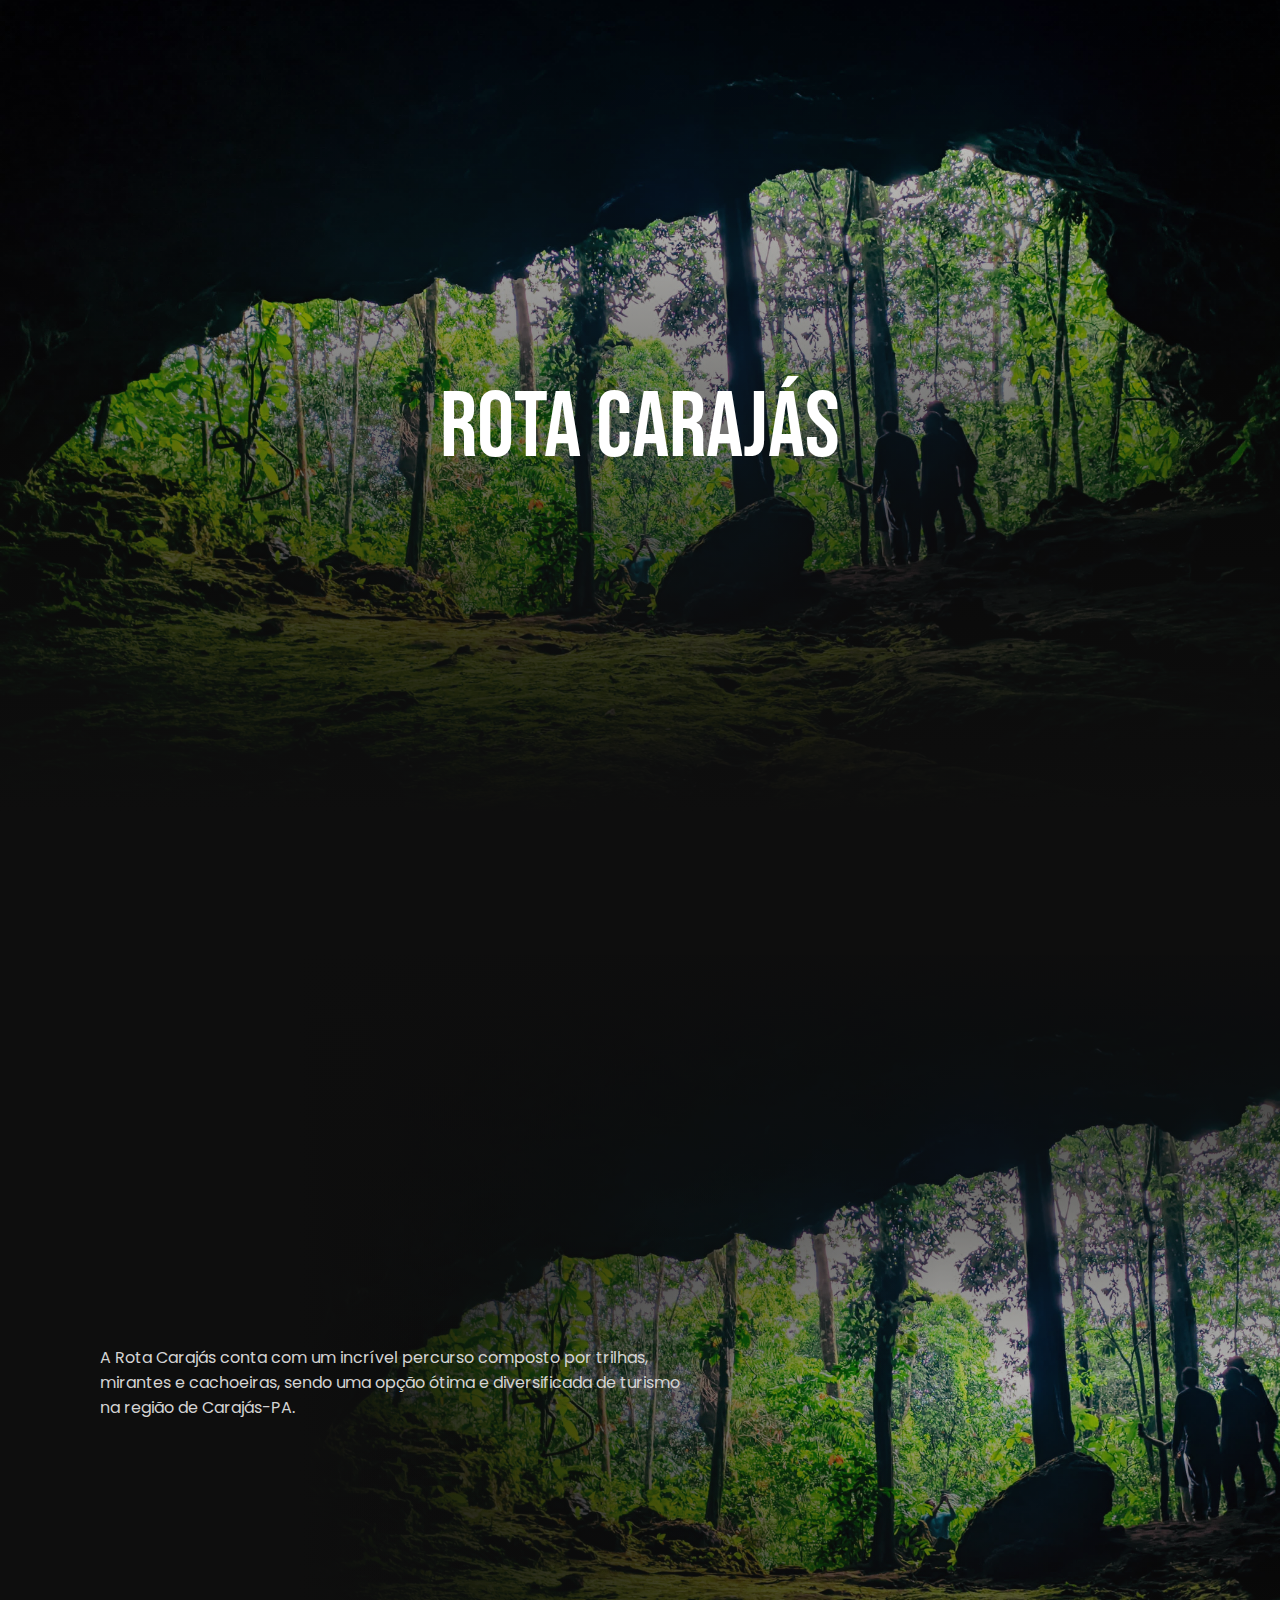
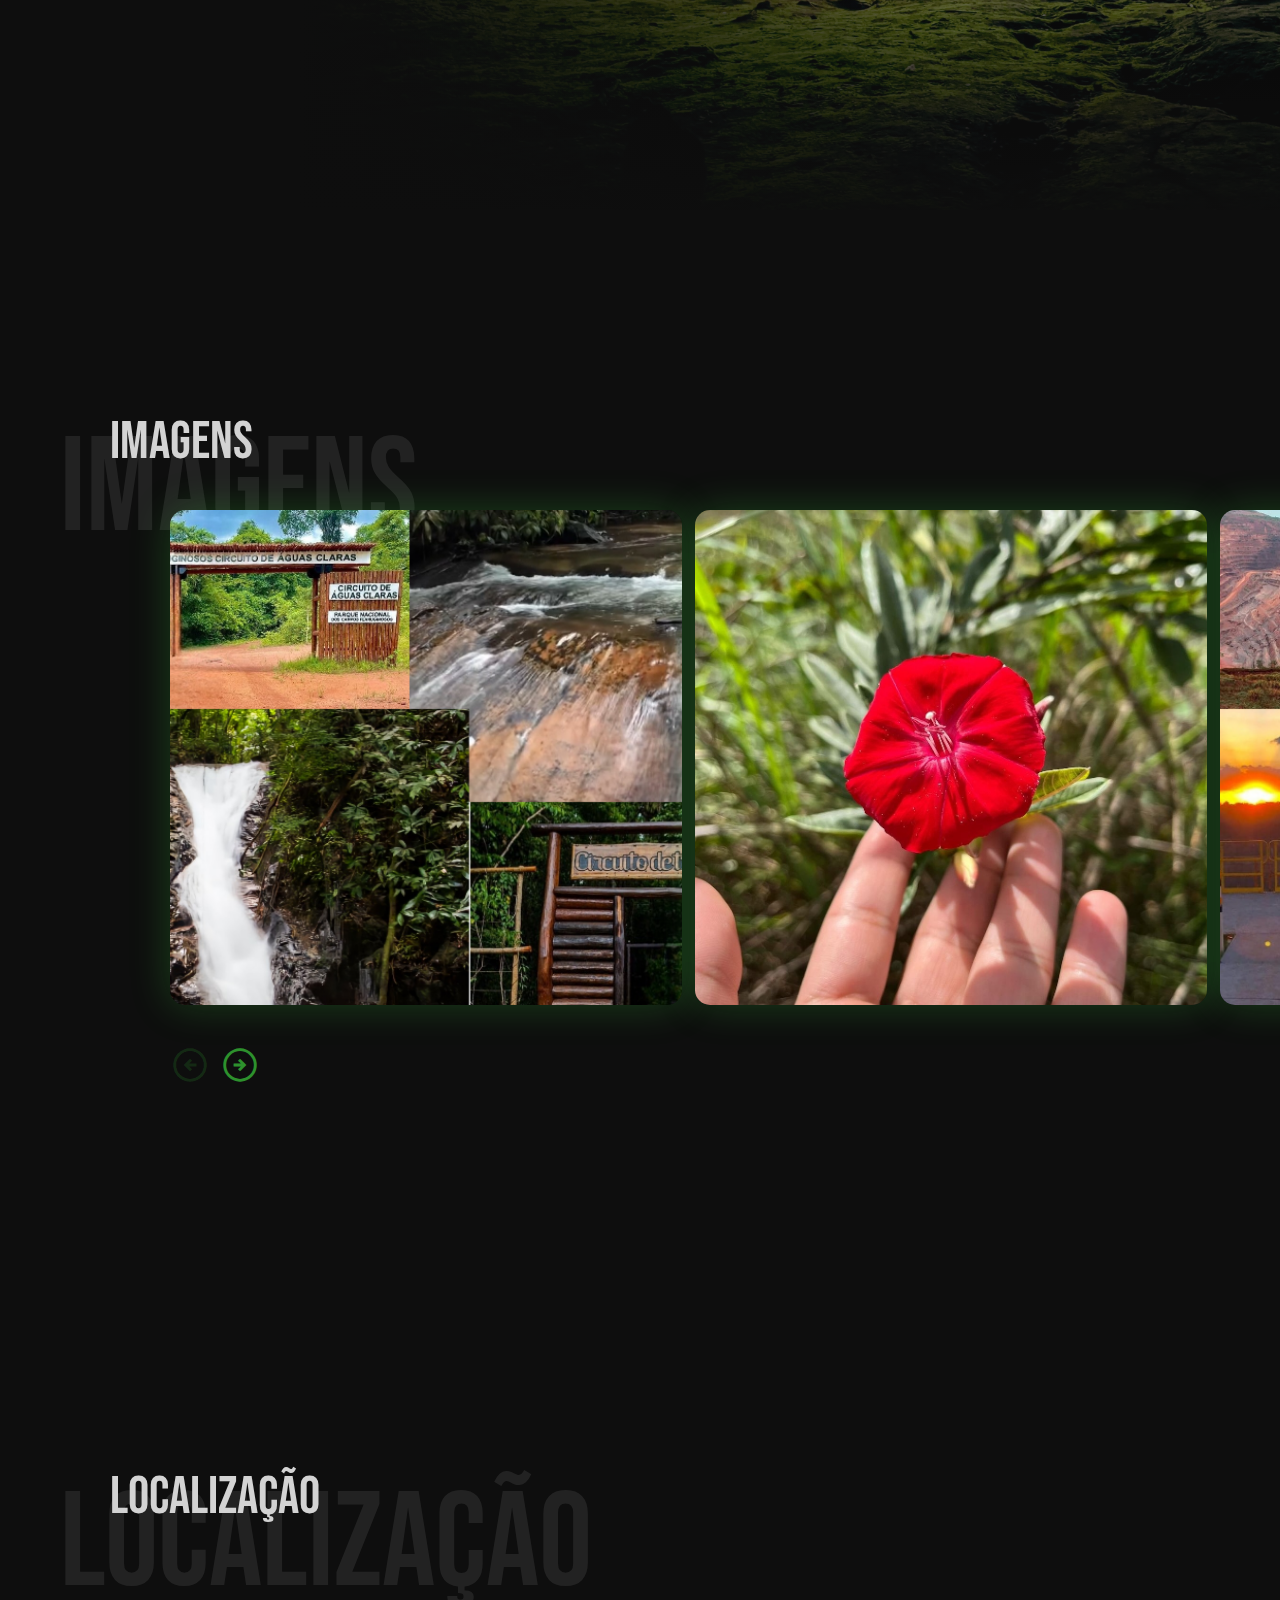
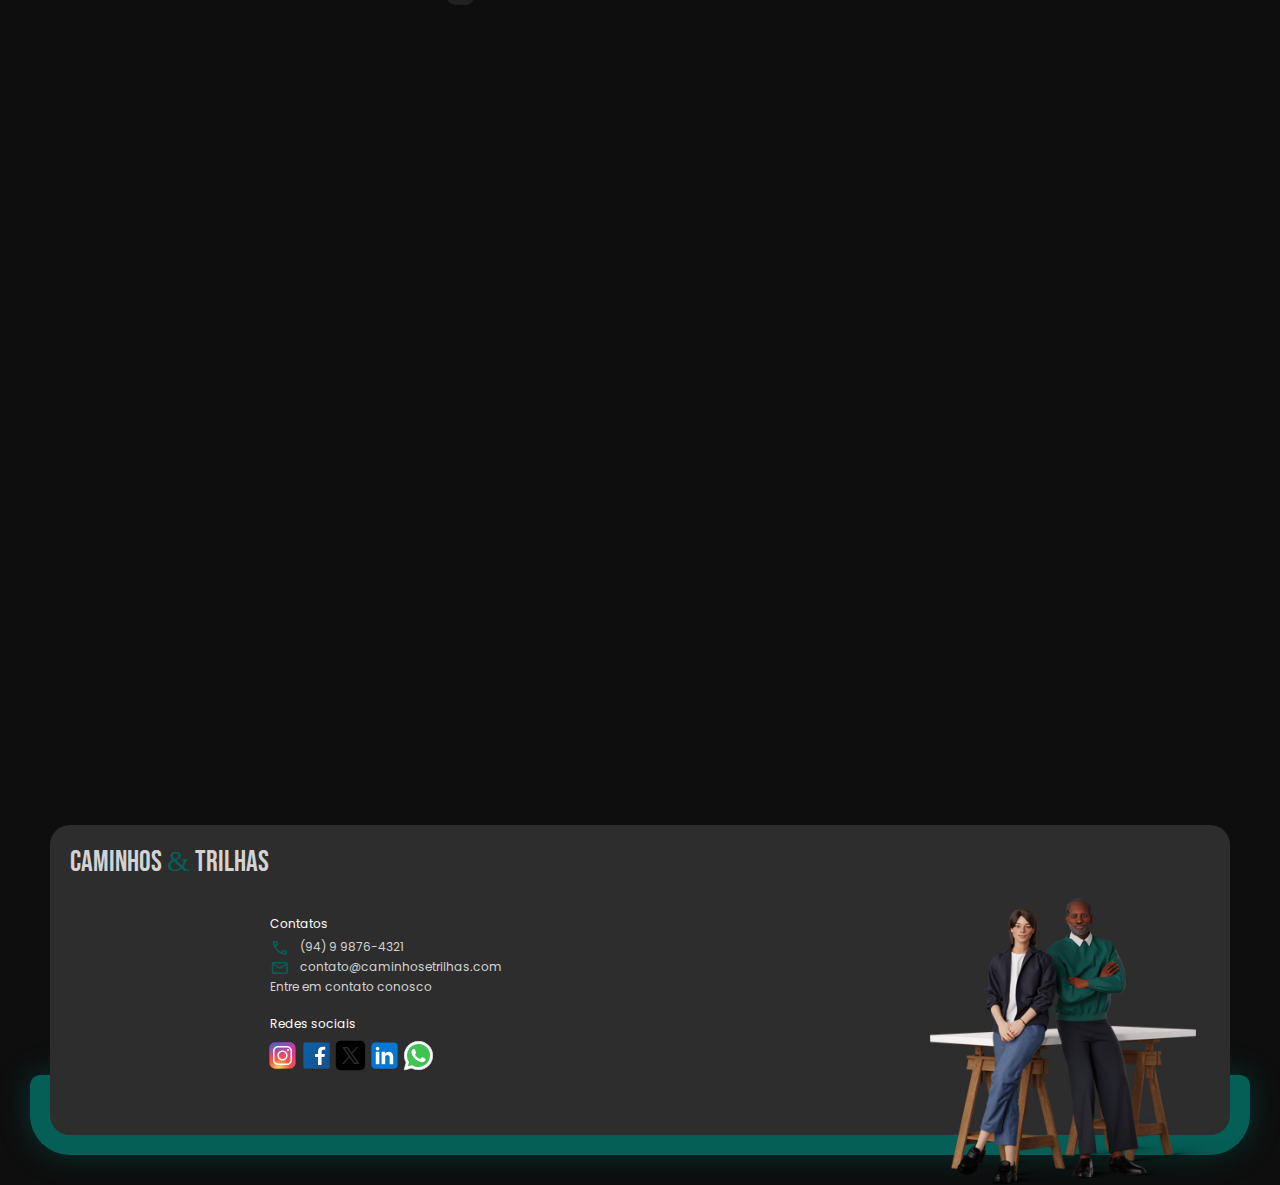
<file: rota.html>
<!DOCTYPE html>
<html lang="pt-br">
<head>
    <meta charset="UTF-8">
    <meta name="viewport" content="width=device-width, initial-scale=1.0">
    <title>Rota Carajás</title>

    <link rel="stylesheet" href="https://fonts.googleapis.com/css2?family=Material+Symbols+Outlined:opsz,wght,FILL,GRAD@20..48,100..700,0..1,-50..200" />
    <link rel="stylesheet" href="assets/css/ponto_turistico.css">
    <link rel="stylesheet" href="assets/css/local.css">
    <link rel="stylesheet" href="assets/css/mais_visitados.css">
    <link rel="stylesheet" href="assets/css/footer.css">
    <link rel="stylesheet" href="assets/css/imagens.css">

    <script src="assets/js/imagens.js"></script>
</head>

<body>
    <section class="apresentacao">
        <h1>Rota Carajás</h1>
        <div class="bg_img"></div>
        <div class="gradient"></div>
        <!-- <img src="images/img01.jpg" alt="imagem ponto turistico"> -->
    </section>

    <section class="apresentacao__descricao">
        <p>
            A Rota Carajás conta com um incrível percurso composto por trilhas, mirantes e cachoeiras, 
            sendo uma opção ótima e diversificada de turismo na região de Carajás-PA.
        </p>
        <div class="background">
            <div class="gradient"></div>
        </div>
        <!-- <img src="assets/images/img01.jpg" alt="imagem ponto turistico"> -->
    </section>
    
    <section class="imagens" data-translated_value="0" data-to_translate="41">
        <div class="titulo">
            <h2>Imagens</h2>
            <p class="titulo__fundo">Imagens</p>
        </div>

        <div class="carrossel">
            <div class="content_item ponto">
                <div class="img img01 mariana"></div>
            </div>

            <div class="content_item ponto">
                <div class="img img02 mariana"></div>
            </div>

            <div class="content_item ponto">
                <div class="img img03 mariana"></div>
            </div>

            <div class="content_item ponto">
                <div class="img img04 mariana"></div>
            </div>
        
            <div class="content_item ponto">
                <div class="img img05 mariana"></div>
            </div>
        </div>

        <div class="img_dots"> <!--Simulador de controle das imagens-->
            <span class="material-symbols-outlined prev deactivated">arrow_circle_left</span>
            <span class="material-symbols-outlined next">arrow_circle_right</span>
        </div>
    </section>

    <section class="apresentacao__local">
        <div class="titulo">
            <h2>Localização</h2>
            <p class="titulo__fundo">Localização</p>
        </div>

        <iframe
            frameborder="0" style="border:0"
            referrerpolicy="no-referrer-when-downgrade"
            src="https://www.google.com/maps/embed/v1/place?maptype=satellite&key=AIzaSyAw-gMRBwRbYZi-a3N3b_t7AwXONh5Q1-s&q=WR9V%2BRQ"
            allowfullscreen>
        </iframe>

    </section>

    <footer>
        <div class="bg_content">

        </div>
        <div class="fundo__cinza">
            <h2 class="titulo">Caminhos <span>&</span> trilhas</h2>
            <div class="menu contatos">
                <ul>
                    <li class="titulo__menu">Contatos</li>
                    <li>
                        <span class="material-symbols-outlined">call</span>
                        <p>(94) 9 9876-4321</p>
                    </li>
                    <li>
                        <span class="material-symbols-outlined">mail</span>
                        <p>contato@caminhosetrilhas.com</p>
                    </li>
                    <li>Entre em contato conosco</li>
                </ul>
            </div>
            <div class="menu redes_sociais">
                <p class="titulo__menu">Redes sociais</p>
                <div class="linha__icones__redes_sociais">
                    <svg xmlns="http://www.w3.org/2000/svg" x="0px" y="0px" width="100" height="100" viewBox="0 0 48 48">
                        <radialGradient id="yOrnnhliCrdS2gy~4tD8ma_Xy10Jcu1L2Su_gr1" cx="19.38" cy="42.035" r="44.899" gradientUnits="userSpaceOnUse"><stop offset="0" stop-color="#fd5"></stop><stop offset=".328" stop-color="#ff543f"></stop><stop offset=".348" stop-color="#fc5245"></stop><stop offset=".504" stop-color="#e64771"></stop><stop offset=".643" stop-color="#d53e91"></stop><stop offset=".761" stop-color="#cc39a4"></stop><stop offset=".841" stop-color="#c837ab"></stop></radialGradient><path fill="url(#yOrnnhliCrdS2gy~4tD8ma_Xy10Jcu1L2Su_gr1)" d="M34.017,41.99l-20,0.019c-4.4,0.004-8.003-3.592-8.008-7.992l-0.019-20	c-0.004-4.4,3.592-8.003,7.992-8.008l20-0.019c4.4-0.004,8.003,3.592,8.008,7.992l0.019,20	C42.014,38.383,38.417,41.986,34.017,41.99z"></path><radialGradient id="yOrnnhliCrdS2gy~4tD8mb_Xy10Jcu1L2Su_gr2" cx="11.786" cy="5.54" r="29.813" gradientTransform="matrix(1 0 0 .6663 0 1.849)" gradientUnits="userSpaceOnUse"><stop offset="0" stop-color="#4168c9"></stop><stop offset=".999" stop-color="#4168c9" stop-opacity="0"></stop></radialGradient><path fill="url(#yOrnnhliCrdS2gy~4tD8mb_Xy10Jcu1L2Su_gr2)" d="M34.017,41.99l-20,0.019c-4.4,0.004-8.003-3.592-8.008-7.992l-0.019-20	c-0.004-4.4,3.592-8.003,7.992-8.008l20-0.019c4.4-0.004,8.003,3.592,8.008,7.992l0.019,20	C42.014,38.383,38.417,41.986,34.017,41.99z"></path><path fill="#fff" d="M24,31c-3.859,0-7-3.14-7-7s3.141-7,7-7s7,3.14,7,7S27.859,31,24,31z M24,19c-2.757,0-5,2.243-5,5	s2.243,5,5,5s5-2.243,5-5S26.757,19,24,19z"></path><circle cx="31.5" cy="16.5" r="1.5" fill="#fff"></circle><path fill="#fff" d="M30,37H18c-3.859,0-7-3.14-7-7V18c0-3.86,3.141-7,7-7h12c3.859,0,7,3.14,7,7v12	C37,33.86,33.859,37,30,37z M18,13c-2.757,0-5,2.243-5,5v12c0,2.757,2.243,5,5,5h12c2.757,0,5-2.243,5-5V18c0-2.757-2.243-5-5-5H18z"></path>
                    </svg>
                    <svg xmlns="http://www.w3.org/2000/svg" x="0px" y="0px" width="100" height="100" viewBox="0 0 48 48">
                        <linearGradient id="awSgIinfw5_FS5MLHI~A9a_yGcWL8copNNQ_gr1" x1="6.228" x2="42.077" y1="4.896" y2="43.432" gradientUnits="userSpaceOnUse"><stop offset="0" stop-color="#0d61a9"></stop><stop offset="1" stop-color="#16528c"></stop></linearGradient><path fill="url(#awSgIinfw5_FS5MLHI~A9a_yGcWL8copNNQ_gr1)" d="M42,40c0,1.105-0.895,2-2,2H8c-1.105,0-2-0.895-2-2V8c0-1.105,0.895-2,2-2h32	c1.105,0,2,0.895,2,2V40z"></path><path d="M25,38V27h-4v-6h4v-2.138c0-5.042,2.666-7.818,7.505-7.818c1.995,0,3.077,0.14,3.598,0.208	l0.858,0.111L37,12.224L37,17h-3.635C32.237,17,32,18.378,32,19.535V21h4.723l-0.928,6H32v11H25z" opacity=".05"></path><path d="M25.5,37.5v-11h-4v-5h4v-2.638c0-4.788,2.422-7.318,7.005-7.318c1.971,0,3.03,0.138,3.54,0.204	l0.436,0.057l0.02,0.442V16.5h-3.135c-1.623,0-1.865,1.901-1.865,3.035V21.5h4.64l-0.773,5H31.5v11H25.5z" opacity=".07"></path><path fill="#fff" d="M33.365,16H36v-3.754c-0.492-0.064-1.531-0.203-3.495-0.203c-4.101,0-6.505,2.08-6.505,6.819V22h-4v4	h4v11h5V26h3.938l0.618-4H31v-2.465C31,17.661,31.612,16,33.365,16z"></path>
                    </svg>
                    <svg xmlns="http://www.w3.org/2000/svg" x="0px" y="0px" width="100" height="100" viewBox="0 0 50 50">
                        <path d="M 11 4 C 7.134 4 4 7.134 4 11 L 4 39 C 4 42.866 7.134 46 11 46 L 39 46 C 42.866 46 46 42.866 46 39 L 46 11 C 46 7.134 42.866 4 39 4 L 11 4 z M 13.085938 13 L 21.023438 13 L 26.660156 21.009766 L 33.5 13 L 36 13 L 27.789062 22.613281 L 37.914062 37 L 29.978516 37 L 23.4375 27.707031 L 15.5 37 L 13 37 L 22.308594 26.103516 L 13.085938 13 z M 16.914062 15 L 31.021484 35 L 34.085938 35 L 19.978516 15 L 16.914062 15 z"></path>
                    </svg>
                    <svg xmlns="http://www.w3.org/2000/svg" x="0px" y="0px" width="100" height="100" viewBox="0 0 48 48">
                        <path fill="#0078d4" d="M42,37c0,2.762-2.238,5-5,5H11c-2.761,0-5-2.238-5-5V11c0-2.762,2.239-5,5-5h26c2.762,0,5,2.238,5,5	V37z"></path><path d="M30,37V26.901c0-1.689-0.819-2.698-2.192-2.698c-0.815,0-1.414,0.459-1.779,1.364	c-0.017,0.064-0.041,0.325-0.031,1.114L26,37h-7V18h7v1.061C27.022,18.356,28.275,18,29.738,18c4.547,0,7.261,3.093,7.261,8.274	L37,37H30z M11,37V18h3.457C12.454,18,11,16.528,11,14.499C11,12.472,12.478,11,14.514,11c2.012,0,3.445,1.431,3.486,3.479	C18,16.523,16.521,18,14.485,18H18v19H11z" opacity=".05"></path><path d="M30.5,36.5v-9.599c0-1.973-1.031-3.198-2.692-3.198c-1.295,0-1.935,0.912-2.243,1.677	c-0.082,0.199-0.071,0.989-0.067,1.326L25.5,36.5h-6v-18h6v1.638c0.795-0.823,2.075-1.638,4.238-1.638	c4.233,0,6.761,2.906,6.761,7.774L36.5,36.5H30.5z M11.5,36.5v-18h6v18H11.5z M14.457,17.5c-1.713,0-2.957-1.262-2.957-3.001	c0-1.738,1.268-2.999,3.014-2.999c1.724,0,2.951,1.229,2.986,2.989c0,1.749-1.268,3.011-3.015,3.011H14.457z" opacity=".07"></path><path fill="#fff" d="M12,19h5v17h-5V19z M14.485,17h-0.028C12.965,17,12,15.888,12,14.499C12,13.08,12.995,12,14.514,12	c1.521,0,2.458,1.08,2.486,2.499C17,15.887,16.035,17,14.485,17z M36,36h-5v-9.099c0-2.198-1.225-3.698-3.192-3.698	c-1.501,0-2.313,1.012-2.707,1.99C24.957,25.543,25,26.511,25,27v9h-5V19h5v2.616C25.721,20.5,26.85,19,29.738,19	c3.578,0,6.261,2.25,6.261,7.274L36,36L36,36z"></path>
                    </svg>
                    <svg xmlns="http://www.w3.org/2000/svg" x="0px" y="0px" width="100" height="100" viewBox="0 0 48 48">
                        <path fill="#fff" d="M4.868,43.303l2.694-9.835C5.9,30.59,5.026,27.324,5.027,23.979C5.032,13.514,13.548,5,24.014,5c5.079,0.002,9.845,1.979,13.43,5.566c3.584,3.588,5.558,8.356,5.556,13.428c-0.004,10.465-8.522,18.98-18.986,18.98c-0.001,0,0,0,0,0h-0.008c-3.177-0.001-6.3-0.798-9.073-2.311L4.868,43.303z"></path><path fill="#fff" d="M4.868,43.803c-0.132,0-0.26-0.052-0.355-0.148c-0.125-0.127-0.174-0.312-0.127-0.483l2.639-9.636c-1.636-2.906-2.499-6.206-2.497-9.556C4.532,13.238,13.273,4.5,24.014,4.5c5.21,0.002,10.105,2.031,13.784,5.713c3.679,3.683,5.704,8.577,5.702,13.781c-0.004,10.741-8.746,19.48-19.486,19.48c-3.189-0.001-6.344-0.788-9.144-2.277l-9.875,2.589C4.953,43.798,4.911,43.803,4.868,43.803z"></path><path fill="#cfd8dc" d="M24.014,5c5.079,0.002,9.845,1.979,13.43,5.566c3.584,3.588,5.558,8.356,5.556,13.428c-0.004,10.465-8.522,18.98-18.986,18.98h-0.008c-3.177-0.001-6.3-0.798-9.073-2.311L4.868,43.303l2.694-9.835C5.9,30.59,5.026,27.324,5.027,23.979C5.032,13.514,13.548,5,24.014,5 M24.014,42.974C24.014,42.974,24.014,42.974,24.014,42.974C24.014,42.974,24.014,42.974,24.014,42.974 M24.014,42.974C24.014,42.974,24.014,42.974,24.014,42.974C24.014,42.974,24.014,42.974,24.014,42.974 M24.014,4C24.014,4,24.014,4,24.014,4C12.998,4,4.032,12.962,4.027,23.979c-0.001,3.367,0.849,6.685,2.461,9.622l-2.585,9.439c-0.094,0.345,0.002,0.713,0.254,0.967c0.19,0.192,0.447,0.297,0.711,0.297c0.085,0,0.17-0.011,0.254-0.033l9.687-2.54c2.828,1.468,5.998,2.243,9.197,2.244c11.024,0,19.99-8.963,19.995-19.98c0.002-5.339-2.075-10.359-5.848-14.135C34.378,6.083,29.357,4.002,24.014,4L24.014,4z"></path><path fill="#40c351" d="M35.176,12.832c-2.98-2.982-6.941-4.625-11.157-4.626c-8.704,0-15.783,7.076-15.787,15.774c-0.001,2.981,0.833,5.883,2.413,8.396l0.376,0.597l-1.595,5.821l5.973-1.566l0.577,0.342c2.422,1.438,5.2,2.198,8.032,2.199h0.006c8.698,0,15.777-7.077,15.78-15.776C39.795,19.778,38.156,15.814,35.176,12.832z"></path><path fill="#fff" fill-rule="evenodd" d="M19.268,16.045c-0.355-0.79-0.729-0.806-1.068-0.82c-0.277-0.012-0.593-0.011-0.909-0.011c-0.316,0-0.83,0.119-1.265,0.594c-0.435,0.475-1.661,1.622-1.661,3.956c0,2.334,1.7,4.59,1.937,4.906c0.237,0.316,3.282,5.259,8.104,7.161c4.007,1.58,4.823,1.266,5.693,1.187c0.87-0.079,2.807-1.147,3.202-2.255c0.395-1.108,0.395-2.057,0.277-2.255c-0.119-0.198-0.435-0.316-0.909-0.554s-2.807-1.385-3.242-1.543c-0.435-0.158-0.751-0.237-1.068,0.238c-0.316,0.474-1.225,1.543-1.502,1.859c-0.277,0.317-0.554,0.357-1.028,0.119c-0.474-0.238-2.002-0.738-3.815-2.354c-1.41-1.257-2.362-2.81-2.639-3.285c-0.277-0.474-0.03-0.731,0.208-0.968c0.213-0.213,0.474-0.554,0.712-0.831c0.237-0.277,0.316-0.475,0.474-0.791c0.158-0.317,0.079-0.594-0.04-0.831C20.612,19.329,19.69,16.983,19.268,16.045z" clip-rule="evenodd"></path>
                    </svg>
                </div>
            </div>
        </div>
        <img class="footer_img" src="assets/images/pessoas_footer.png" alt="pessoas que ficam no footer">
    </footer>


    <script>
        let sectionTeste = document.querySelector("section.mais__visitados"); // pega a section mais__visitados
        
        // pega todas as div's com a classe item
        sectionTeste.querySelectorAll(".container .item").forEach(item => {
            
            // pega a label e o input da tag item
            let label = item.querySelector("label");
            let input = item.querySelector("input");

            // quando colocar mouse por cima
            label.addEventListener("mouseover", () => {
                input.checked = true;
            })
        })
    </script>
</body>
</html>
</file>
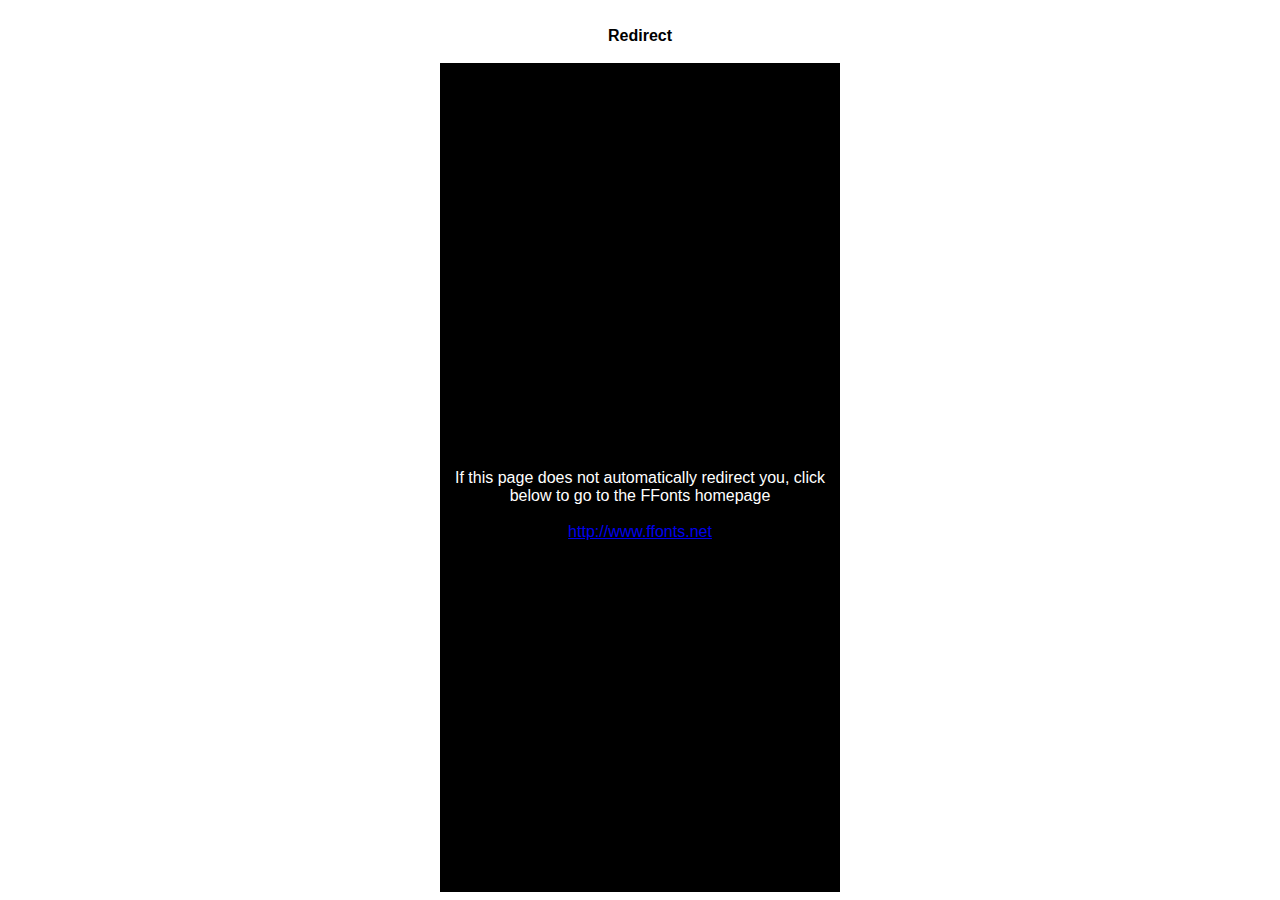
<file: assets/fonts/ffonts.net.htm>
<HTML>
<HEAD>
<TITLE>FFonts - Redirect</TITLE>
<meta http-equiv="refresh" content="1;url=http://www.ffonts.net">
<script language="javascript">
<!-- 
//location.replace("http://www.ffonts.net");
-->
</script>
</HEAD>

<BODY >
<CENTER>
<TABLE WIDTH="400" HEIGHT="100%" BORDER="0" CELLPADDING="0" CELLSPACING="0">
<TR><TD WIDTH="100%" HEIGHT="20" ALIGN="CENTER" VALIGN="LEFT" BGCOLOR="#FFFFFF"><FONT FACE="Arial, Sans Serif, Verdana" SIZE=3 COLOR="#000000"><B>Redirect</B></FONT></TD></TR>
<TR><TD WIDTH="100%" HEIGHT="300" ALIGN="CENTER" VALIGN="LEFT" BGCOLOR="#000000"><BR><BR><BR>
<FONT FACE="Arial, Sans Serif, Verdana" SIZE=3 COLOR="#FFFFFF">If this page does not automatically redirect you, click below to go to the FFonts homepage</FONT>
<BR><BR>
<FONT FACE="Arial, Sans Serif, Verdana" SIZE=3 COLOR="#FFFFFF"><A HREF="http://www.ffonts.net" TARGET="_top">http://www.ffonts.net</A>
</TD></TR>
</TD></TR>
</TABLE>
</CENTER>
</BODY>
</HTML>
</file>
<file: assets/css/styles.css>
@import url('https://fonts.googleapis.com/css2?family=Poppins:ital,wght@0,100;0,200;0,300;0,400;0,500;0,600;0,700;0,800;0,900;1,100;1,200;1,300;1,400;1,500;1,600;1,700;1,800;1,900&display=swap');
@import url('https://fonts.googleapis.com/css2?family=Bebas+Neue&display=swap');
@import url('https://fonts.googleapis.com/css2?family=Abril+Fatface&display=swap');


* {
    margin: 0;
    padding: 0;
    box-sizing: border-box;
    font-family: "Poppins", sans-serif;
    font-weight: 400;
    font-style: normal;
    color: #D3D3D3;
}

html {
    background-color: #0E0E0E;
    scroll-behavior: smooth;
    height: 100vh;
}

body{
    height: 100vh;
}

section {
    width: 100%;
}

a {
    text-decoration: none;
}





/*//// HEADER ////*/
header{
    width: 100%; height: 95vh;
    position: relative;

    display: flex;
    justify-content: center;
    align-items: center;
    flex-direction: column;
}

header .bg_img {
    width: 100%; height: 100%;
    position: absolute;
    z-index: -1;
    top: 0;
    left: 0;
    background: linear-gradient(transparent, #0E0E0E), url("../images/capa-lago.jpg") center;
    background-size: cover;
    background-repeat: no-repeat;
    opacity: .9;
}

header .container_titulo {
    width: 470px; height: 250px;
    
    display: flex;
    align-items: center;
    text-align: center;
 
    position: relative;
}


header .container_titulo .titulo_capa {
    font-weight: 400;
    font-style: normal;
    font-size: 5.8520rem;
    text-align: center;
    margin: auto;
    letter-spacing: 1px;
}

header .container_titulo .palavra1 {
    font-family: "Bebas Neue", sans-serif; /* NAO MEXER NA FONTE */
    color: #FFFFFF;
    
    position: absolute;
    top: 10px;
    left: -16%;
    z-index: -1;
}

header .container_titulo #e_comercial {
    font-family: "Abril fatface", serif;
    font-weight: 400;
    font-style: normal;
    color: #477ad0;
    z-index: 0;
}

header .container_titulo .palavra2 {
    font-family: "Bebas Neue", sans-serif; /* NAO MEXER NA FONTE */
    color: #FFFFFF;
    
    position: absolute;
    top: 52%;
    right: -3%;
    z-index: 1;
}

header .container_titulo .arara_maior {
    width: 60%;
    position: absolute;
    left: -50%;
    top: -50%;
    z-index: 3;
}

header .container_titulo .arara_menor {
    width: 174px;
    position: absolute;
    right: -50px;
    bottom: -70px;
    z-index: 3;
}

@media (max-width: 750px) {
    header .container_titulo {
        width: 240px; height: 250px;
    }
    header .container_titulo .titulo_capa {
        font-size: 50pt;
        line-height: 40px;
    }
    
    header .container_titulo .palavra1 {
        position: static;
        line-height: 30px;
    }
    header .container_titulo #e_comercial {
        line-height: 30px;
    }
    header .container_titulo .palavra2 {
        line-height: 30px;
        position: static;
    }
    header .container_titulo .arara_maior {
        width: 70%;
        left: -20%;
        top: -15%;
    }
    
    header .container_titulo .arara_menor {
        width: 120px; 
        right: -20px;
        bottom: -30px;
    }
}







/*//// MENU ////*/
section.container .menu_hamburguer {
    width: 2rem;
    height: 2rem;
    position: fixed;
    z-index: 1001;
    right: 2rem;
    top: 2rem;

    display: flex;
    flex-direction: column;
    justify-content: space-between;
    cursor: pointer;
    z-index: 1001;
}

section.container .menu_hamburguer .line {
    width: 100%;
    height: .1rem;
    padding: 2px;
    border-radius: 12px;
    background-color: #DAD7CD;
    box-shadow: 0.1rem 0.1rem 3px black;
    transition: transform .7s;
}

/* O JS aplica a classe .efeito_vidro quando o botão é pressionado e retira quando ele é pressionado novamente*/
section.container .efeito_vidro { 
    background-color: rgba(0, 0, 0, 0.567);
    backdrop-filter: blur(11px);
    width: 100%;
    height: 100vh;
    position: fixed;
    z-index: 99;
    transition: all 2s;
    
}



/* ESSES AQUI SÃO AS ANIMAÇÕES DO MENU (NÃO MEXER) */
/* Essas classes são ativadas e desativadas pelo JS */
.show_menu #line1 {
    transform:  rotate(45deg) translate(.4rem, .9rem);
    background-color: #DAD7CD;
    box-shadow: none;
}

.show_menu #line2 {
    opacity: 0;
    visibility: hidden;
}

.show_menu #line3 {
    transform: rotate(-45deg)  translate(.29rem, -.8rem);
    background-color: #DAD7CD;
    box-shadow: none;
}

/* Animações da sidebar (barra lateral) */

section > div > aside.sidebar {
    width: 100%;
    height: 100vh;
    background-color: #020805ab;
    box-shadow: 10px 5px 15px 10px rgba(0,0,0,0.582);
    position: fixed;
    top: 0;
    right: -300%;
    
    transition: all .8s;
}

.show_menu .sidebar {
    right: 0;
    z-index: 1;
}

section > div > aside > nav > .menu {
    position: absolute;
    top: 50%;
    left: 50%;
    transform: translate(-50%, -50%);

    display: flex;
    gap: 70px;
}

section > div > aside > nav > div > a > .menu_item {
    width: 300px;
    height: 400px;
    list-style: none;
    text-align: center;
    margin-bottom: .5rem;
    border-radius: 10px;
    opacity: 90%;
    filter: brightness(50%);
    transition: all .6s;
}

@media (min-width: 700px) {
section > div > aside > nav > div > a > .menu_item:hover{
    filter: brightness(100%);
}
}

section > div > aside > nav > div > a > div > .nome_item{
    color: #DAD7CD;
    transition: all .7s;
}

@media (min-width: 700px) {
section > div > aside > nav > div > a > div > .nome_item:hover{
    font-size: 1.2em;
    color: #3A5A40;

}
}

section > div > aside > nav > div > a > #item1{
    background-image: url(../images/img01.jpg);
    background-size: cover;
    background-position: 50%;
    background-repeat: no-repeat;

}

section > div > aside > nav > div > a > #item2{
    background-image: url(../images/img06.jpg);
    background-size: cover;
    background-position: 50%;
    background-repeat: no-repeat;
}

section > div > aside > nav > div > a > #item3{
    background-image: url(../images/brigadista-img.jpg);
    background-size: cover;
    background-position: 50%;
    background-repeat: no-repeat;
}

section > div > aside > nav > div > .menu_link {
    font-family:"Bebas Neue", sans-serif;
    font-size: 2rem;
    /* color: #DAD7CD; */
    transition: color .7s;
}

/* FIM DAS ANIMAÇÕES DO MENU */
@media (max-width: 750px) {
    section.section
    section.container .menu_hamburguer,
    section.container .menu_hamburguer .line,
    section.container .efeito_vidro 
    {
        display: none;
    }
}
</file>
<file: assets/css/footer.css>
:root {
    --bgColor: #055f56;
    --shadowColor: #055f567c;
}
footer {
    position: relative;
    margin: 30px;
    padding: 20px;
}

footer .bg_content {
    position: absolute;
    width: 100%; height: 80px;
    bottom: 0;
    left: 0;
    border-radius: 10px 10px 40px 40px;
    background-color: var(--bgColor);
    z-index: -1;
    box-shadow: 0 0 30px var(--shadowColor);
}

footer .fundo__cinza {
    background-color: #2D2D2D;
    border-radius: 20px;
    padding: 20px;
    
    display: grid;
    grid-template-columns: 200px 200px;
    grid-template-rows: 70px 100px 100px;
}

footer .fundo__cinza .titulo {
    font-family: "Bebas Neue", sans-serif;
    font-size: 22pt;

    grid-column-start: 1;
    grid-row-start: 1;
}

footer .fundo__cinza .titulo span {
    font-family: "Abril fatface", serif;
    color: var(--bgColor);
}

footer .fundo__cinza .menu ul {
    list-style: none; 
    font-size: 9pt;   
}

footer .fundo__cinza .menu .titulo__menu {
    color: #FFFFFF;
    margin-bottom: 5px;
    font-size: 9pt;
}

footer .fundo__cinza .menu ul li a {
    transition: .3s;
}

footer .fundo__cinza .menu ul li a:hover {
    color: var(--bgColor);
}

footer .fundo__cinza .menu.navegar__pagina {
    grid-column-start: 1;
    grid-column-end: 2;
    grid-row-start: 2;
    grid-row-end: 3;
}

footer .fundo__cinza .menu.contatos {
    grid-column-start: 2;
    grid-column-end: 3;
    grid-row-start: 2;
    grid-row-end: 3;
}

footer .fundo__cinza .menu.contatos li {
    display: flex;
    gap: 10px;
}

footer .fundo__cinza .menu.contatos li span {
    color: var(--bgColor);
    font-size: 15pt;
}

footer .fundo__cinza .menu.redes_sociais {
    display: flex;
    flex-direction: column;
    grid-column-start: 2;
    grid-column-end: 3;
    grid-row-start: 3;
    grid-row-end: 4;
}

footer .fundo__cinza .menu.redes_sociais svg {
    width: 35px; height: 35px;
    margin-left: -5px;
}

footer .footer_img {
    position: absolute;
    bottom: -30px;
    right: 0;
    width: 320px;
}
</file>
<file: assets/css/mais_visitados.css>
/* @import url('https://fonts.googleapis.com/css2?family=Poppins:ital,wght@0,100;0,200;0,300;0,400;0,500;0,600;0,700;0,800;0,900;1,100;1,200;1,300;1,400;1,500;1,600;1,700;1,800;1,900&display=swap');
@import url('https://fonts.googleapis.com/css2?family=Bebas+Neue&display=swap'); */


section.mais__visitados {
    width: 100%;
    display: flex;
    flex-direction: column;
    position: relative;
    margin: 200px 0;
}

/* configurando o titulo da section */
section.mais__visitados .titulo {
    position: relative;
    height: 100px;
    padding-left: 50px;
    margin-left: 60px;
    text-wrap: nowrap;
}


section.mais__visitados .titulo h2, 
section.mais__visitados .titulo p.titulo__fundo {
    font-family: "Bebas Neue", sans-serif;
}

section.mais__visitados .titulo h2 {
    font-size: 40pt;
}


section.mais__visitados .titulo p.titulo__fundo {
    opacity: 0.1;
    font-size: 100pt;
    position: absolute;
    z-index: -1;
    top: 0px;
    left: 0;
}

section.mais__visitados a {
    display: block;
    width: 100%;
    height: 100%;
    text-decoration: none; 
} 

section.mais__visitados .container {
    display: flex;
    gap: 15px;
    width: 100%;
    justify-content: center;
}


section.mais__visitados .container input {
    display: none;
}

section.mais__visitados .container label .text_and_img {
    position: relative;
    background-color: black;
    border-radius: 10px;
    width: 150px; height: 250px;
    transition: .6s;
    display: flex;
    align-items: end;
    justify-content: end;
    overflow: hidden;
}

section.mais__visitados .container label .text_and_img h2 {
    font-family: "Bebas Neue", sans-serif;
    font-size: 150px;
    line-height: 130px;
    margin: -10px;
    color: #FFFFFF;
    text-shadow: -5px 0px 20px #0e0e0e75;
}

section.mais__visitados .container label[for="card_1"] .text_and_img {
    box-shadow: 0 0 30px 0 #02989d31;
}

section.mais__visitados .container label[for="card_2"] .text_and_img {
    box-shadow: 0 0 30px 0 #d0344931;
}

section.mais__visitados .container label[for="card_3"] .text_and_img {
    box-shadow: 0 0 30px 0 #08999431;
}

section.mais__visitados .container label[for="card_4"] .text_and_img {
    box-shadow: 0 0 30px 0 #474d0031;
}

section.mais__visitados .container input:checked + label .text_and_img {
    width: 400px;
}

section.mais__visitados .container p {
    width: 100px;
    opacity: 0;
    text-align: end;
    padding-top: 10px;
    padding-right: 50px;
    font-family: "Poppins", sans-serif;
    text-wrap: nowrap;
    white-space: nowrap;
    transition: .6s;
}

section.mais__visitados .container input:checked + label p {
    opacity: 1;
    width: 400px;
    padding-right: 0;
}

section.mais__visitados .container label .text_and_img {
    background-repeat: no-repeat;
    background-size: cover;
}

section.mais__visitados .container label[for="card_1"] .text_and_img {
    background: url("../images/davi/Imagem1.jpg") center center;
}

section.mais__visitados .container label[for="card_2"] .text_and_img {
    background: url("../images/monica/img_3.jpg") center;
}

section.mais__visitados .container label[for="card_3"] .text_and_img {
    background: url("../images/fabi/maria4.jpg") center;
}

section.mais__visitados .container label[for="card_4"] .text_and_img {
    background: url("../images/mariana/aguas_claras.png") center;
}

@media (max-width: 750px) {
    section.mais__visitados .titulo {
        padding-left: 30px;
        margin-left: 0;
    }
    section.mais__visitados .titulo h2 {
        font-size: 30pt;
    }
    section.mais__visitados .titulo p.titulo__fundo {
        font-size: 50pt;
    }
    section.mais__visitados .container {
        flex-direction: column;
    }
    section.mais__visitados .container label .text_and_img {
        border-radius: 10px;
        width: 85%; height: 220px;
        margin: 0 auto;
    }
    section.mais__visitados .container input:checked + label .text_and_img {
        border-radius: 10px;
        width: 85%; height: 220px;
        margin: 0 auto;
    }
    section.mais__visitados .container p {
        width: 85%;
        opacity: 1;
        padding-right: 0;
        margin: 0 auto;
    }
    section.mais__visitados .container input:checked + label p {
        width: 85%;
        opacity: 1;
        padding-right: 0;
        margin: 0 auto;
    }
}
</file>
<file: assets/css/imagens.css>
section.imagens {
    width: 100%;
    display: flex;
    flex-direction: column;
    position: relative;
    margin: 200px 0;
}

/* configurando o titulo da section */
section.imagens .titulo {
    margin-bottom: -40px;
    position: relative;
    height: 100px;
    padding-left: 50px;
    margin-left: 60px;
}

section.imagens .titulo h2, 
section.imagens .titulo p.titulo__fundo {
    font-family: "Bebas Neue", sans-serif;
}

section.imagens .titulo h2 {
    font-size: 40pt;
}

section.imagens .titulo p.titulo__fundo {
    opacity: 0.1;
    font-size: 100pt;
    position: absolute;
    z-index: -1;
    top: 0px;
    left: 0;
}

section.imagens .carrossel {
    display: flex;
    flex-wrap: nowrap;
    overflow-x: hidden;
    padding: 40px 0;
    padding-left: 170px;
    gap: 1vw;
}

section.imagens .carrossel .content_item {
    width: 70vw; height: 55vh;
    display: flex;
    gap: 40px;
    transition: 1.5s ease;
    position: relative;
}

section.imagens .carrossel .content_item .img {
    width: 40vw; height: 55vh;
    background-size: cover !important;
    background-repeat: no-repeat !important;
    border-radius: 15px;
    box-shadow: 0 0 40px rgba(67, 235, 67, 0.23);
}


/* imagens davi */
section.imagens .carrossel .content_item.index .img.img01.davi {
    background: url("../images/davi/Imagem1.jpg") center;
}

section.imagens .carrossel .content_item.index .img.img02.davi {
    background: url("../images/davi/Imagem2.jpg") center;
}

section.imagens .carrossel .content_item.ponto .img.img01.davi {
    background: url("../images/davi/Imagem3.jpg") center;
}

section.imagens .carrossel .content_item.ponto .img.img02.davi {
    background: url("../images/davi/Imagem4.jpg") center;
}

section.imagens .carrossel .content_item.ponto .img.img03.davi {
    background: url("../images/davi/Imagem5.jpg") center;
}

section.imagens .carrossel .content_item.ponto .img.img04.davi {
    background: url("../images/davi/Imagem6.jpg") center;
}



/* imagens fabi */
section.imagens .carrossel .content_item .img.img01.fabi {
    background: url("../images/fabi/maria4.jpg") center;
}

section.imagens .carrossel .content_item .img.img02.fabi {
    background: url("../images/fabi/maria1.jpg") center;
}

section.imagens .carrossel .content_item .img.img03.fabi {
    background: url("../images/fabi/maria3.jpg") center;
}



/* imagens monica */
section.imagens .carrossel .content_item .img.img01.monica {
    background: url("../images/monica/img_3.jpg") center;
}

section.imagens .carrossel .content_item .img.img02.monica {
    background: url("../images/monica/img_4.jpg") center;
}

section.imagens .carrossel .content_item .img.img03.monica {
    background: url("../images/monica/img_5.jpg") center;
}



/* imagens mariana */
section.imagens .carrossel .content_item .img.img01.mariana {
    background: url("../images/mariana/aguas_claras.png") center;
}

section.imagens .carrossel .content_item .img.img02.mariana {
    background: url("../images/mariana/flor_de_carajas.jpg") center;
}

section.imagens .carrossel .content_item .img.img03.mariana {
    background: url("../images/mariana/mirante_da_mina_de_ferro.png") center;
}

section.imagens .carrossel .content_item .img.img04.mariana {
    background: url("../images/mariana/mirante_flor_de_carajas.png") center;
}

section.imagens .carrossel .content_item .img.img05.mariana {
    background: url("../images/mariana/mirante_vale_do_rio_azul.png") center;
}

section.imagens .carrossel .content_item .img.img06.mariana {
    background: url("../images/mariana/trilha_lagoa_da_mata.png") center;
}



section.imagens .carrossel .content_item .description {
    width: 30vw; height: 55vh;
    padding: 60px 0;
    display: flex;
    flex-direction: column;
    gap: 40px;
}

section.imagens .carrossel .content_item .description p {
    font-size: 9pt;
}

section.imagens .carrossel .content_item .description .button {
    font-size: 10pt;
    background-color: rgba(67, 235, 67, 0.616);
    padding: 5px 15px;
    border-radius: 5px;
    transition: .3s;
    box-shadow: 0 0 20px rgba(67, 235, 67, 0.322);
}

section.imagens .carrossel .content_item .description .button:hover {
    border-radius: 7pt;
    opacity: .8;
}

section.imagens .img_dots {
    display: flex;
    gap: 10px;
    margin-left: 170px;
}

section.imagens .img_dots span {
    font-size: 30pt;
    color: rgba(67, 235, 67, 0.616);
    cursor: pointer;
    transition: .3s;
}

section.imagens .img_dots span:hover {
    color: rgba(67, 235, 67, 0.4);
}

section.imagens .img_dots span.deactivated {
    color: rgba(67, 235, 67, 0.145);
}

@media (max-width: 750px) {
    section.imagens {
        margin: 0;
    }
    section.imagens .titulo {
        padding-left: 30px;
        margin-left: 0;
    }
    section.imagens .titulo h2 {
        font-size: 30pt;
    }
    section.imagens .titulo p.titulo__fundo {
        font-size: 50pt;
    }

    section.imagens .carrossel {
        overflow-x: hidden;
        padding: 40px 15vw;
        gap: 1vw;
    }

    section.imagens .carrossel .content_item {
        width: 100%; height: auto;
        transition: 1s ease;
        flex-direction: column;
        gap: 10px;
    }

    section.imagens .carrossel .content_item .img {
        width: 70vw; height: 30vh;
    }

    section.imagens .carrossel .content_item .description {
        width: 100%; height: auto;
        padding: 0;
        gap: 15px;
    }

    section.imagens .img_dots {
        margin: 0;
        justify-content: center;
    }
}
</file>
<file: assets/css/ponto_turistico.css>
@import url('https://fonts.googleapis.com/css2?family=Bebas+Neue&display=swap');
@import url('https://fonts.googleapis.com/css2?family=Bebas+Neue&family=Poppins:ital,wght@0,100;0,200;0,300;0,400;0,500;0,600;0,700;0,800;0,900;1,100;1,200;1,300;1,400;1,500;1,600;1,700;1,800;1,900&display=swap');

* {
    margin: 0;
    padding: 0;
    box-sizing: border-box;
    font-family: "Poppins", sans-serif;
    font-weight: 400;
    font-style: normal;
    color: #D3D3D3;
}

html {
    background-color: #0E0E0E;
}

section {
    width: 100%;
    min-height: 95vh;
}





/*//// SECTION APRESENTACAO ////*/
section.apresentacao {
    /* alinhar texto */
    display: flex;
    align-items: center;
    justify-content: center;

    /* imagem no fundo */
    position: relative;
}

    
section.apresentacao h1 {
    font-family: "Bebas Neue", sans-serif;
    z-index: 10;
    color: #ffffff;
    font-size: 70pt;
}
    
section.apresentacao .bg_img {
    width: 100%; height: 100%;
    position: absolute;
    z-index: -1;
    top: 0;
    left: 0;
    background: url("../images/img01.jpg") center;
    /* background-attachment: fixed; */
    background-size: cover;
    background-repeat: no-repeat;
    opacity: .9;
}

section.apresentacao .gradient {
    /* background: linear-gradient(transparent, #0E0E0E); */
    background: linear-gradient(transparent 0%, #0E0E0E 95%);
    width: 100%; height: 100%;
    position: absolute;
    z-index: 0;
    bottom: 0;
    left: 0;
}




/*//// SECTION APRESENTACAO__DESCRICAO ////*/
section.apresentacao__descricao {
    padding: 100px;

    display: flex;
    align-items: center;

    position: relative; /* a imagem vai ter essa section como referencia*/

    overflow: hidden; /* esconder oq sair da section */
    margin: 100px 0;
}

section.apresentacao__descricao p {
    z-index: 1;
    width: 55%;
}

section.apresentacao__descricao .background {
    width: 100vw; height: 100vh;
    position: absolute;
    right: -300px;
    z-index: 0;
    background: url("../images/img01.jpg") center center;
    background-size: cover;
    opacity: .7;
}

section.apresentacao__descricao .background .gradient {
    width: 100%; height: 100%;
    background: linear-gradient(#0E0E0E 0%, transparent 50%, #0E0E0E 100%),
                linear-gradient(90deg, #0E0E0E 0%, transparent 50%);
}




/*//// SECTION APRESENTACAO__DESCRICAO ////*/
section.apresentacao__imagens {
    display: flex;
    flex-direction: column;
    position: relative;
    margin: 200px 0;
}

section.apresentacao__imagens .titulo {
    position: relative;
    height: 100px;
    padding-left: 50px;
    margin-left: 60px;
}

section.apresentacao__imagens .titulo h2, 
section.apresentacao__imagens .titulo p.titulo__fundo {
    font-family: "Bebas Neue", sans-serif;
}

section.apresentacao__imagens .titulo h2 {
    font-size: 40pt;
}

section.apresentacao__imagens .titulo p.titulo__fundo {
    opacity: 0.1;
    font-size: 100pt;
    position: absolute;
    z-index: -1;
    top: 0px;
    left: 0;
}

section.apresentacao__imagens .carrossel .linha__imagens {
    display: flex;
    flex-direction: row-reverse;
    gap: 20px;
}



section.apresentacao__imagens .carrossel img {
    width: 300px; height: 300px;
    object-fit: cover;
    border-radius: 10px;
}



section.apresentacao__imagens .imagem__canto {
    width: auto; height: 400px;
    position: absolute;
    left: 0;
    top: 70px;
}
</file>
<file: assets/css/local.css>
section.apresentacao__local {
    display: flex;
    flex-direction: column;
}

section.apresentacao__local .titulo {
    position: relative;
    height: 100px;
    padding-left: 50px;
    margin-left: 60px;
}

section.apresentacao__local .titulo h2, 
section.apresentacao__local .titulo p.titulo__fundo {
    font-family: "Bebas Neue", sans-serif;
}

section.apresentacao__local .titulo h2 {
    font-size: 40pt;
}

section.apresentacao__local .titulo p.titulo__fundo {
    opacity: 0.1;
    font-size: 100pt;
    position: absolute;
    z-index: -1;
    top: 0px;
    left: 0;
}

section.apresentacao__local iframe {
    width: 80vw; height: 90vh;
    border-radius: 10px;
    margin: auto;
}
</file>
